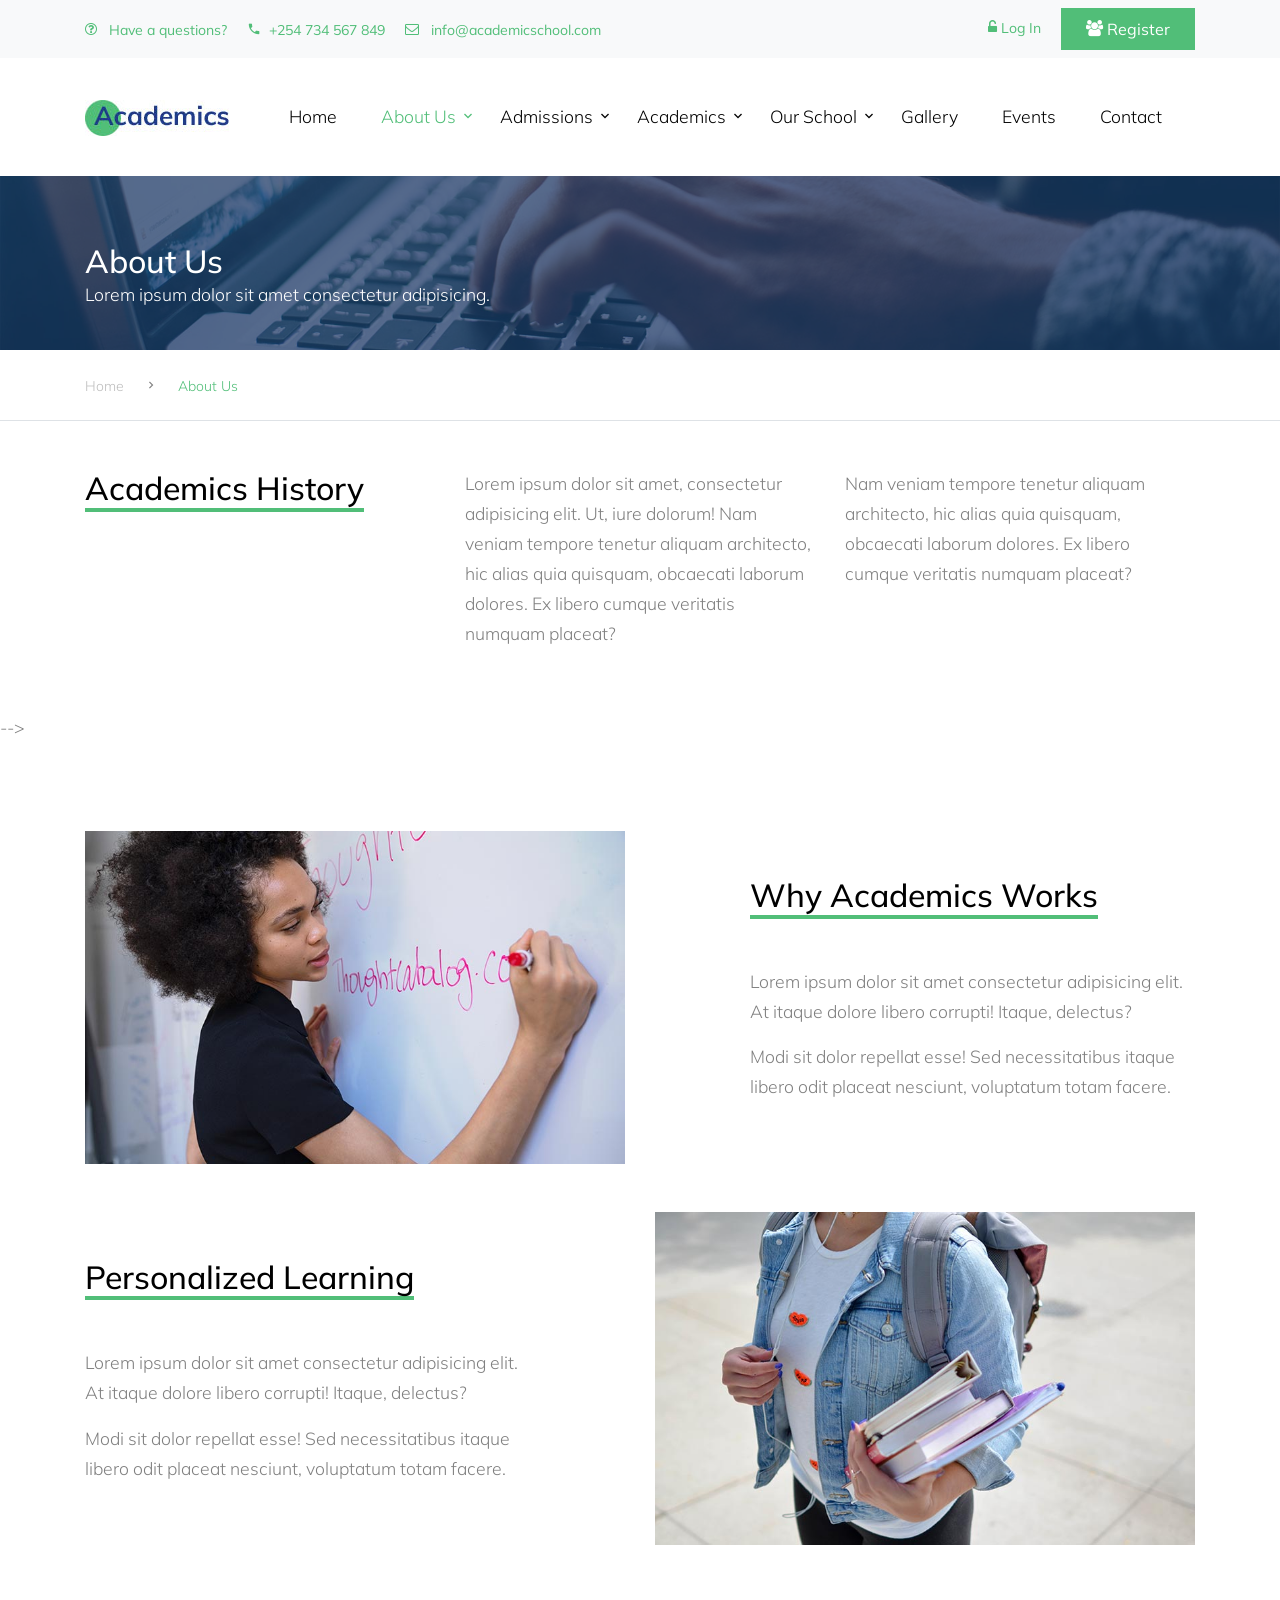
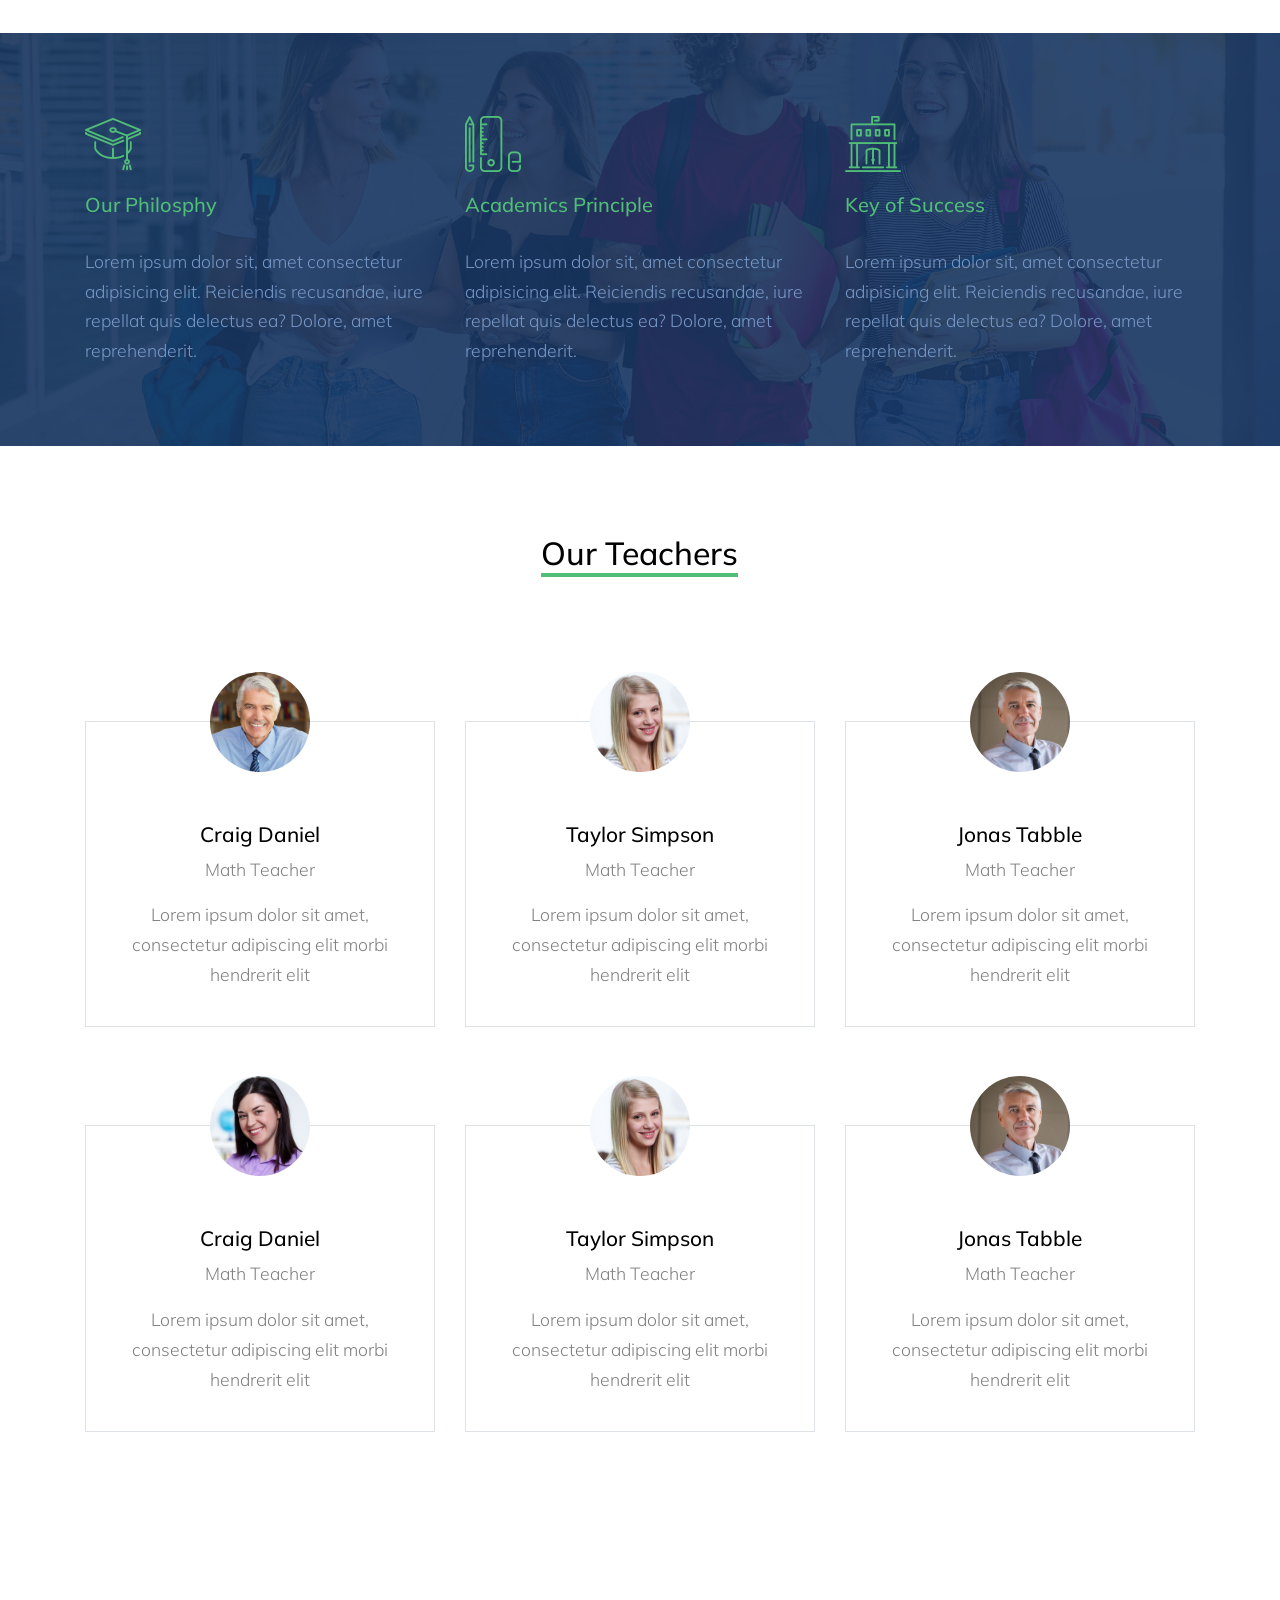
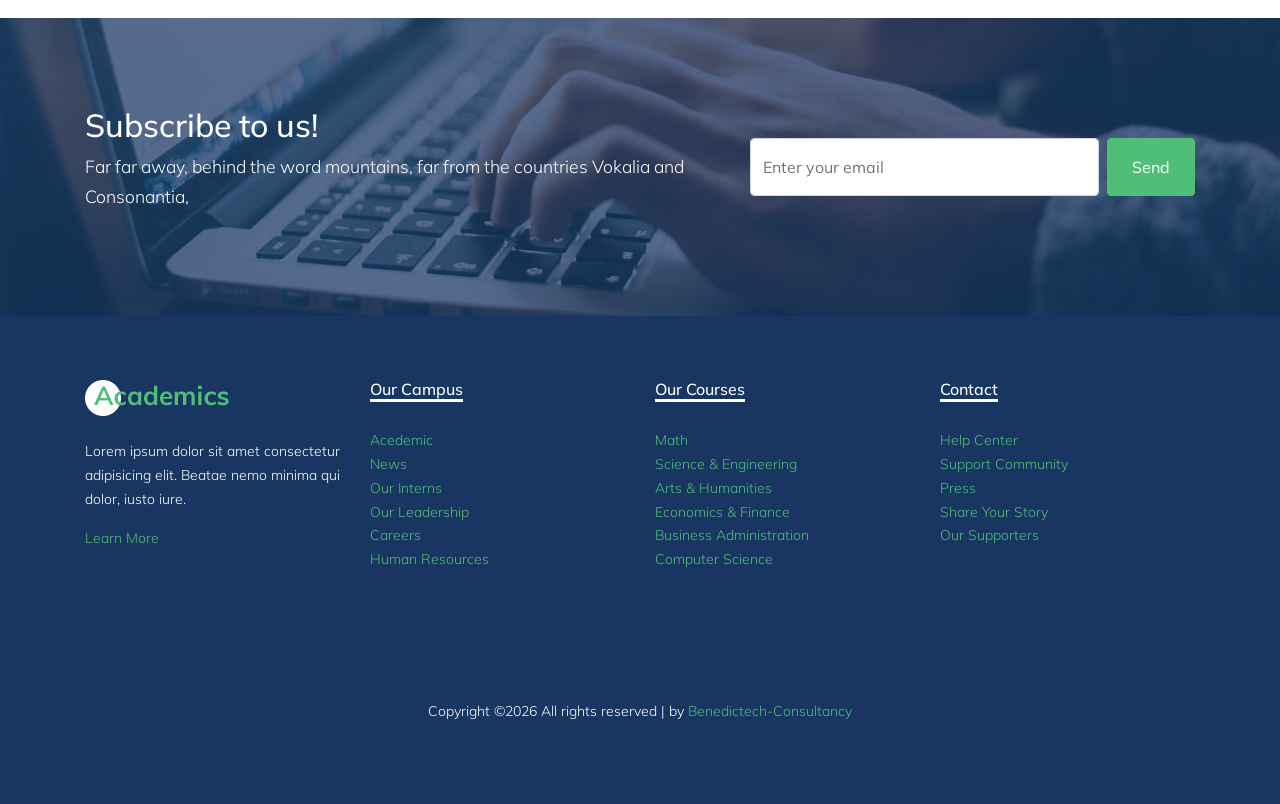
<file: about.html>
<!DOCTYPE html>
<html lang="en">

<head>
  <title>Academics &mdash; Website</title>
  <meta charset="utf-8">
  <meta name="viewport" content="width=device-width, initial-scale=1, shrink-to-fit=no">


  <link href="https://fonts.googleapis.com/css?family=Muli:300,400,700,900" rel="stylesheet">
  <link rel="stylesheet" href="fonts/icomoon/style.css">

  <link rel="stylesheet" href="css/bootstrap.min.css">
  <link rel="stylesheet" href="css/jquery-ui.css">
  <link rel="stylesheet" href="css/owl.carousel.min.css">
  <link rel="stylesheet" href="css/owl.theme.default.min.css">
  <link rel="stylesheet" href="css/owl.theme.default.min.css">

  <link rel="stylesheet" href="css/jquery.fancybox.min.css">

  <link rel="stylesheet" href="css/bootstrap-datepicker.css">

  <link rel="stylesheet" href="fonts/flaticon/font/flaticon.css">

  <link rel="stylesheet" href="css/aos.css">
  <link href="css/jquery.mb.YTPlayer.min.css" media="all" rel="stylesheet" type="text/css">

  <link rel="stylesheet" href="css/style.css">



</head>

<body data-spy="scroll" data-target=".site-navbar-target" data-offset="300">

  <div class="site-wrap">

    <div class="site-mobile-menu site-navbar-target">
      <div class="site-mobile-menu-header">
        <div class="site-mobile-menu-close mt-3">
          <span class="icon-close2 js-menu-toggle"></span>
        </div>
      </div>
      <div class="site-mobile-menu-body"></div>
    </div>


    <div class="py-2 bg-light">
      <div class="container">
        <div class="row align-items-center">
          <div class="col-lg-9 d-none d-lg-block">
            <a href="#" class="small mr-3"><span class="icon-question-circle-o mr-2"></span> Have a questions?</a> 
            <a href="#" class="small mr-3"><span class="icon-phone2 mr-2"></span>+254 734 567 849</a> 
            <a href="#" class="small mr-3"><span class="icon-envelope-o mr-2"></span> info@academicschool.com</a> 
          </div>
          <div class="col-lg-3 text-right">
            <a href="login.html" class="small mr-3"><span class="icon-unlock-alt"></span> Log In</a>
            <a href="register.html" class="small btn btn-primary px-4 py-2 rounded-0"><span class="icon-users"></span> Register</a>
          </div>
        </div>
      </div>
    </div>
    <header class="site-navbar py-4 js-sticky-header site-navbar-target" role="banner">

      <div class="container">
        <div class="d-flex align-items-center">
          <div class="site-logo">
            <a href="index.html" class="d-block">
              <img src="images/logo.jpg" alt="Image" class="img-fluid">
            </a>
          </div>
          <div class="mr-auto">
            <nav class="site-navigation position-relative text-right" role="navigation">
              <ul class="site-menu main-menu js-clone-nav mr-auto d-none d-lg-block">
                <li>
                  <a href="index.html" class="nav-link text-left">Home</a>
                </li>
                <li class="has-children active">
                  <a href="about.html" class="nav-link text-left">About Us</a>
                  <ul class="dropdown">
                    <li><a href="about.html">Who we are</a></li>
                    <li><a href="History.html">Our History</a></li>
                    <li><a href="Management">Management</a></li>
                  </ul>
                </li>
                <li class="has-children ">
                  <a href="admissions.html" class="nav-link text-left">Admissions</a>
                  <ul class="dropdown">
                    <li><a href="about.html">Admissions</a></li>
                    <li><a href="History.html">Fees Structures</a></li>
                    <li><a href="Management">Apply Online</a></li>
                  </ul>
                </li>
                <li class="has-children">
                  <a href="admissions.html" class="nav-link text-left">Academics</a>
                  <ul class="dropdown">
                    <li><a href="">Academic Excellence</a></li>
                    <li><a href="">Curriculum</a></li>
                    <li><a href="">Performance Analysis</a></li>
                  </ul>
                </li>
                <li class="has-children">
                  <a href="admissions.html" class="nav-link text-left">Our School</a>
                  <ul class="dropdown">
                    <li><a href="">Kindergarten</a></li>
                    <li><a href="">Junior</a></li>
                    <li><a href="">Senior</a></li>
                  </ul>
                </li>
                <li>
                  <a href="courses.html" class="nav-link text-left">Gallery</a>
                </li>
                <li>
                  <a href="events.html" class="nav-link text-left">Events</a>
                </li>

                <li>
                    <a href="contact.html" class="nav-link text-left">Contact</a>
                </li>
              </ul>                                                                                                                                                                                         
            </nav>

          </div>
   
        </div>
      </div>

    </header>

    
    <div class="site-section ftco-subscribe-1 site-blocks-cover pb-4" style="background-image: url('images/bg_1.jpg')">
        <div class="container">
          <div class="row align-items-end">
            <div class="col-lg-7">
              <h2 class="mb-0">About Us</h2>
              <p>Lorem ipsum dolor sit amet consectetur adipisicing.</p>
            </div>
          </div>
        </div>
      </div> 
    

    <div class="custom-breadcrumns border-bottom">
      <div class="container">
        <a href="#">Home</a>
        <span class="mx-3 icon-keyboard_arrow_right"></span>
        <span class="current">About Us</span>
      </div>
    </div>

    <div class="container pt-5 mb-5">
            <div class="row">
              <div class="col-lg-4">
                <h2 class="section-title-underline">
                  <span>Academics History</span>
                </h2>
              </div>
              <div class="col-lg-4">
                <p>Lorem ipsum dolor sit amet, consectetur adipisicing elit. Ut, iure dolorum! Nam veniam tempore tenetur aliquam architecto, hic alias quia quisquam, obcaecati laborum dolores. Ex libero cumque veritatis numquam placeat?</p>
              </div>
              <div class="col-lg-4">
                <p>Nam veniam tempore tenetur aliquam
                architecto, hic alias quia quisquam, obcaecati laborum dolores. Ex libero cumque veritatis numquam placeat?</p>
              </div>
            </div>
          </div> -->

    <div class="site-section">
        <div class="container">
            <div class="row mb-5">
                <div class="col-lg-6 mb-lg-0 mb-4">
                    <img src="images/course_4.jpg" alt="Image" class="img-fluid"> 
                </div>
                <div class="col-lg-5 ml-auto align-self-center">
                    <h2 class="section-title-underline mb-5">
                        <span>Why Academics Works</span>
                    </h2>
                    <p>Lorem ipsum dolor sit amet consectetur adipisicing elit. At itaque dolore libero corrupti! Itaque, delectus?</p>
                    <p>Modi sit dolor repellat esse! Sed necessitatibus itaque libero odit placeat nesciunt, voluptatum totam facere.</p>
                </div>
            </div>

            <div class="row">
                    <div class="col-lg-6 order-1 order-lg-2 mb-4 mb-lg-0">
                        <img src="images/course_5.jpg" alt="Image" class="img-fluid"> 
                    </div>
                    <div class="col-lg-5 mr-auto align-self-center order-2 order-lg-1">
                        <h2 class="section-title-underline mb-5">
                            <span>Personalized Learning</span>
                        </h2>
                        <p>Lorem ipsum dolor sit amet consectetur adipisicing elit. At itaque dolore libero corrupti! Itaque, delectus?</p>
                        <p>Modi sit dolor repellat esse! Sed necessitatibus itaque libero odit placeat nesciunt, voluptatum totam facere.</p>
                    </div>
                </div>
        </div>
    </div>

    <div class="section-bg style-1" style="background-image: url('images/hero_1.jpg');">
        <div class="container">
          <div class="row">
            <div class="col-lg-4 col-md-6 mb-5 mb-lg-0">
              <span class="icon flaticon-mortarboard"></span>
              <h3>Our Philosphy</h3>
              <p>Lorem ipsum dolor sit, amet consectetur adipisicing elit. Reiciendis recusandae, iure repellat quis delectus ea? Dolore, amet reprehenderit.</p>
            </div>
            <div class="col-lg-4 col-md-6 mb-5 mb-lg-0">
              <span class="icon flaticon-school-material"></span>
              <h3>Academics Principle</h3>
              <p>Lorem ipsum dolor sit, amet consectetur adipisicing elit. Reiciendis recusandae, iure repellat quis delectus ea?
                Dolore, amet reprehenderit.</p>
            </div>
            <div class="col-lg-4 col-md-6 mb-5 mb-lg-0">
              <span class="icon flaticon-library"></span>
              <h3>Key of Success</h3>
              <p>Lorem ipsum dolor sit, amet consectetur adipisicing elit. Reiciendis recusandae, iure repellat quis delectus ea?
                Dolore, amet reprehenderit.</p>
            </div>
          </div>
        </div>
      </div>
      

    <div class="site-section">
      <div class="container">
        <div class="row mb-5 justify-content-center text-center">
          <div class="col-lg-4 mb-5">
            <h2 class="section-title-underline mb-5">
              <span>Our Teachers</span>
            </h2>
          </div>
        </div>
        <div class="row">
          <div class="col-lg-4 col-md-6 mb-5 mb-lg-5">

            <div class="feature-1 border person text-center">
                <img src="images/person_1.jpg" alt="Image" class="img-fluid">
              <div class="feature-1-content">
                <h2>Craig Daniel</h2>
                <span class="position mb-3 d-block">Math Teacher</span>    
                <p>Lorem ipsum dolor sit amet, consectetur adipiscing elit morbi hendrerit elit</p>
              </div>
            </div>
          </div>
          <div class="col-lg-4 col-md-6 mb-5 mb-lg-5">
            <div class="feature-1 border person text-center">
                <img src="images/person_2.jpg" alt="Image" class="img-fluid">
              <div class="feature-1-content">
                <h2>Taylor Simpson</h2>
                <span class="position mb-3 d-block">Math Teacher</span>    
                <p>Lorem ipsum dolor sit amet, consectetur adipiscing elit morbi hendrerit elit</p>
              </div>
            </div>
          </div>
          <div class="col-lg-4 col-md-6 mb-5 mb-lg-5">
            <div class="feature-1 border person text-center">
                <img src="images/person_3.jpg" alt="Image" class="img-fluid">
              <div class="feature-1-content">
                <h2>Jonas Tabble</h2>
                <span class="position mb-3 d-block">Math Teacher</span>    
                <p>Lorem ipsum dolor sit amet, consectetur adipiscing elit morbi hendrerit elit</p>
              </div>
            </div>
          </div>

          <div class="col-lg-4 col-md-6 mb-5 mb-lg-5">

            <div class="feature-1 border person text-center">
                <img src="images/person_4.jpg" alt="Image" class="img-fluid">
              <div class="feature-1-content">
                <h2>Craig Daniel</h2>
                <span class="position mb-3 d-block">Math Teacher</span>    
                <p>Lorem ipsum dolor sit amet, consectetur adipiscing elit morbi hendrerit elit</p>
              </div>
            </div>
          </div>
          <div class="col-lg-4 col-md-6 mb-5 mb-lg-5">
            <div class="feature-1 border person text-center">
                <img src="images/person_2.jpg" alt="Image" class="img-fluid">
              <div class="feature-1-content">
                <h2>Taylor Simpson</h2>
                <span class="position mb-3 d-block">Math Teacher</span>    
                <p>Lorem ipsum dolor sit amet, consectetur adipiscing elit morbi hendrerit elit</p>
              </div>
            </div>
          </div>
          <div class="col-lg-4 col-md-6 mb-5 mb-lg-5">
            <div class="feature-1 border person text-center">
                <img src="images/person_3.jpg" alt="Image" class="img-fluid">
              <div class="feature-1-content">
                <h2>Jonas Tabble</h2>
                <span class="position mb-3 d-block">Math Teacher</span>    
                <p>Lorem ipsum dolor sit amet, consectetur adipiscing elit morbi hendrerit elit</p>
              </div>
            </div>
          </div>
        </div>
      </div>
    </div>


    
    


    

    
    <div class="site-section ftco-subscribe-1" style="background-image: url('images/bg_1.jpg')">
      <div class="container">
        <div class="row align-items-center">
          <div class="col-lg-7">
            <h2>Subscribe to us!</h2>
            <p>Far far away, behind the word mountains, far from the countries Vokalia and Consonantia,</p>
          </div>
          <div class="col-lg-5">
            <form action="" class="d-flex">
              <input type="text" class="rounded form-control mr-2 py-3" placeholder="Enter your email">
              <button class="btn btn-primary rounded py-3 px-4" type="submit">Send</button>
            </form>
          </div>
        </div>
      </div>
    </div> 


    <div class="footer">
      <div class="container">
        <div class="row">
          <div class="col-lg-3">
            <p class="mb-4"><img src="images/logo.png" alt="Image" class="img-fluid"></p>
            <p>Lorem ipsum dolor sit amet consectetur adipisicing elit. Beatae nemo minima qui dolor, iusto iure.</p>  
            <p><a href="#">Learn More</a></p>
          </div>
          <div class="col-lg-3">
            <h3 class="footer-heading"><span>Our Campus</span></h3>
            <ul class="list-unstyled">
                <li><a href="#">Acedemic</a></li>
                <li><a href="#">News</a></li>
                <li><a href="#">Our Interns</a></li>
                <li><a href="#">Our Leadership</a></li>
                <li><a href="#">Careers</a></li>
                <li><a href="#">Human Resources</a></li>
            </ul>
          </div>
          <div class="col-lg-3">
              <h3 class="footer-heading"><span>Our Courses</span></h3>
              <ul class="list-unstyled">
                  <li><a href="#">Math</a></li>
                  <li><a href="#">Science &amp; Engineering</a></li>
                  <li><a href="#">Arts &amp; Humanities</a></li>
                  <li><a href="#">Economics &amp; Finance</a></li>
                  <li><a href="#">Business Administration</a></li>
                  <li><a href="#">Computer Science</a></li>
              </ul>
          </div>
          <div class="col-lg-3">
              <h3 class="footer-heading"><span>Contact</span></h3>
              <ul class="list-unstyled">
                  <li><a href="#">Help Center</a></li>
                  <li><a href="#">Support Community</a></li>
                  <li><a href="#">Press</a></li>
                  <li><a href="#">Share Your Story</a></li>
                  <li><a href="#">Our Supporters</a></li>
              </ul>
          </div>
        </div>

        <div class="row">
          <div class="col-12">
            <div class="copyright">
                <p>
                    <!-- Link back to Colorlib can't be removed. Template is licensed under CC BY 3.0. -->
                    Copyright &copy;<script>document.write(new Date().getFullYear());</script> All rights reserved | by <a href="https://benedicttalam-resume.pages.dev/" target="_blank" >Benedictech-Consultancy</a>
                    <!-- Link back to Colorlib can't be removed. Template is licensed under CC BY 3.0. -->
                    </p>
            </div>
          </div>
        </div>
      </div>
    </div>
    

  </div>
  <!-- .site-wrap -->

  <!-- loader -->
  <div id="loader" class="show fullscreen"><svg class="circular" width="48px" height="48px"><circle class="path-bg" cx="24" cy="24" r="22" fill="none" stroke-width="4" stroke="#eeeeee"/><circle class="path" cx="24" cy="24" r="22" fill="none" stroke-width="4" stroke-miterlimit="10" stroke="#51be78"/></svg></div>

  <script src="js/jquery-3.3.1.min.js"></script>
  <script src="js/jquery-migrate-3.0.1.min.js"></script>
  <script src="js/jquery-ui.js"></script>
  <script src="js/popper.min.js"></script>
  <script src="js/bootstrap.min.js"></script>
  <script src="js/owl.carousel.min.js"></script>
  <script src="js/jquery.stellar.min.js"></script>
  <script src="js/jquery.countdown.min.js"></script>
  <script src="js/bootstrap-datepicker.min.js"></script>
  <script src="js/jquery.easing.1.3.js"></script>
  <script src="js/aos.js"></script>
  <script src="js/jquery.fancybox.min.js"></script>
  <script src="js/jquery.sticky.js"></script>
  <script src="js/jquery.mb.YTPlayer.min.js"></script>




  <script src="js/main.js"></script>

</body>

</html>
</file>
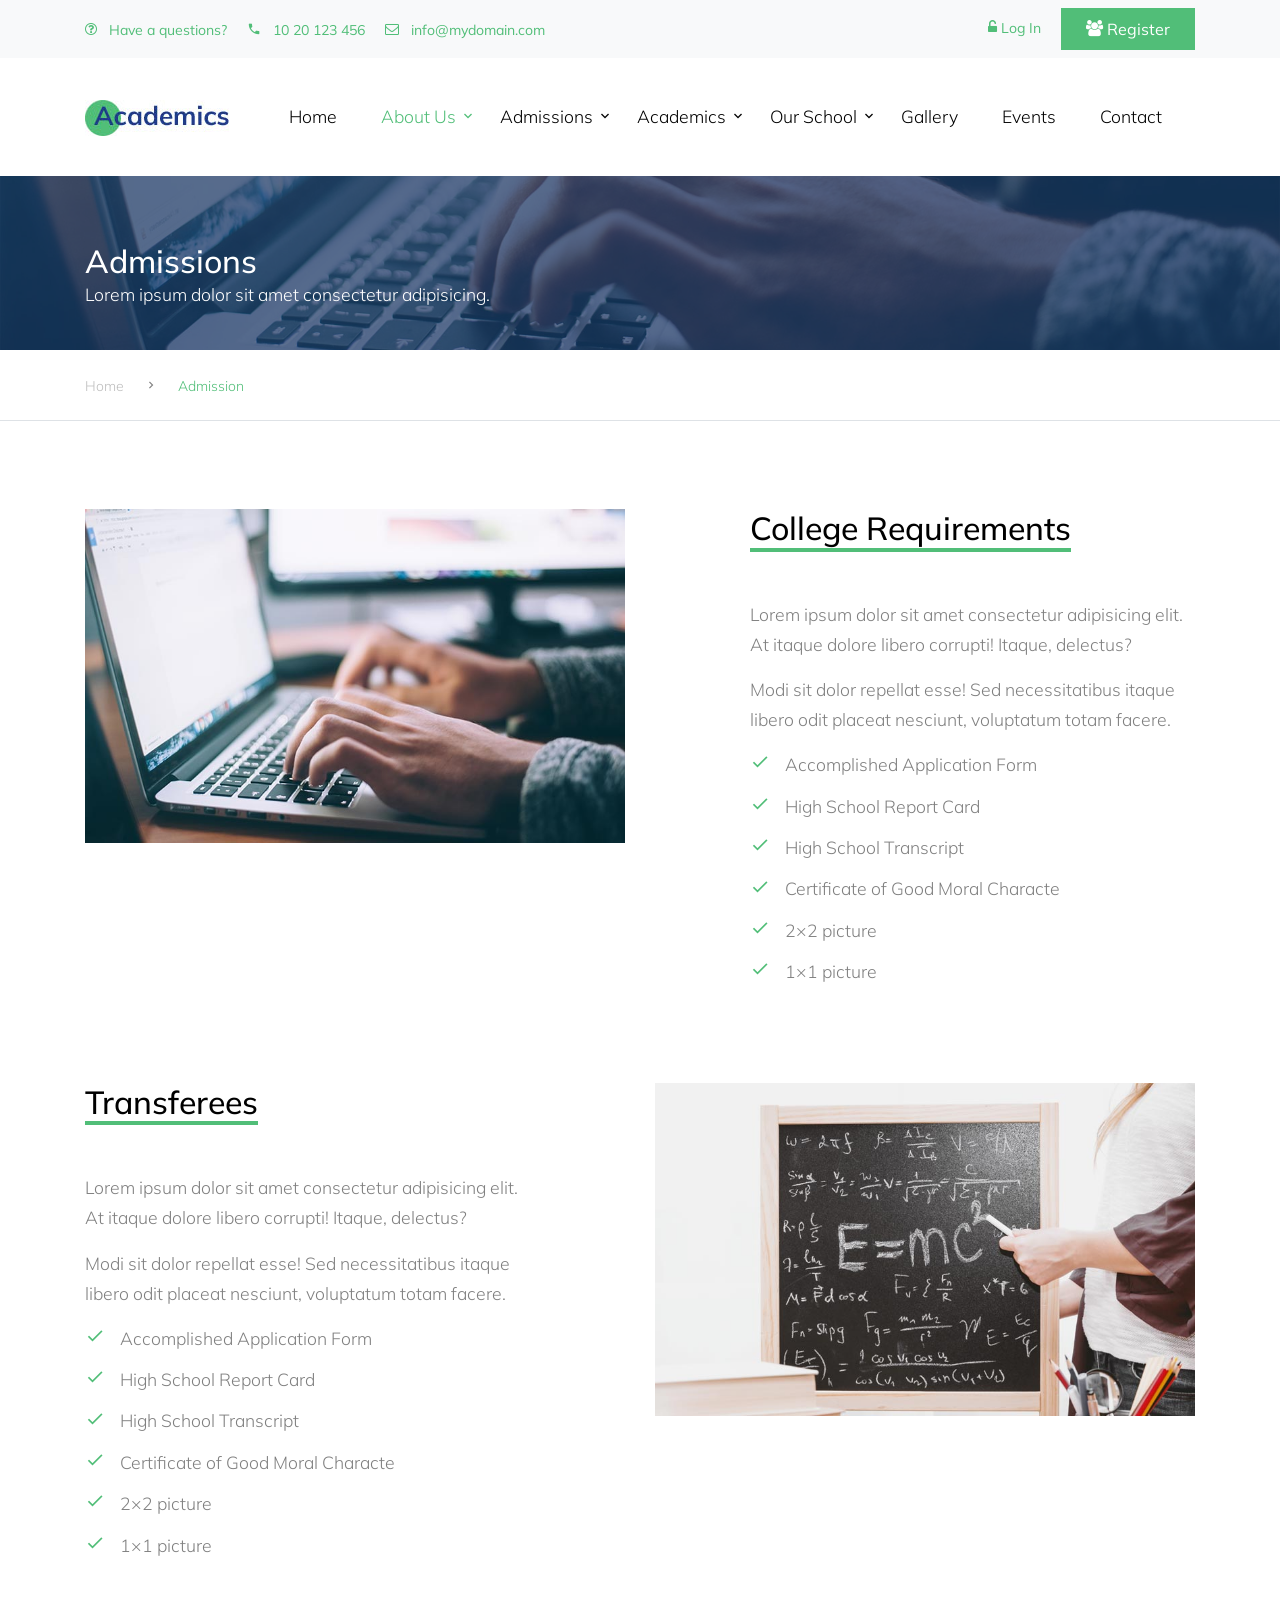
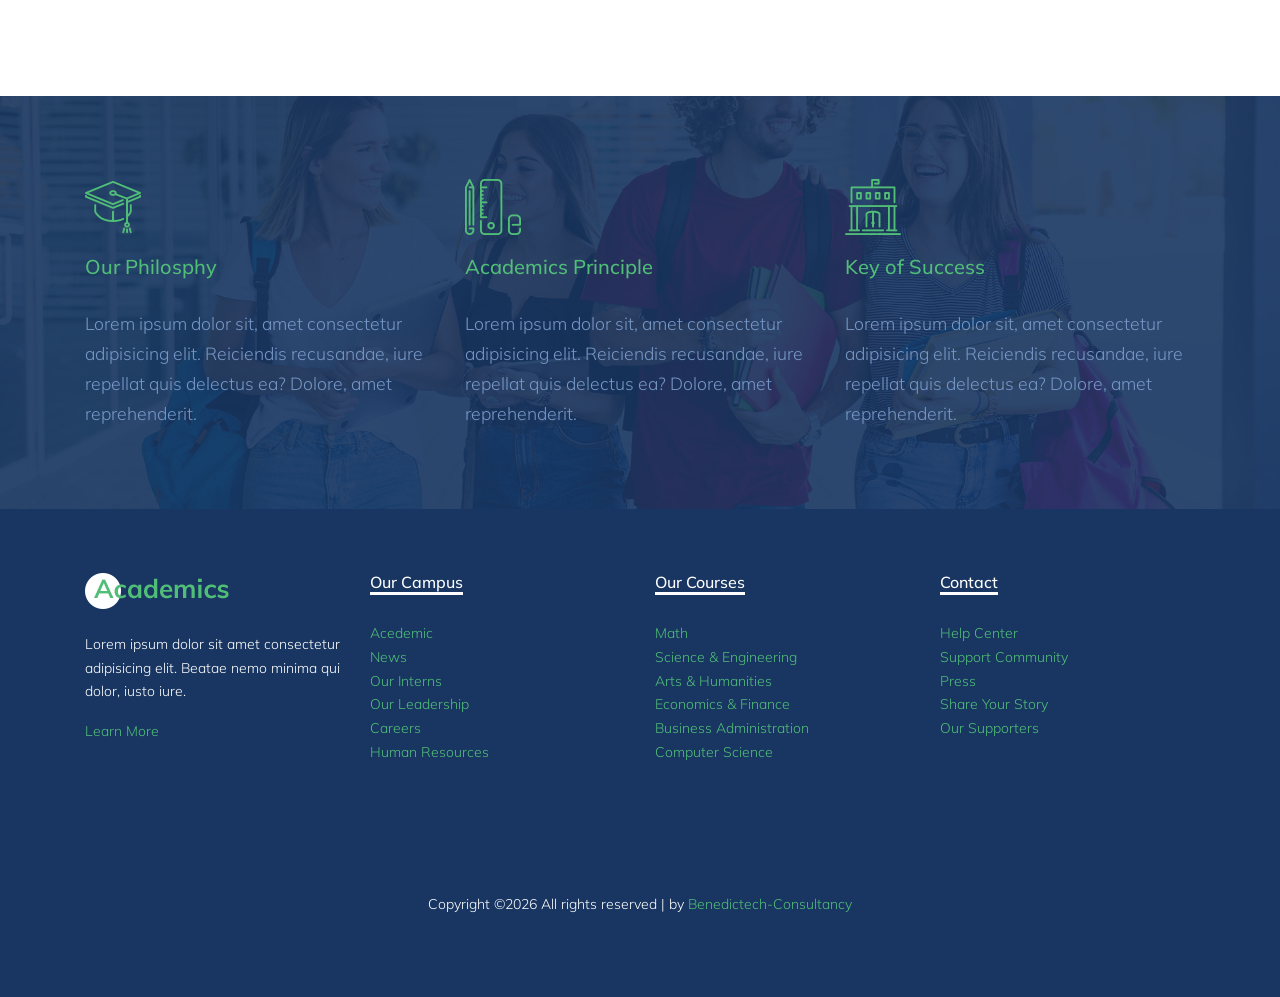
<file: admissions.html>
<!DOCTYPE html>
<html lang="en">

<head>
  <title>Academics &mdash; Website by Colorlib</title>
  <meta charset="utf-8">
  <meta name="viewport" content="width=device-width, initial-scale=1, shrink-to-fit=no">


  <link href="https://fonts.googleapis.com/css?family=Muli:300,400,700,900" rel="stylesheet">
  <link rel="stylesheet" href="fonts/icomoon/style.css">

  <link rel="stylesheet" href="css/bootstrap.min.css">
  <link rel="stylesheet" href="css/jquery-ui.css">
  <link rel="stylesheet" href="css/owl.carousel.min.css">
  <link rel="stylesheet" href="css/owl.theme.default.min.css">
  <link rel="stylesheet" href="css/owl.theme.default.min.css">

  <link rel="stylesheet" href="css/jquery.fancybox.min.css">

  <link rel="stylesheet" href="css/bootstrap-datepicker.css">

  <link rel="stylesheet" href="fonts/flaticon/font/flaticon.css">

  <link rel="stylesheet" href="css/aos.css">
  <link href="css/jquery.mb.YTPlayer.min.css" media="all" rel="stylesheet" type="text/css">

  <link rel="stylesheet" href="css/style.css">



</head>

<body data-spy="scroll" data-target=".site-navbar-target" data-offset="300">

  <div class="site-wrap">

    <div class="site-mobile-menu site-navbar-target">
      <div class="site-mobile-menu-header">
        <div class="site-mobile-menu-close mt-3">
          <span class="icon-close2 js-menu-toggle"></span>
        </div>
      </div>
      <div class="site-mobile-menu-body"></div>
    </div>


    <div class="py-2 bg-light">
      <div class="container">
        <div class="row align-items-center">
          <div class="col-lg-9 d-none d-lg-block">
            <a href="#" class="small mr-3"><span class="icon-question-circle-o mr-2"></span> Have a questions?</a> 
            <a href="#" class="small mr-3"><span class="icon-phone2 mr-2"></span> 10 20 123 456</a> 
            <a href="#" class="small mr-3"><span class="icon-envelope-o mr-2"></span> info@mydomain.com</a> 
          </div>
          <div class="col-lg-3 text-right">
            <a href="login.html" class="small mr-3"><span class="icon-unlock-alt"></span> Log In</a>
            <a href="register.html" class="small btn btn-primary px-4 py-2 rounded-0"><span class="icon-users"></span> Register</a>
          </div>
        </div>
      </div>
    </div>
        <header class="site-navbar py-4 js-sticky-header site-navbar-target" role="banner">

      <div class="container">
        <div class="d-flex align-items-center">
          <div class="site-logo">
            <a href="index.html" class="d-block">
              <img src="images/logo.jpg" alt="Image" class="img-fluid">
            </a>
          </div>
          <div class="mr-auto">
            <nav class="site-navigation position-relative text-right" role="navigation">
              <ul class="site-menu main-menu js-clone-nav mr-auto d-none d-lg-block">
                <li>
                  <a href="index.html" class="nav-link text-left">Home</a>
                </li>
                <li class="has-children active">
                  <a href="about.html" class="nav-link text-left">About Us</a>
                  <ul class="dropdown">
                    <li><a href="about.html">Who we are</a></li>
                    <li><a href="History.html">Our History</a></li>
                    <li><a href="Management">Management</a></li>
                  </ul>
                </li>
                <li class="has-children ">
                  <a href="admissions.html" class="nav-link text-left">Admissions</a>
                  <ul class="dropdown">
                    <li><a href="about.html">Admissions</a></li>
                    <li><a href="History.html">Fees Structures</a></li>
                    <li><a href="Management">Apply Online</a></li>
                  </ul>
                </li>
                <li class="has-children">
                  <a href="admissions.html" class="nav-link text-left">Academics</a>
                  <ul class="dropdown">
                    <li><a href="">Academic Excellence</a></li>
                    <li><a href="">Curriculum</a></li>
                    <li><a href="">Performance Analysis</a></li>
                  </ul>
                </li>
                <li class="has-children">
                  <a href="admissions.html" class="nav-link text-left">Our School</a>
                  <ul class="dropdown">
                    <li><a href="">Kindergarten</a></li>
                    <li><a href="">Junior</a></li>
                    <li><a href="">Senior</a></li>
                  </ul>
                </li>
                <li>
                  <a href="courses.html" class="nav-link text-left">Gallery</a>
                </li>
                <li>
                  <a href="events.html" class="nav-link text-left">Events</a>
                </li>

                <li>
                    <a href="contact.html" class="nav-link text-left">Contact</a>
                </li>
              </ul>                                                                                                                                                                                         
            </nav>

          </div>
   
        </div>
      </div>

    </header>

    
    <div class="site-section ftco-subscribe-1 site-blocks-cover pb-4" style="background-image: url('images/bg_1.jpg')">
        <div class="container">
          <div class="row align-items-end">
            <div class="col-lg-7">
              <h2 class="mb-0">Admissions</h2>
              <p>Lorem ipsum dolor sit amet consectetur adipisicing.</p>
            </div>
          </div>
        </div>
      </div> 
    

    <div class="custom-breadcrumns border-bottom">
      <div class="container">
        <a href="index.html">Home</a>
        <span class="mx-3 icon-keyboard_arrow_right"></span>
        <span class="current">Admission</span>
      </div>
    </div>

    <div class="site-section">
        <div class="container">
            <div class="row mb-5">
                <div class="col-lg-6 mb-lg-0 mb-4">
                    <img src="images/course_6.jpg" alt="Image" class="img-fluid"> 
                </div>
                <div class="col-lg-5 ml-auto align-self-center">
                    <h2 class="section-title-underline mb-5">
                        <span>College Requirements</span>
                    </h2>
                    <p>Lorem ipsum dolor sit amet consectetur adipisicing elit. At itaque dolore libero corrupti! Itaque, delectus?</p>
                    <p>Modi sit dolor repellat esse! Sed necessitatibus itaque libero odit placeat nesciunt, voluptatum totam facere.</p>

                    <ol class="ul-check primary list-unstyled">
                        <li>Accomplished Application Form</li>
                        <li>High School Report Card </li>
                        <li>High School Transcript</li>
                        <li>Certificate of Good Moral Characte</li>
                        <li>2×2 picture</li>
                        <li>1×1 picture</li>
                    </ol>

                </div>
            </div>

            <div class="row">
                    <div class="col-lg-6 order-1 order-lg-2 mb-4 mb-lg-0">
                        <img src="images/course_3.jpg" alt="Image" class="img-fluid"> 
                    </div>
                    <div class="col-lg-5 mr-auto align-self-center order-2 order-lg-1">
                        <h2 class="section-title-underline mb-5">
                            <span>Transferees</span>
                        </h2>
                        <p>Lorem ipsum dolor sit amet consectetur adipisicing elit. At itaque dolore libero corrupti! Itaque, delectus?</p>
                        <p>Modi sit dolor repellat esse! Sed necessitatibus itaque libero odit placeat nesciunt, voluptatum totam facere.</p>
                        <ol class="ul-check primary list-unstyled">
                                <li>Accomplished Application Form</li>
                                <li>High School Report Card </li>
                                <li>High School Transcript</li>
                                <li>Certificate of Good Moral Characte</li>
                                <li>2×2 picture</li>
                                <li>1×1 picture</li>
                            </ol>
                    </div>
                </div>
        </div>
    </div>

    <div class="section-bg style-1" style="background-image: url('images/hero_1.jpg');">
        <div class="container">
          <div class="row">
            <div class="col-lg-4 col-md-6 mb-5 mb-lg-0">
              <span class="icon flaticon-mortarboard"></span>
              <h3>Our Philosphy</h3>
              <p>Lorem ipsum dolor sit, amet consectetur adipisicing elit. Reiciendis recusandae, iure repellat quis delectus ea? Dolore, amet reprehenderit.</p>
            </div>
            <div class="col-lg-4 col-md-6 mb-5 mb-lg-0">
              <span class="icon flaticon-school-material"></span>
              <h3>Academics Principle</h3>
              <p>Lorem ipsum dolor sit, amet consectetur adipisicing elit. Reiciendis recusandae, iure repellat quis delectus ea?
                Dolore, amet reprehenderit.</p>
            </div>
            <div class="col-lg-4 col-md-6 mb-5 mb-lg-0">
              <span class="icon flaticon-library"></span>
              <h3>Key of Success</h3>
              <p>Lorem ipsum dolor sit, amet consectetur adipisicing elit. Reiciendis recusandae, iure repellat quis delectus ea?
                Dolore, amet reprehenderit.</p>
            </div>
          </div>
        </div>
      </div>
      

    <div class="footer">
      <div class="container">
        <div class="row">
          <div class="col-lg-3">
            <p class="mb-4"><img src="images/logo.png" alt="Image" class="img-fluid"></p>
            <p>Lorem ipsum dolor sit amet consectetur adipisicing elit. Beatae nemo minima qui dolor, iusto iure.</p>  
            <p><a href="#">Learn More</a></p>
          </div>
          <div class="col-lg-3">
            <h3 class="footer-heading"><span>Our Campus</span></h3>
            <ul class="list-unstyled">
                <li><a href="#">Acedemic</a></li>
                <li><a href="#">News</a></li>
                <li><a href="#">Our Interns</a></li>
                <li><a href="#">Our Leadership</a></li>
                <li><a href="#">Careers</a></li>
                <li><a href="#">Human Resources</a></li>
            </ul>
          </div>
          <div class="col-lg-3">
              <h3 class="footer-heading"><span>Our Courses</span></h3>
              <ul class="list-unstyled">
                  <li><a href="#">Math</a></li>
                  <li><a href="#">Science &amp; Engineering</a></li>
                  <li><a href="#">Arts &amp; Humanities</a></li>
                  <li><a href="#">Economics &amp; Finance</a></li>
                  <li><a href="#">Business Administration</a></li>
                  <li><a href="#">Computer Science</a></li>
              </ul>
          </div>
          <div class="col-lg-3">
              <h3 class="footer-heading"><span>Contact</span></h3>
              <ul class="list-unstyled">
                  <li><a href="#">Help Center</a></li>
                  <li><a href="#">Support Community</a></li>
                  <li><a href="#">Press</a></li>
                  <li><a href="#">Share Your Story</a></li>
                  <li><a href="#">Our Supporters</a></li>
              </ul>
          </div>
        </div>

        <div class="row">
          <div class="col-12">
            <div class="copyright">
                <p>
                    <!-- Link back to Colorlib can't be removed. Template is licensed under CC BY 3.0. -->
                    Copyright &copy;<script>document.write(new Date().getFullYear());</script> All rights reserved | by <a href="https://benedicttalam-resume.pages.dev/" target="_blank" >Benedictech-Consultancy</a>
                    <!-- Link back to Colorlib can't be removed. Template is licensed under CC BY 3.0. -->
                    </p>
            </div>
          </div>
        </div>
      </div>
    </div>
    

  </div>
  <!-- .site-wrap -->

  <!-- loader -->
  <div id="loader" class="show fullscreen"><svg class="circular" width="48px" height="48px"><circle class="path-bg" cx="24" cy="24" r="22" fill="none" stroke-width="4" stroke="#eeeeee"/><circle class="path" cx="24" cy="24" r="22" fill="none" stroke-width="4" stroke-miterlimit="10" stroke="#51be78"/></svg></div>

  <script src="js/jquery-3.3.1.min.js"></script>
  <script src="js/jquery-migrate-3.0.1.min.js"></script>
  <script src="js/jquery-ui.js"></script>
  <script src="js/popper.min.js"></script>
  <script src="js/bootstrap.min.js"></script>
  <script src="js/owl.carousel.min.js"></script>
  <script src="js/jquery.stellar.min.js"></script>
  <script src="js/jquery.countdown.min.js"></script>
  <script src="js/bootstrap-datepicker.min.js"></script>
  <script src="js/jquery.easing.1.3.js"></script>
  <script src="js/aos.js"></script>
  <script src="js/jquery.fancybox.min.js"></script>
  <script src="js/jquery.sticky.js"></script>
  <script src="js/jquery.mb.YTPlayer.min.js"></script>




  <script src="js/main.js"></script>

</body>

</html>
</file>
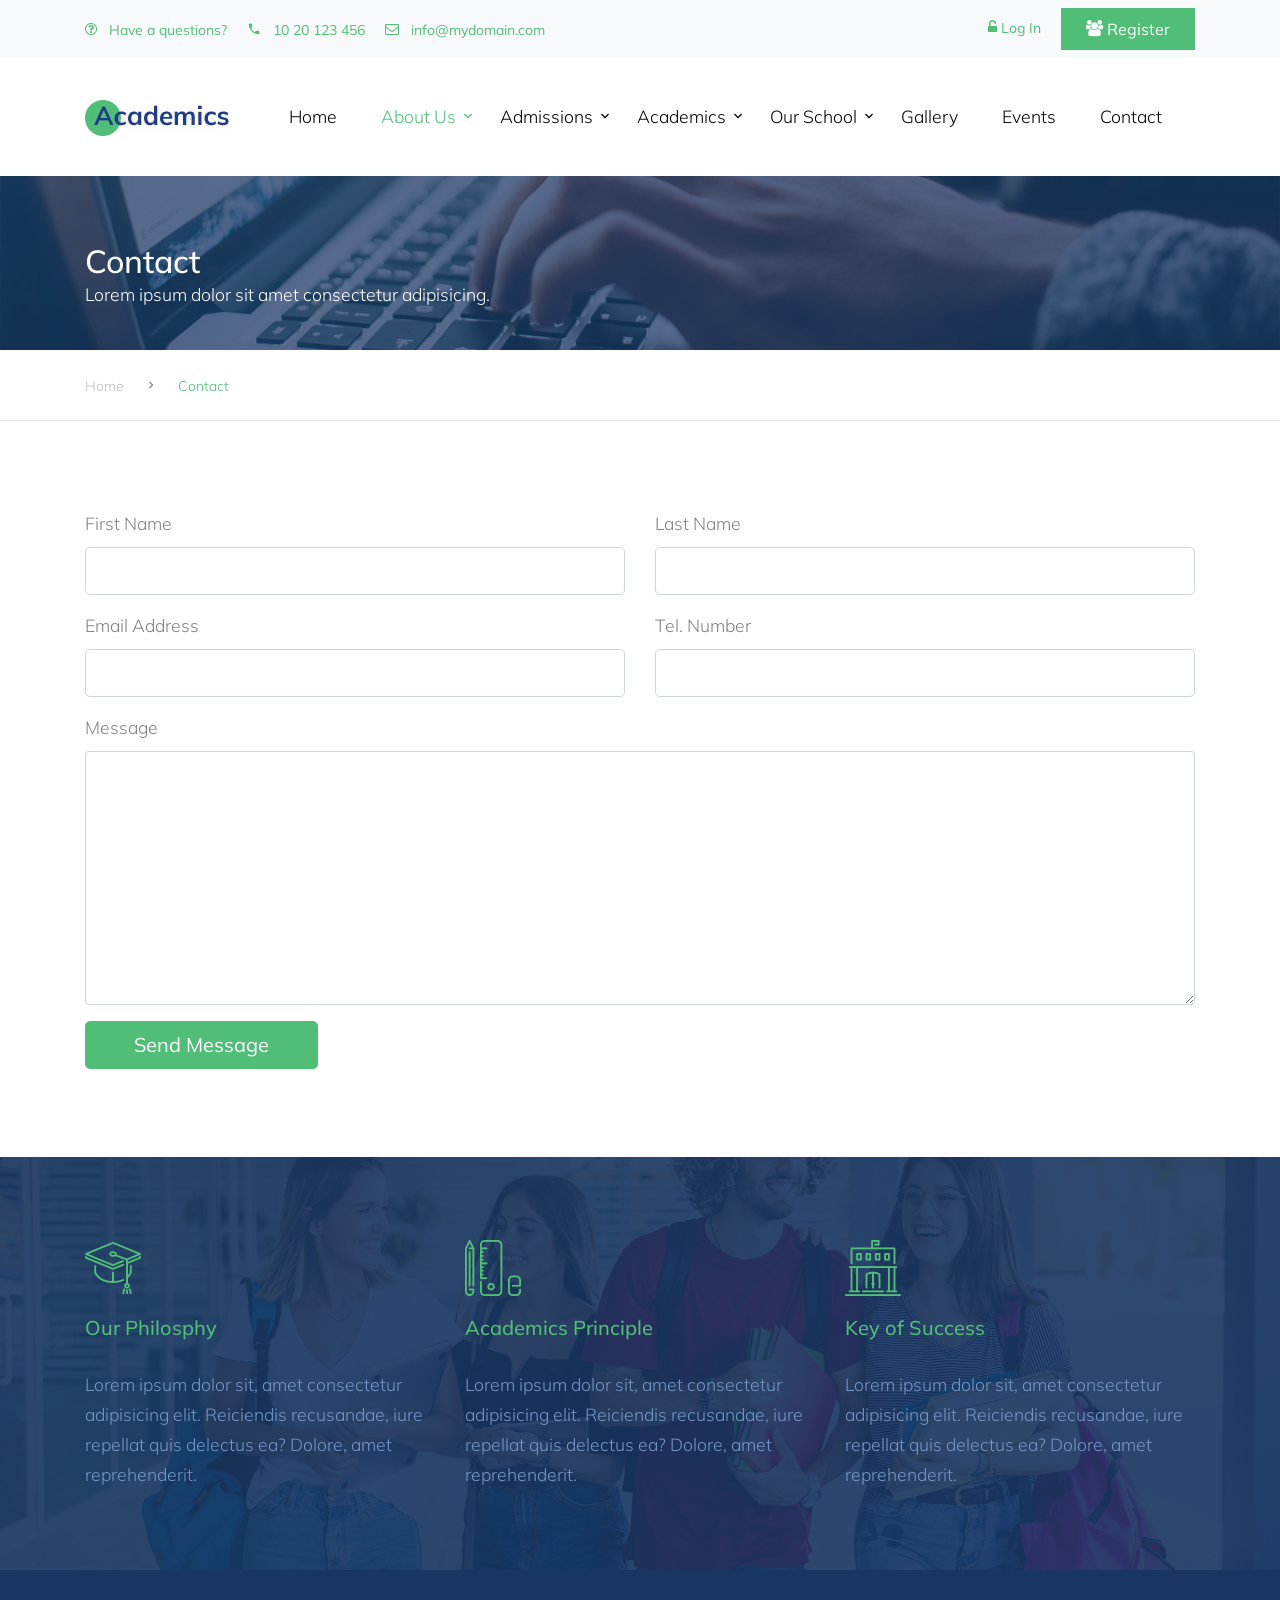
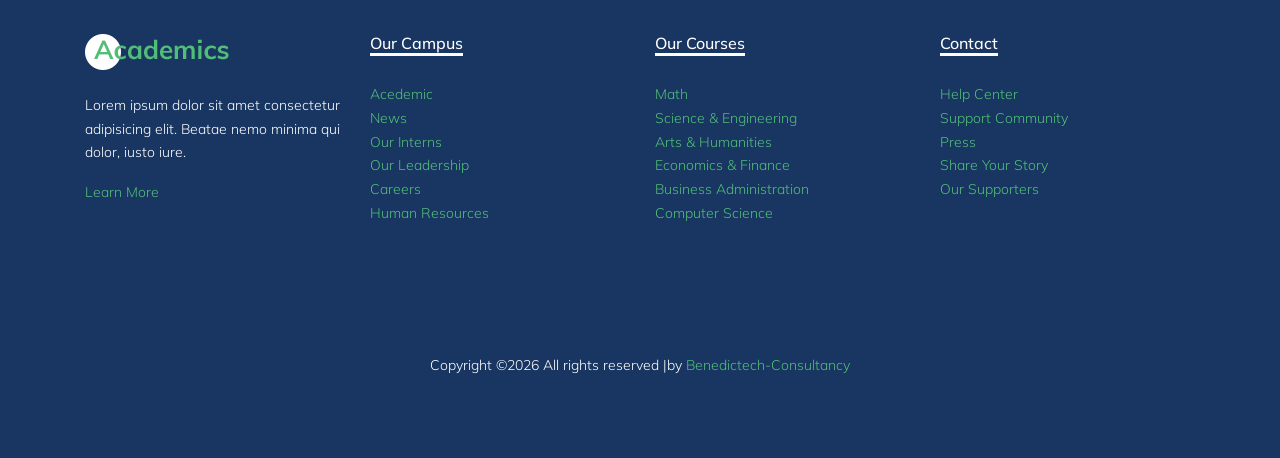
<file: contact.html>
<!DOCTYPE html>
<html lang="en">

<head>
  <title>Academics &mdash; Website by Colorlib</title>
  <meta charset="utf-8">
  <meta name="viewport" content="width=device-width, initial-scale=1, shrink-to-fit=no">


  <link href="https://fonts.googleapis.com/css?family=Muli:300,400,700,900" rel="stylesheet">
  <link rel="stylesheet" href="fonts/icomoon/style.css">

  <link rel="stylesheet" href="css/bootstrap.min.css">
  <link rel="stylesheet" href="css/jquery-ui.css">
  <link rel="stylesheet" href="css/owl.carousel.min.css">
  <link rel="stylesheet" href="css/owl.theme.default.min.css">
  <link rel="stylesheet" href="css/owl.theme.default.min.css">

  <link rel="stylesheet" href="css/jquery.fancybox.min.css">

  <link rel="stylesheet" href="css/bootstrap-datepicker.css">

  <link rel="stylesheet" href="fonts/flaticon/font/flaticon.css">

  <link rel="stylesheet" href="css/aos.css">
  <link href="css/jquery.mb.YTPlayer.min.css" media="all" rel="stylesheet" type="text/css">

  <link rel="stylesheet" href="css/style.css">



</head>

<body data-spy="scroll" data-target=".site-navbar-target" data-offset="300">

  <div class="site-wrap">

    <div class="site-mobile-menu site-navbar-target">
      <div class="site-mobile-menu-header">
        <div class="site-mobile-menu-close mt-3">
          <span class="icon-close2 js-menu-toggle"></span>
        </div>
      </div>
      <div class="site-mobile-menu-body"></div>
    </div>


    <div class="py-2 bg-light">
      <div class="container">
        <div class="row align-items-center">
          <div class="col-lg-9 d-none d-lg-block">
            <a href="#" class="small mr-3"><span class="icon-question-circle-o mr-2"></span> Have a questions?</a> 
            <a href="#" class="small mr-3"><span class="icon-phone2 mr-2"></span> 10 20 123 456</a> 
            <a href="#" class="small mr-3"><span class="icon-envelope-o mr-2"></span> info@mydomain.com</a> 
          </div>
          <div class="col-lg-3 text-right">
            <a href="login.html" class="small mr-3"><span class="icon-unlock-alt"></span> Log In</a>
            <a href="register.html" class="small btn btn-primary px-4 py-2 rounded-0"><span class="icon-users"></span> Register</a>
          </div>
        </div>
      </div>
    </div>
        <header class="site-navbar py-4 js-sticky-header site-navbar-target" role="banner">

      <div class="container">
        <div class="d-flex align-items-center">
          <div class="site-logo">
            <a href="index.html" class="d-block">
              <img src="images/logo.jpg" alt="Image" class="img-fluid">
            </a>
          </div>
          <div class="mr-auto">
            <nav class="site-navigation position-relative text-right" role="navigation">
              <ul class="site-menu main-menu js-clone-nav mr-auto d-none d-lg-block">
                <li>
                  <a href="index.html" class="nav-link text-left">Home</a>
                </li>
                <li class="has-children active">
                  <a href="about.html" class="nav-link text-left">About Us</a>
                  <ul class="dropdown">
                    <li><a href="about.html">Who we are</a></li>
                    <li><a href="History.html">Our History</a></li>
                    <li><a href="Management">Management</a></li>
                  </ul>
                </li>
                <li class="has-children ">
                  <a href="admissions.html" class="nav-link text-left">Admissions</a>
                  <ul class="dropdown">
                    <li><a href="about.html">Admissions</a></li>
                    <li><a href="History.html">Fees Structures</a></li>
                    <li><a href="Management">Apply Online</a></li>
                  </ul>
                </li>
                <li class="has-children">
                  <a href="admissions.html" class="nav-link text-left">Academics</a>
                  <ul class="dropdown">
                    <li><a href="">Academic Excellence</a></li>
                    <li><a href="">Curriculum</a></li>
                    <li><a href="">Performance Analysis</a></li>
                  </ul>
                </li>
                <li class="has-children">
                  <a href="admissions.html" class="nav-link text-left">Our School</a>
                  <ul class="dropdown">
                    <li><a href="">Kindergarten</a></li>
                    <li><a href="">Junior</a></li>
                    <li><a href="">Senior</a></li>
                  </ul>
                </li>
                <li>
                  <a href="courses.html" class="nav-link text-left">Gallery</a>
                </li>
                <li>
                  <a href="events.html" class="nav-link text-left">Events</a>
                </li>

                <li>
                    <a href="contact.html" class="nav-link text-left">Contact</a>
                </li>
              </ul>                                                                                                                                                                                         
            </nav>

          </div>
   
        </div>
      </div>

    </header>

    
    <div class="site-section ftco-subscribe-1 site-blocks-cover pb-4" style="background-image: url('images/bg_1.jpg')">
        <div class="container">
          <div class="row align-items-end">
            <div class="col-lg-7">
              <h2 class="mb-0">Contact</h2>
              <p>Lorem ipsum dolor sit amet consectetur adipisicing.</p>
            </div>
          </div>
        </div>
      </div> 
    

    <div class="custom-breadcrumns border-bottom">
      <div class="container">
        <a href="index.html">Home</a>
        <span class="mx-3 icon-keyboard_arrow_right"></span>
        <span class="current">Contact</span>
      </div>
    </div>

    <div class="site-section">
        <div class="container">
            <div class="row">
                <div class="col-md-6 form-group">
                    <label for="fname">First Name</label>
                    <input type="text" id="fname" class="form-control form-control-lg">
                </div>
                <div class="col-md-6 form-group">
                    <label for="lname">Last Name</label>
                    <input type="text" id="lname" class="form-control form-control-lg">
                </div>
            </div>
            <div class="row">
                <div class="col-md-6 form-group">
                    <label for="eaddress">Email Address</label>
                    <input type="text" id="eaddress" class="form-control form-control-lg">
                </div>
                <div class="col-md-6 form-group">
                    <label for="tel">Tel. Number</label>
                    <input type="text" id="tel" class="form-control form-control-lg">
                </div>
            </div>
            <div class="row">
                <div class="col-md-12 form-group">
                    <label for="message">Message</label>
                    <textarea name="" id="message" cols="30" rows="10" class="form-control"></textarea>
                </div>
            </div>

            <div class="row">
                <div class="col-12">
                    <input type="submit" value="Send Message" class="btn btn-primary btn-lg px-5">
                </div>
            </div>
        </div>
    </div>

    <div class="section-bg style-1" style="background-image: url('images/hero_1.jpg');">
        <div class="container">
          <div class="row">
            <div class="col-lg-4 col-md-6 mb-5 mb-lg-0">
              <span class="icon flaticon-mortarboard"></span>
              <h3>Our Philosphy</h3>
              <p>Lorem ipsum dolor sit, amet consectetur adipisicing elit. Reiciendis recusandae, iure repellat quis delectus ea? Dolore, amet reprehenderit.</p>
            </div>
            <div class="col-lg-4 col-md-6 mb-5 mb-lg-0">
              <span class="icon flaticon-school-material"></span>
              <h3>Academics Principle</h3>
              <p>Lorem ipsum dolor sit, amet consectetur adipisicing elit. Reiciendis recusandae, iure repellat quis delectus ea?
                Dolore, amet reprehenderit.</p>
            </div>
            <div class="col-lg-4 col-md-6 mb-5 mb-lg-0">
              <span class="icon flaticon-library"></span>
              <h3>Key of Success</h3>
              <p>Lorem ipsum dolor sit, amet consectetur adipisicing elit. Reiciendis recusandae, iure repellat quis delectus ea?
                Dolore, amet reprehenderit.</p>
            </div>
          </div>
        </div>
      </div>
      

    <div class="footer">
      <div class="container">
        <div class="row">
          <div class="col-lg-3">
            <p class="mb-4"><img src="images/logo.png" alt="Image" class="img-fluid"></p>
            <p>Lorem ipsum dolor sit amet consectetur adipisicing elit. Beatae nemo minima qui dolor, iusto iure.</p>  
            <p><a href="#">Learn More</a></p>
          </div>
          <div class="col-lg-3">
            <h3 class="footer-heading"><span>Our Campus</span></h3>
            <ul class="list-unstyled">
                <li><a href="#">Acedemic</a></li>
                <li><a href="#">News</a></li>
                <li><a href="#">Our Interns</a></li>
                <li><a href="#">Our Leadership</a></li>
                <li><a href="#">Careers</a></li>
                <li><a href="#">Human Resources</a></li>
            </ul>
          </div>
          <div class="col-lg-3">
              <h3 class="footer-heading"><span>Our Courses</span></h3>
              <ul class="list-unstyled">
                  <li><a href="#">Math</a></li>
                  <li><a href="#">Science &amp; Engineering</a></li>
                  <li><a href="#">Arts &amp; Humanities</a></li>
                  <li><a href="#">Economics &amp; Finance</a></li>
                  <li><a href="#">Business Administration</a></li>
                  <li><a href="#">Computer Science</a></li>
              </ul>
          </div>
          <div class="col-lg-3">
              <h3 class="footer-heading"><span>Contact</span></h3>
              <ul class="list-unstyled">
                  <li><a href="#">Help Center</a></li>
                  <li><a href="#">Support Community</a></li>
                  <li><a href="#">Press</a></li>
                  <li><a href="#">Share Your Story</a></li>
                  <li><a href="#">Our Supporters</a></li>
              </ul>
          </div>
        </div>

        <div class="row">
          <div class="col-12">
            <div class="copyright">
                <p>
                    <!-- Link back to Colorlib can't be removed. Template is licensed under CC BY 3.0. -->
                    Copyright &copy;<script>document.write(new Date().getFullYear());</script> All rights reserved |by <a href="https://benedicttalam-resume.pages.dev/" target="_blank" >Benedictech-Consultancy</a>
                    <!-- Link back to Colorlib can't be removed. Template is licensed under CC BY 3.0. -->
                    </p>
            </div>
          </div>
        </div>
      </div>
    </div>
    

  </div>
  <!-- .site-wrap -->

  <!-- loader -->
  <div id="loader" class="show fullscreen"><svg class="circular" width="48px" height="48px"><circle class="path-bg" cx="24" cy="24" r="22" fill="none" stroke-width="4" stroke="#eeeeee"/><circle class="path" cx="24" cy="24" r="22" fill="none" stroke-width="4" stroke-miterlimit="10" stroke="#51be78"/></svg></div>

  <script src="js/jquery-3.3.1.min.js"></script>
  <script src="js/jquery-migrate-3.0.1.min.js"></script>
  <script src="js/jquery-ui.js"></script>
  <script src="js/popper.min.js"></script>
  <script src="js/bootstrap.min.js"></script>
  <script src="js/owl.carousel.min.js"></script>
  <script src="js/jquery.stellar.min.js"></script>
  <script src="js/jquery.countdown.min.js"></script>
  <script src="js/bootstrap-datepicker.min.js"></script>
  <script src="js/jquery.easing.1.3.js"></script>
  <script src="js/aos.js"></script>
  <script src="js/jquery.fancybox.min.js"></script>
  <script src="js/jquery.sticky.js"></script>
  <script src="js/jquery.mb.YTPlayer.min.js"></script>




  <script src="js/main.js"></script>

</body>

</html>
</file>
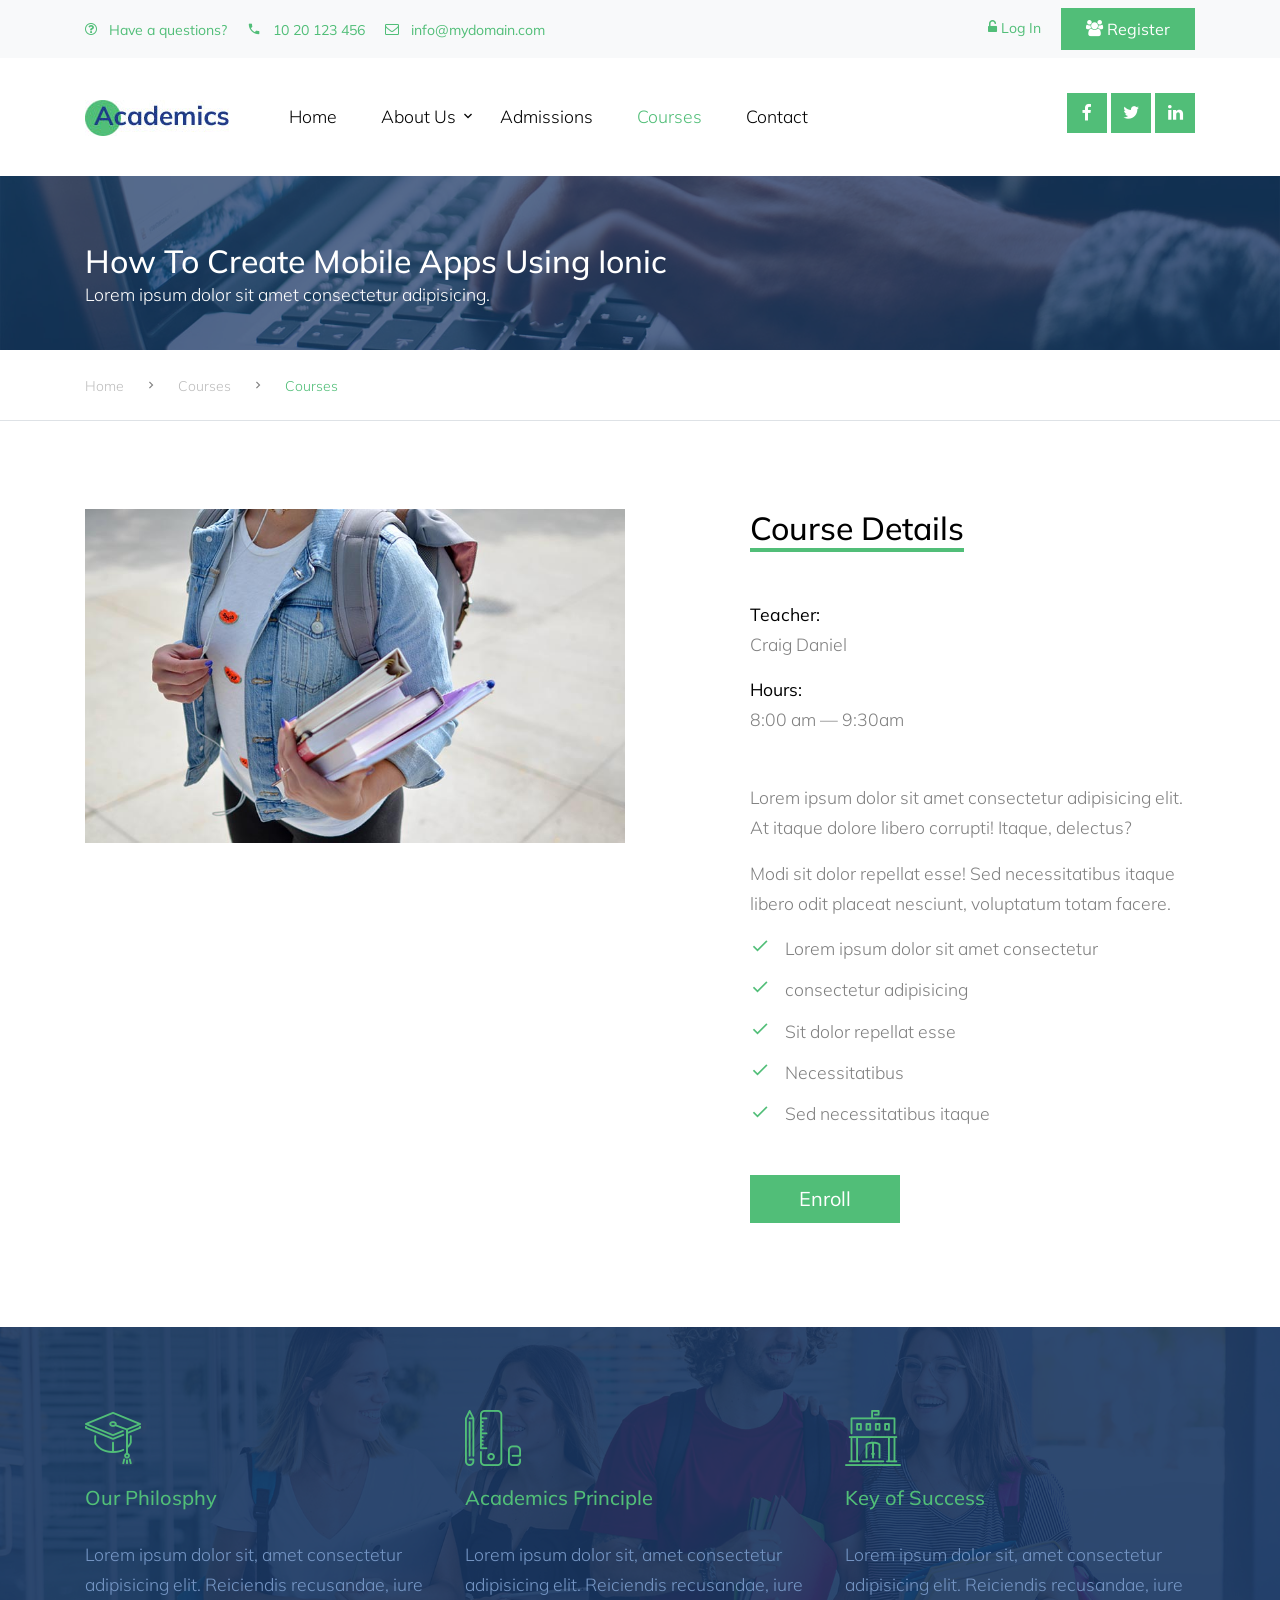
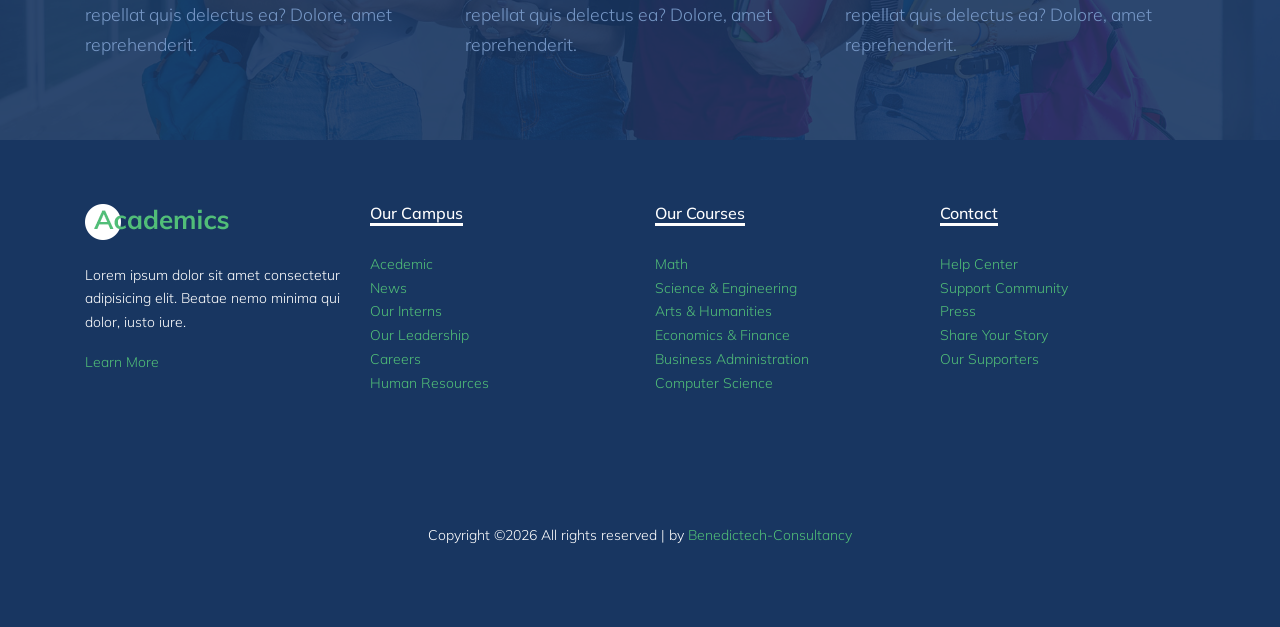
<file: course-single.html>
<!DOCTYPE html>
<html lang="en">

<head>
  <title>Academics &mdash; Website by Colorlib</title>
  <meta charset="utf-8">
  <meta name="viewport" content="width=device-width, initial-scale=1, shrink-to-fit=no">


  <link href="https://fonts.googleapis.com/css?family=Muli:300,400,700,900" rel="stylesheet">
  <link rel="stylesheet" href="fonts/icomoon/style.css">

  <link rel="stylesheet" href="css/bootstrap.min.css">
  <link rel="stylesheet" href="css/jquery-ui.css">
  <link rel="stylesheet" href="css/owl.carousel.min.css">
  <link rel="stylesheet" href="css/owl.theme.default.min.css">
  <link rel="stylesheet" href="css/owl.theme.default.min.css">

  <link rel="stylesheet" href="css/jquery.fancybox.min.css">

  <link rel="stylesheet" href="css/bootstrap-datepicker.css">

  <link rel="stylesheet" href="fonts/flaticon/font/flaticon.css">

  <link rel="stylesheet" href="css/aos.css">
  <link href="css/jquery.mb.YTPlayer.min.css" media="all" rel="stylesheet" type="text/css">

  <link rel="stylesheet" href="css/style.css">



</head>

<body data-spy="scroll" data-target=".site-navbar-target" data-offset="300">

  <div class="site-wrap">

    <div class="site-mobile-menu site-navbar-target">
      <div class="site-mobile-menu-header">
        <div class="site-mobile-menu-close mt-3">
          <span class="icon-close2 js-menu-toggle"></span>
        </div>
      </div>
      <div class="site-mobile-menu-body"></div>
    </div>


    <div class="py-2 bg-light">
      <div class="container">
        <div class="row align-items-center">
          <div class="col-lg-9 d-none d-lg-block">
            <a href="#" class="small mr-3"><span class="icon-question-circle-o mr-2"></span> Have a questions?</a> 
            <a href="#" class="small mr-3"><span class="icon-phone2 mr-2"></span> 10 20 123 456</a> 
            <a href="#" class="small mr-3"><span class="icon-envelope-o mr-2"></span> info@mydomain.com</a> 
          </div>
          <div class="col-lg-3 text-right">
            <a href="login.html" class="small mr-3"><span class="icon-unlock-alt"></span> Log In</a>
            <a href="register.html" class="small btn btn-primary px-4 py-2 rounded-0"><span class="icon-users"></span> Register</a>
          </div>
        </div>
      </div>
    </div>
    <header class="site-navbar py-4 js-sticky-header site-navbar-target" role="banner">

      <div class="container">
        <div class="d-flex align-items-center">
          <div class="site-logo">
            <a href="index.html" class="d-block">
              <img src="images/logo.jpg" alt="Image" class="img-fluid">
            </a>
          </div>
          <div class="mr-auto">
            <nav class="site-navigation position-relative text-right" role="navigation">
              <ul class="site-menu main-menu js-clone-nav mr-auto d-none d-lg-block">
                <li>
                  <a href="index.html" class="nav-link text-left">Home</a>
                </li>
                <li class="has-children">
                  <a href="about.html" class="nav-link text-left">About Us</a>
                  <ul class="dropdown">
                    <li><a href="teachers.html">Our Teachers</a></li>
                    <li><a href="about.html">Our School</a></li>
                  </ul>
                </li>
                <li>
                  <a href="admissions.html" class="nav-link text-left">Admissions</a>
                </li>
                <li class="active">
                  <a href="courses.html" class="nav-link text-left">Courses</a>
                </li>
                <li>
                    <a href="contact.html" class="nav-link text-left">Contact</a>
                  </li>
              </ul>                                                                                                                                                                                                                                                                                          </ul>
            </nav>

          </div>
          <div class="ml-auto">
            <div class="social-wrap">
              <a href="#"><span class="icon-facebook"></span></a>
              <a href="#"><span class="icon-twitter"></span></a>
              <a href="#"><span class="icon-linkedin"></span></a>

              <a href="#" class="d-inline-block d-lg-none site-menu-toggle js-menu-toggle text-black"><span
                class="icon-menu h3"></span></a>
            </div>
          </div>
         
        </div>
      </div>

    </header>

    
    <div class="site-section ftco-subscribe-1 site-blocks-cover pb-4" style="background-image: url('images/bg_1.jpg')">
        <div class="container">
          <div class="row align-items-end">
            <div class="col-lg-7">
              <h2 class="mb-0">How To Create Mobile Apps Using Ionic</h2>
              <p>Lorem ipsum dolor sit amet consectetur adipisicing.</p>
            </div>
          </div>
        </div>
      </div> 
    

    <div class="custom-breadcrumns border-bottom">
      <div class="container">
        <a href="index.html">Home</a>
        <span class="mx-3 icon-keyboard_arrow_right"></span>
        <a href="courses.html">Courses</a>
        <span class="mx-3 icon-keyboard_arrow_right"></span>
        <span class="current">Courses</span>
      </div>
    </div>

    <div class="site-section">
        <div class="container">
            <div class="row">
                <div class="col-md-6 mb-4">
                    <p>
                        <img src="images/course_5.jpg" alt="Image" class="img-fluid">
                    </p>
                </div>
                <div class="col-lg-5 ml-auto align-self-center">
                        <h2 class="section-title-underline mb-5">
                            <span>Course Details</span>
                        </h2>
                        
                        <p><strong class="text-black d-block">Teacher:</strong> Craig Daniel</p>
                        <p class="mb-5"><strong class="text-black d-block">Hours:</strong> 8:00 am &mdash; 9:30am</p>
                        <p>Lorem ipsum dolor sit amet consectetur adipisicing elit. At itaque dolore libero corrupti! Itaque, delectus?</p>
                        <p>Modi sit dolor repellat esse! Sed necessitatibus itaque libero odit placeat nesciunt, voluptatum totam facere.</p>
    
                        <ul class="ul-check primary list-unstyled mb-5">
                            <li>Lorem ipsum dolor sit amet consectetur</li>
                            <li>consectetur adipisicing  </li>
                            <li>Sit dolor repellat esse</li>
                            <li>Necessitatibus</li>
                            <li>Sed necessitatibus itaque </li>
                        </ul>

                        <p>
                            <a href="#" class="btn btn-primary rounded-0 btn-lg px-5">Enroll</a>
                        </p>
    
                    </div>
            </div>
        </div>
    </div>

    <div class="section-bg style-1" style="background-image: url('images/hero_1.jpg');">
        <div class="container">
          <div class="row">
            <div class="col-lg-4 col-md-6 mb-5 mb-lg-0">
              <span class="icon flaticon-mortarboard"></span>
              <h3>Our Philosphy</h3>
              <p>Lorem ipsum dolor sit, amet consectetur adipisicing elit. Reiciendis recusandae, iure repellat quis delectus ea? Dolore, amet reprehenderit.</p>
            </div>
            <div class="col-lg-4 col-md-6 mb-5 mb-lg-0">
              <span class="icon flaticon-school-material"></span>
              <h3>Academics Principle</h3>
              <p>Lorem ipsum dolor sit, amet consectetur adipisicing elit. Reiciendis recusandae, iure repellat quis delectus ea?
                Dolore, amet reprehenderit.</p>
            </div>
            <div class="col-lg-4 col-md-6 mb-5 mb-lg-0">
              <span class="icon flaticon-library"></span>
              <h3>Key of Success</h3>
              <p>Lorem ipsum dolor sit, amet consectetur adipisicing elit. Reiciendis recusandae, iure repellat quis delectus ea?
                Dolore, amet reprehenderit.</p>
            </div>
          </div>
        </div>
      </div>
      

    <div class="footer">
      <div class="container">
        <div class="row">
          <div class="col-lg-3">
            <p class="mb-4"><img src="images/logo.png" alt="Image" class="img-fluid"></p>
            <p>Lorem ipsum dolor sit amet consectetur adipisicing elit. Beatae nemo minima qui dolor, iusto iure.</p>  
            <p><a href="#">Learn More</a></p>
          </div>
          <div class="col-lg-3">
            <h3 class="footer-heading"><span>Our Campus</span></h3>
            <ul class="list-unstyled">
                <li><a href="#">Acedemic</a></li>
                <li><a href="#">News</a></li>
                <li><a href="#">Our Interns</a></li>
                <li><a href="#">Our Leadership</a></li>
                <li><a href="#">Careers</a></li>
                <li><a href="#">Human Resources</a></li>
            </ul>
          </div>
          <div class="col-lg-3">
              <h3 class="footer-heading"><span>Our Courses</span></h3>
              <ul class="list-unstyled">
                  <li><a href="#">Math</a></li>
                  <li><a href="#">Science &amp; Engineering</a></li>
                  <li><a href="#">Arts &amp; Humanities</a></li>
                  <li><a href="#">Economics &amp; Finance</a></li>
                  <li><a href="#">Business Administration</a></li>
                  <li><a href="#">Computer Science</a></li>
              </ul>
          </div>
          <div class="col-lg-3">
              <h3 class="footer-heading"><span>Contact</span></h3>
              <ul class="list-unstyled">
                  <li><a href="#">Help Center</a></li>
                  <li><a href="#">Support Community</a></li>
                  <li><a href="#">Press</a></li>
                  <li><a href="#">Share Your Story</a></li>
                  <li><a href="#">Our Supporters</a></li>
              </ul>
          </div>
        </div>

        <div class="row">
          <div class="col-12">
            <div class="copyright">
                <p>
                    <!-- Link back to Colorlib can't be removed. Template is licensed under CC BY 3.0. -->
                    Copyright &copy;<script>document.write(new Date().getFullYear());</script> All rights reserved | by <a href="https://benedicttalam-resume.pages.dev/" target="_blank" >Benedictech-Consultancy</a>
                    <!-- Link back to Colorlib can't be removed. Template is licensed under CC BY 3.0. -->
                    </p>
            </div>
          </div>
        </div>
      </div>
    </div>

  </div>
  <!-- .site-wrap -->

  <!-- loader -->
  <div id="loader" class="show fullscreen"><svg class="circular" width="48px" height="48px"><circle class="path-bg" cx="24" cy="24" r="22" fill="none" stroke-width="4" stroke="#eeeeee"/><circle class="path" cx="24" cy="24" r="22" fill="none" stroke-width="4" stroke-miterlimit="10" stroke="#51be78"/></svg></div>

  <script src="js/jquery-3.3.1.min.js"></script>
  <script src="js/jquery-migrate-3.0.1.min.js"></script>
  <script src="js/jquery-ui.js"></script>
  <script src="js/popper.min.js"></script>
  <script src="js/bootstrap.min.js"></script>
  <script src="js/owl.carousel.min.js"></script>
  <script src="js/jquery.stellar.min.js"></script>
  <script src="js/jquery.countdown.min.js"></script>
  <script src="js/bootstrap-datepicker.min.js"></script>
  <script src="js/jquery.easing.1.3.js"></script>
  <script src="js/aos.js"></script>
  <script src="js/jquery.fancybox.min.js"></script>
  <script src="js/jquery.sticky.js"></script>
  <script src="js/jquery.mb.YTPlayer.min.js"></script>




  <script src="js/main.js"></script>

</body>

</html>
</file>
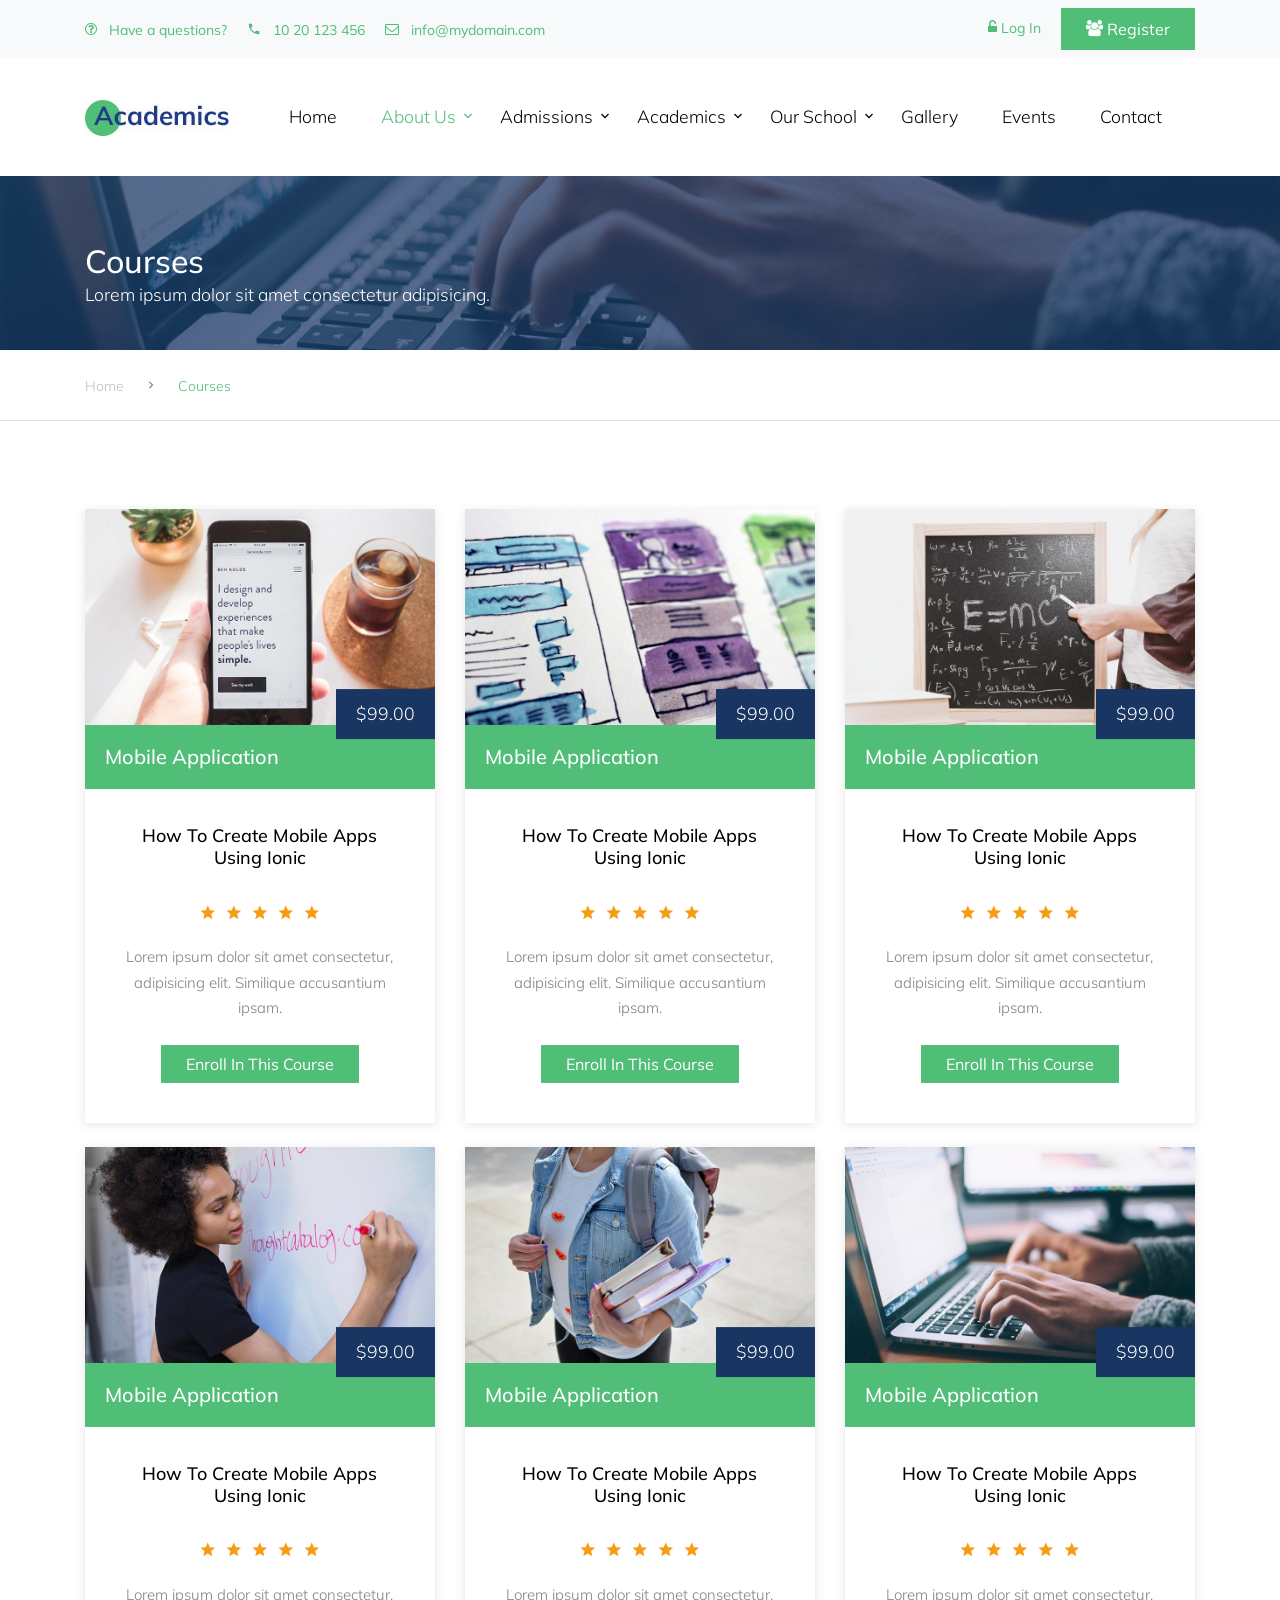
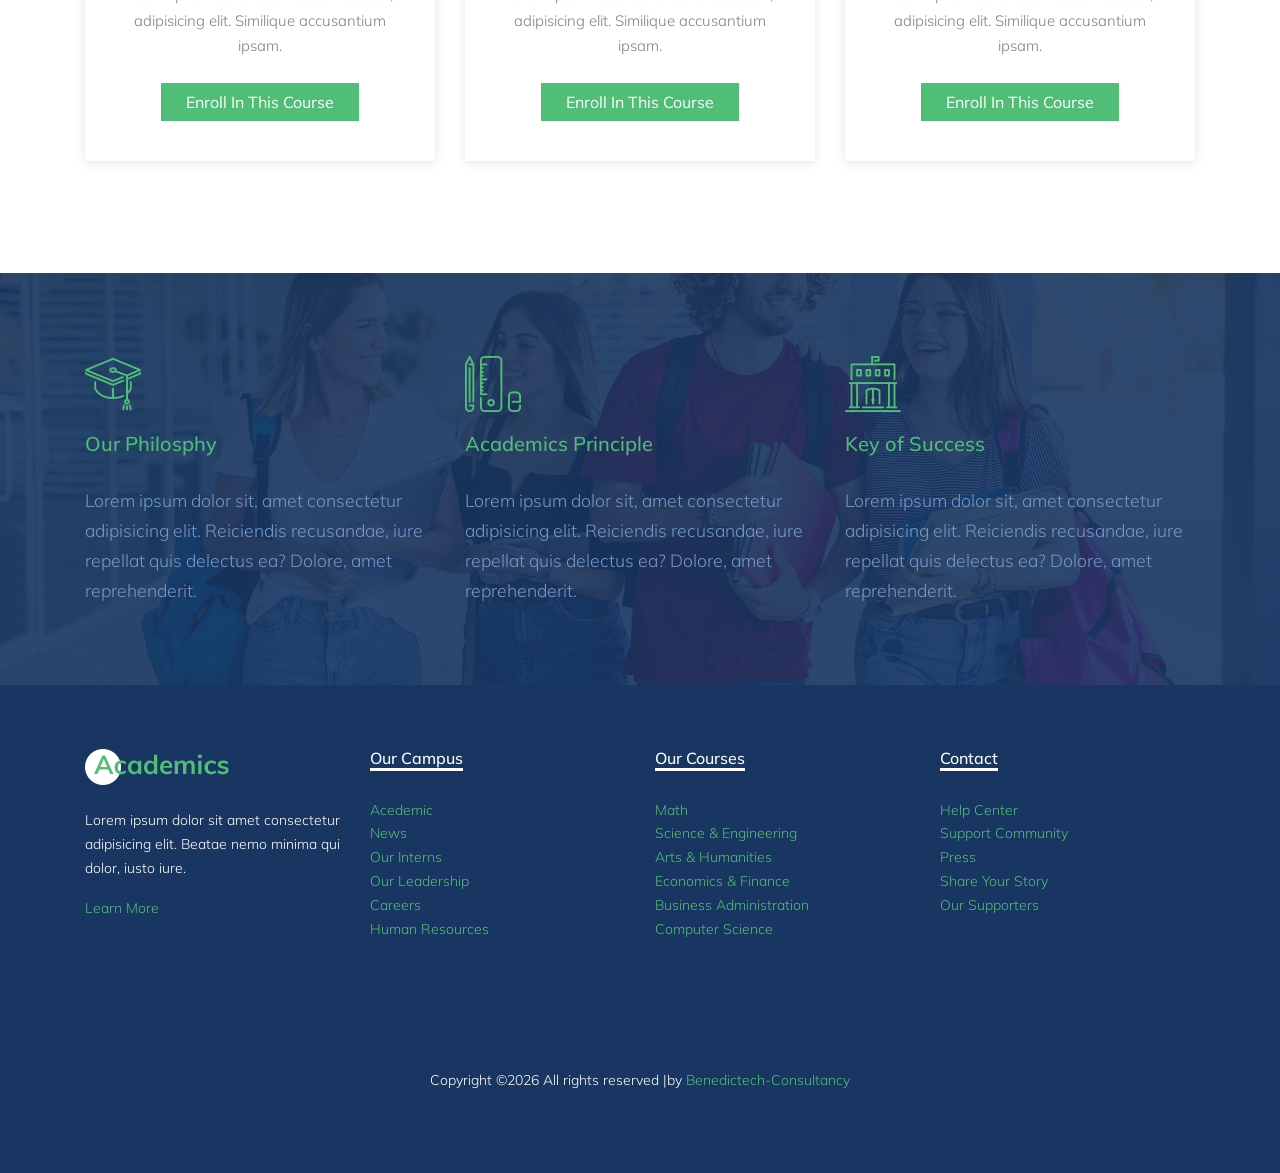
<file: courses.html>
<!DOCTYPE html>
<html lang="en">

<head>
  <title>Academics &mdash; Website by Colorlib</title>
  <meta charset="utf-8">
  <meta name="viewport" content="width=device-width, initial-scale=1, shrink-to-fit=no">


  <link href="https://fonts.googleapis.com/css?family=Muli:300,400,700,900" rel="stylesheet">
  <link rel="stylesheet" href="fonts/icomoon/style.css">

  <link rel="stylesheet" href="css/bootstrap.min.css">
  <link rel="stylesheet" href="css/jquery-ui.css">
  <link rel="stylesheet" href="css/owl.carousel.min.css">
  <link rel="stylesheet" href="css/owl.theme.default.min.css">
  <link rel="stylesheet" href="css/owl.theme.default.min.css">

  <link rel="stylesheet" href="css/jquery.fancybox.min.css">

  <link rel="stylesheet" href="css/bootstrap-datepicker.css">

  <link rel="stylesheet" href="fonts/flaticon/font/flaticon.css">

  <link rel="stylesheet" href="css/aos.css">
  <link href="css/jquery.mb.YTPlayer.min.css" media="all" rel="stylesheet" type="text/css">

  <link rel="stylesheet" href="css/style.css">



</head>

<body data-spy="scroll" data-target=".site-navbar-target" data-offset="300">

  <div class="site-wrap">

    <div class="site-mobile-menu site-navbar-target">
      <div class="site-mobile-menu-header">
        <div class="site-mobile-menu-close mt-3">
          <span class="icon-close2 js-menu-toggle"></span>
        </div>
      </div>
      <div class="site-mobile-menu-body"></div>
    </div>


    <div class="py-2 bg-light">
      <div class="container">
        <div class="row align-items-center">
          <div class="col-lg-9 d-none d-lg-block">
            <a href="#" class="small mr-3"><span class="icon-question-circle-o mr-2"></span> Have a questions?</a> 
            <a href="#" class="small mr-3"><span class="icon-phone2 mr-2"></span> 10 20 123 456</a> 
            <a href="#" class="small mr-3"><span class="icon-envelope-o mr-2"></span> info@mydomain.com</a> 
          </div>
          <div class="col-lg-3 text-right">
            <a href="login.html" class="small mr-3"><span class="icon-unlock-alt"></span> Log In</a>
            <a href="register.html" class="small btn btn-primary px-4 py-2 rounded-0"><span class="icon-users"></span> Register</a>
          </div>
        </div>
      </div>
    </div>
        <header class="site-navbar py-4 js-sticky-header site-navbar-target" role="banner">

      <div class="container">
        <div class="d-flex align-items-center">
          <div class="site-logo">
            <a href="index.html" class="d-block">
              <img src="images/logo.jpg" alt="Image" class="img-fluid">
            </a>
          </div>
          <div class="mr-auto">
            <nav class="site-navigation position-relative text-right" role="navigation">
              <ul class="site-menu main-menu js-clone-nav mr-auto d-none d-lg-block">
                <li>
                  <a href="index.html" class="nav-link text-left">Home</a>
                </li>
                <li class="has-children active">
                  <a href="about.html" class="nav-link text-left">About Us</a>
                  <ul class="dropdown">
                    <li><a href="about.html">Who we are</a></li>
                    <li><a href="History.html">Our History</a></li>
                    <li><a href="Management">Management</a></li>
                  </ul>
                </li>
                <li class="has-children ">
                  <a href="admissions.html" class="nav-link text-left">Admissions</a>
                  <ul class="dropdown">
                    <li><a href="about.html">Admissions</a></li>
                    <li><a href="History.html">Fees Structures</a></li>
                    <li><a href="Management">Apply Online</a></li>
                  </ul>
                </li>
                <li class="has-children">
                  <a href="admissions.html" class="nav-link text-left">Academics</a>
                  <ul class="dropdown">
                    <li><a href="">Academic Excellence</a></li>
                    <li><a href="">Curriculum</a></li>
                    <li><a href="">Performance Analysis</a></li>
                  </ul>
                </li>
                <li class="has-children">
                  <a href="admissions.html" class="nav-link text-left">Our School</a>
                  <ul class="dropdown">
                    <li><a href="">Kindergarten</a></li>
                    <li><a href="">Junior</a></li>
                    <li><a href="">Senior</a></li>
                  </ul>
                </li>
                <li>
                  <a href="courses.html" class="nav-link text-left">Gallery</a>
                </li>
                <li>
                  <a href="events.html" class="nav-link text-left">Events</a>
                </li>

                <li>
                    <a href="contact.html" class="nav-link text-left">Contact</a>
                </li>
              </ul>                                                                                                                                                                                         
            </nav>

          </div>
   
        </div>
      </div>

    </header>

    
    <div class="site-section ftco-subscribe-1 site-blocks-cover pb-4" style="background-image: url('images/bg_1.jpg')">
        <div class="container">
          <div class="row align-items-end">
            <div class="col-lg-7">
              <h2 class="mb-0">Courses</h2>
              <p>Lorem ipsum dolor sit amet consectetur adipisicing.</p>
            </div>
          </div>
        </div>
      </div> 
    

    <div class="custom-breadcrumns border-bottom">
      <div class="container">
        <a href="index.html">Home</a>
        <span class="mx-3 icon-keyboard_arrow_right"></span>
        <span class="current">Courses</span>
      </div>
    </div>

    <div class="site-section">
        <div class="container">
            <div class="row">
                <div class="col-lg-4 col-md-6 mb-4">
                    <div class="course-1-item">
                        <figure class="thumnail">
                        <a href="course-single.html"><img src="images/course_1.jpg" alt="Image" class="img-fluid"></a>
                        <div class="price">$99.00</div>
                        <div class="category"><h3>Mobile Application</h3></div>  
                        </figure>
                        <div class="course-1-content pb-4">
                        <h2>How To Create Mobile Apps Using Ionic</h2>
                        <div class="rating text-center mb-3">
                            <span class="icon-star2 text-warning"></span>
                            <span class="icon-star2 text-warning"></span>
                            <span class="icon-star2 text-warning"></span>
                            <span class="icon-star2 text-warning"></span>
                            <span class="icon-star2 text-warning"></span>
                        </div>
                        <p class="desc mb-4">Lorem ipsum dolor sit amet consectetur, adipisicing elit. Similique accusantium ipsam.</p>
                        <p><a href="course-single.html" class="btn btn-primary rounded-0 px-4">Enroll In This Course</a></p>
                        </div>
                    </div>
                </div>

                <div class="col-lg-4 col-md-6 mb-4">
                    <div class="course-1-item">
                        <figure class="thumnail">
                                <a href="course-single.html"><img src="images/course_2.jpg" alt="Image" class="img-fluid"></a>
                        <div class="price">$99.00</div>
                        <div class="category"><h3>Mobile Application</h3></div>  
                        </figure>
                        <div class="course-1-content pb-4">
                        <h2>How To Create Mobile Apps Using Ionic</h2>
                        <div class="rating text-center mb-3">
                            <span class="icon-star2 text-warning"></span>
                            <span class="icon-star2 text-warning"></span>
                            <span class="icon-star2 text-warning"></span>
                            <span class="icon-star2 text-warning"></span>
                            <span class="icon-star2 text-warning"></span>
                        </div>
                        <p class="desc mb-4">Lorem ipsum dolor sit amet consectetur, adipisicing elit. Similique accusantium ipsam.</p>
                        <p><a href="course-single.html" class="btn btn-primary rounded-0 px-4">Enroll In This Course</a></p>
                        </div>
                    </div>
                </div>

                <div class="col-lg-4 col-md-6 mb-4">
                    <div class="course-1-item">
                        <figure class="thumnail">
                                <a href="course-single.html"><img src="images/course_3.jpg" alt="Image" class="img-fluid"></a>
                        <div class="price">$99.00</div>
                        <div class="category"><h3>Mobile Application</h3></div>  
                        </figure>
                        <div class="course-1-content pb-4">
                        <h2>How To Create Mobile Apps Using Ionic</h2>
                        <div class="rating text-center mb-3">
                            <span class="icon-star2 text-warning"></span>
                            <span class="icon-star2 text-warning"></span>
                            <span class="icon-star2 text-warning"></span>
                            <span class="icon-star2 text-warning"></span>
                            <span class="icon-star2 text-warning"></span>
                        </div>
                        <p class="desc mb-4">Lorem ipsum dolor sit amet consectetur, adipisicing elit. Similique accusantium ipsam.</p>
                        <p><a href="course-single.html" class="btn btn-primary rounded-0 px-4">Enroll In This Course</a></p>
                        </div>
                    </div>
                </div>


                <div class="col-lg-4 col-md-6 mb-4">
                    <div class="course-1-item">
                        <figure class="thumnail">
                                <a href="course-single.html"><img src="images/course_4.jpg" alt="Image" class="img-fluid"></a>
                        <div class="price">$99.00</div>
                        <div class="category"><h3>Mobile Application</h3></div>  
                        </figure>
                        <div class="course-1-content pb-4">
                        <h2>How To Create Mobile Apps Using Ionic</h2>
                        <div class="rating text-center mb-3">
                            <span class="icon-star2 text-warning"></span>
                            <span class="icon-star2 text-warning"></span>
                            <span class="icon-star2 text-warning"></span>
                            <span class="icon-star2 text-warning"></span>
                            <span class="icon-star2 text-warning"></span>
                        </div>
                        <p class="desc mb-4">Lorem ipsum dolor sit amet consectetur, adipisicing elit. Similique accusantium ipsam.</p>
                        <p><a href="course-single.html" class="btn btn-primary rounded-0 px-4">Enroll In This Course</a></p>
                        </div>
                    </div>
                </div>

                <div class="col-lg-4 col-md-6 mb-4">
                    <div class="course-1-item">
                        <figure class="thumnail">
                                <a href="course-single.html"><img src="images/course_5.jpg" alt="Image" class="img-fluid"></a>
                        <div class="price">$99.00</div>
                        <div class="category"><h3>Mobile Application</h3></div>  
                        </figure>
                        <div class="course-1-content pb-4">
                        <h2>How To Create Mobile Apps Using Ionic</h2>
                        <div class="rating text-center mb-3">
                            <span class="icon-star2 text-warning"></span>
                            <span class="icon-star2 text-warning"></span>
                            <span class="icon-star2 text-warning"></span>
                            <span class="icon-star2 text-warning"></span>
                            <span class="icon-star2 text-warning"></span>
                        </div>
                        <p class="desc mb-4">Lorem ipsum dolor sit amet consectetur, adipisicing elit. Similique accusantium ipsam.</p>
                        <p><a href="course-single.html" class="btn btn-primary rounded-0 px-4">Enroll In This Course</a></p>
                        </div>
                    </div>
                </div>

                <div class="col-lg-4 col-md-6 mb-4">
                    <div class="course-1-item">
                        <figure class="thumnail">
                                <a href="course-single.html"><img src="images/course_6.jpg" alt="Image" class="img-fluid"></a>
                        <div class="price">$99.00</div>
                        <div class="category"><h3>Mobile Application</h3></div>  
                        </figure>
                        <div class="course-1-content pb-4">
                        <h2>How To Create Mobile Apps Using Ionic</h2>
                        <div class="rating text-center mb-3">
                            <span class="icon-star2 text-warning"></span>
                            <span class="icon-star2 text-warning"></span>
                            <span class="icon-star2 text-warning"></span>
                            <span class="icon-star2 text-warning"></span>
                            <span class="icon-star2 text-warning"></span>
                        </div>
                        <p class="desc mb-4">Lorem ipsum dolor sit amet consectetur, adipisicing elit. Similique accusantium ipsam.</p>
                        <p><a href="course-single.html" class="btn btn-primary rounded-0 px-4">Enroll In This Course</a></p>
                        </div>
                    </div>
                </div>

            </div>
        </div>
    </div>

    <div class="section-bg style-1" style="background-image: url('images/hero_1.jpg');">
        <div class="container">
          <div class="row">
            <div class="col-lg-4 col-md-6 mb-5 mb-lg-0">
              <span class="icon flaticon-mortarboard"></span>
              <h3>Our Philosphy</h3>
              <p>Lorem ipsum dolor sit, amet consectetur adipisicing elit. Reiciendis recusandae, iure repellat quis delectus ea? Dolore, amet reprehenderit.</p>
            </div>
            <div class="col-lg-4 col-md-6 mb-5 mb-lg-0">
              <span class="icon flaticon-school-material"></span>
              <h3>Academics Principle</h3>
              <p>Lorem ipsum dolor sit, amet consectetur adipisicing elit. Reiciendis recusandae, iure repellat quis delectus ea?
                Dolore, amet reprehenderit.</p>
            </div>
            <div class="col-lg-4 col-md-6 mb-5 mb-lg-0">
              <span class="icon flaticon-library"></span>
              <h3>Key of Success</h3>
              <p>Lorem ipsum dolor sit, amet consectetur adipisicing elit. Reiciendis recusandae, iure repellat quis delectus ea?
                Dolore, amet reprehenderit.</p>
            </div>
          </div>
        </div>
      </div>
      

    <div class="footer">
      <div class="container">
        <div class="row">
          <div class="col-lg-3">
            <p class="mb-4"><img src="images/logo.png" alt="Image" class="img-fluid"></p>
            <p>Lorem ipsum dolor sit amet consectetur adipisicing elit. Beatae nemo minima qui dolor, iusto iure.</p>  
            <p><a href="#">Learn More</a></p>
          </div>
          <div class="col-lg-3">
            <h3 class="footer-heading"><span>Our Campus</span></h3>
            <ul class="list-unstyled">
                <li><a href="#">Acedemic</a></li>
                <li><a href="#">News</a></li>
                <li><a href="#">Our Interns</a></li>
                <li><a href="#">Our Leadership</a></li>
                <li><a href="#">Careers</a></li>
                <li><a href="#">Human Resources</a></li>
            </ul>
          </div>
          <div class="col-lg-3">
              <h3 class="footer-heading"><span>Our Courses</span></h3>
              <ul class="list-unstyled">
                  <li><a href="#">Math</a></li>
                  <li><a href="#">Science &amp; Engineering</a></li>
                  <li><a href="#">Arts &amp; Humanities</a></li>
                  <li><a href="#">Economics &amp; Finance</a></li>
                  <li><a href="#">Business Administration</a></li>
                  <li><a href="#">Computer Science</a></li>
              </ul>
          </div>
          <div class="col-lg-3">
              <h3 class="footer-heading"><span>Contact</span></h3>
              <ul class="list-unstyled">
                  <li><a href="#">Help Center</a></li>
                  <li><a href="#">Support Community</a></li>
                  <li><a href="#">Press</a></li>
                  <li><a href="#">Share Your Story</a></li>
                  <li><a href="#">Our Supporters</a></li>
              </ul>
          </div>
        </div>

        <div class="row">
          <div class="col-12">
            <div class="copyright">
                <p>
                    <!-- Link back to Colorlib can't be removed. Template is licensed under CC BY 3.0. -->
                    Copyright &copy;<script>document.write(new Date().getFullYear());</script> All rights reserved |by <a href="https://benedicttalam-resume.pages.dev/" target="_blank" >Benedictech-Consultancy</a>
                    <!-- Link back to Colorlib can't be removed. Template is licensed under CC BY 3.0. -->
                    </p>
            </div>
          </div>
        </div>
      </div>
    </div>
  </div>
  <!-- .site-wrap -->

  <!-- loader -->
  <div id="loader" class="show fullscreen"><svg class="circular" width="48px" height="48px"><circle class="path-bg" cx="24" cy="24" r="22" fill="none" stroke-width="4" stroke="#eeeeee"/><circle class="path" cx="24" cy="24" r="22" fill="none" stroke-width="4" stroke-miterlimit="10" stroke="#51be78"/></svg></div>

  <script src="js/jquery-3.3.1.min.js"></script>
  <script src="js/jquery-migrate-3.0.1.min.js"></script>
  <script src="js/jquery-ui.js"></script>
  <script src="js/popper.min.js"></script>
  <script src="js/bootstrap.min.js"></script>
  <script src="js/owl.carousel.min.js"></script>
  <script src="js/jquery.stellar.min.js"></script>
  <script src="js/jquery.countdown.min.js"></script>
  <script src="js/bootstrap-datepicker.min.js"></script>
  <script src="js/jquery.easing.1.3.js"></script>
  <script src="js/aos.js"></script>
  <script src="js/jquery.fancybox.min.js"></script>
  <script src="js/jquery.sticky.js"></script>
  <script src="js/jquery.mb.YTPlayer.min.js"></script>




  <script src="js/main.js"></script>

</body>

</html>
</file>
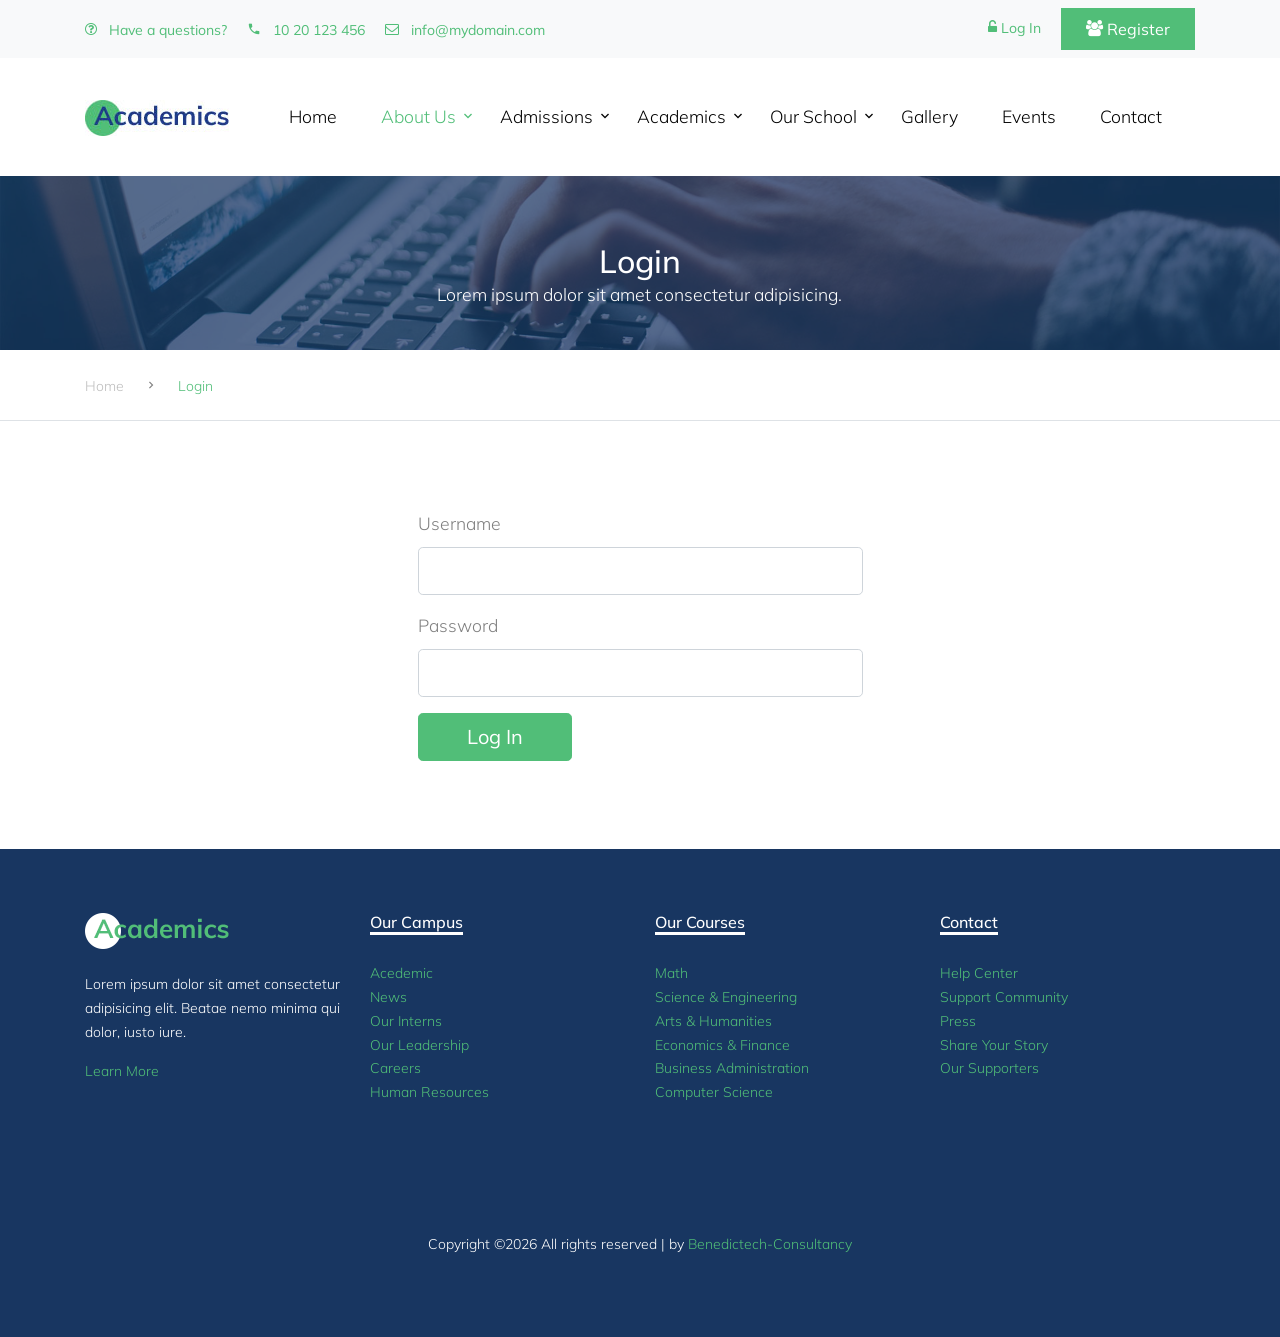
<file: login.html>
<!DOCTYPE html>
<html lang="en">

<head>
  <title>Academics &mdash; Website by Colorlib</title>
  <meta charset="utf-8">
  <meta name="viewport" content="width=device-width, initial-scale=1, shrink-to-fit=no">


  <link href="https://fonts.googleapis.com/css?family=Muli:300,400,700,900" rel="stylesheet">
  <link rel="stylesheet" href="fonts/icomoon/style.css">

  <link rel="stylesheet" href="css/bootstrap.min.css">
  <link rel="stylesheet" href="css/jquery-ui.css">
  <link rel="stylesheet" href="css/owl.carousel.min.css">
  <link rel="stylesheet" href="css/owl.theme.default.min.css">
  <link rel="stylesheet" href="css/owl.theme.default.min.css">

  <link rel="stylesheet" href="css/jquery.fancybox.min.css">

  <link rel="stylesheet" href="css/bootstrap-datepicker.css">

  <link rel="stylesheet" href="fonts/flaticon/font/flaticon.css">

  <link rel="stylesheet" href="css/aos.css">
  <link href="css/jquery.mb.YTPlayer.min.css" media="all" rel="stylesheet" type="text/css">

  <link rel="stylesheet" href="css/style.css">



</head>

<body data-spy="scroll" data-target=".site-navbar-target" data-offset="300">

  <div class="site-wrap">

    <div class="site-mobile-menu site-navbar-target">
      <div class="site-mobile-menu-header">
        <div class="site-mobile-menu-close mt-3">
          <span class="icon-close2 js-menu-toggle"></span>
        </div>
      </div>
      <div class="site-mobile-menu-body"></div>
    </div>


    <div class="py-2 bg-light">
      <div class="container">
        <div class="row align-items-center">
          <div class="col-lg-9 d-none d-lg-block">
            <a href="#" class="small mr-3"><span class="icon-question-circle-o mr-2"></span> Have a questions?</a> 
            <a href="#" class="small mr-3"><span class="icon-phone2 mr-2"></span> 10 20 123 456</a> 
            <a href="#" class="small mr-3"><span class="icon-envelope-o mr-2"></span> info@mydomain.com</a> 
          </div>
          <div class="col-lg-3 text-right">
            <a href="login.html" class="small mr-3"><span class="icon-unlock-alt"></span> Log In</a>
            <a href="register.html" class="small btn btn-primary px-4 py-2 rounded-0"><span class="icon-users"></span> Register</a>
          </div>
        </div>
      </div>
    </div>
        <header class="site-navbar py-4 js-sticky-header site-navbar-target" role="banner">

      <div class="container">
        <div class="d-flex align-items-center">
          <div class="site-logo">
            <a href="index.html" class="d-block">
              <img src="images/logo.jpg" alt="Image" class="img-fluid">
            </a>
          </div>
          <div class="mr-auto">
            <nav class="site-navigation position-relative text-right" role="navigation">
              <ul class="site-menu main-menu js-clone-nav mr-auto d-none d-lg-block">
                <li>
                  <a href="index.html" class="nav-link text-left">Home</a>
                </li>
                <li class="has-children active">
                  <a href="about.html" class="nav-link text-left">About Us</a>
                  <ul class="dropdown">
                    <li><a href="about.html">Who we are</a></li>
                    <li><a href="History.html">Our History</a></li>
                    <li><a href="Management">Management</a></li>
                  </ul>
                </li>
                <li class="has-children ">
                  <a href="admissions.html" class="nav-link text-left">Admissions</a>
                  <ul class="dropdown">
                    <li><a href="about.html">Admissions</a></li>
                    <li><a href="History.html">Fees Structures</a></li>
                    <li><a href="Management">Apply Online</a></li>
                  </ul>
                </li>
                <li class="has-children">
                  <a href="admissions.html" class="nav-link text-left">Academics</a>
                  <ul class="dropdown">
                    <li><a href="">Academic Excellence</a></li>
                    <li><a href="">Curriculum</a></li>
                    <li><a href="">Performance Analysis</a></li>
                  </ul>
                </li>
                <li class="has-children">
                  <a href="admissions.html" class="nav-link text-left">Our School</a>
                  <ul class="dropdown">
                    <li><a href="">Kindergarten</a></li>
                    <li><a href="">Junior</a></li>
                    <li><a href="">Senior</a></li>
                  </ul>
                </li>
                <li>
                  <a href="courses.html" class="nav-link text-left">Gallery</a>
                </li>
                <li>
                  <a href="events.html" class="nav-link text-left">Events</a>
                </li>

                <li>
                    <a href="contact.html" class="nav-link text-left">Contact</a>
                </li>
              </ul>                                                                                                                                                                                         
            </nav>

          </div>
   
        </div>
      </div>

    </header>
    
    <div class="site-section ftco-subscribe-1 site-blocks-cover pb-4" style="background-image: url('images/bg_1.jpg')">
        <div class="container">
          <div class="row align-items-end justify-content-center text-center">
            <div class="col-lg-7">
              <h2 class="mb-0">Login</h2>
              <p>Lorem ipsum dolor sit amet consectetur adipisicing.</p>
            </div>
          </div>
        </div>
      </div> 
    

    <div class="custom-breadcrumns border-bottom">
      <div class="container">
        <a href="index.html">Home</a>
        <span class="mx-3 icon-keyboard_arrow_right"></span>
        <span class="current">Login</span>
      </div>
    </div>

    <div class="site-section">
        <div class="container">


            <div class="row justify-content-center">
                <div class="col-md-5">
                    <div class="row">
                        <div class="col-md-12 form-group">
                            <label for="username">Username</label>
                            <input type="text" id="username" class="form-control form-control-lg">
                        </div>
                        <div class="col-md-12 form-group">
                            <label for="pword">Password</label>
                            <input type="text" id="pword" class="form-control form-control-lg">
                        </div>
                    </div>
                    <div class="row">
                        <div class="col-12">
                            <input type="submit" value="Log In" class="btn btn-primary btn-lg px-5">
                        </div>
                    </div>
                </div>
            </div>
            

          
        </div>
    </div>

    

    <div class="footer">
      <div class="container">
        <div class="row">
          <div class="col-lg-3">
            <p class="mb-4"><img src="images/logo.png" alt="Image" class="img-fluid"></p>
            <p>Lorem ipsum dolor sit amet consectetur adipisicing elit. Beatae nemo minima qui dolor, iusto iure.</p>  
            <p><a href="#">Learn More</a></p>
          </div>
          <div class="col-lg-3">
            <h3 class="footer-heading"><span>Our Campus</span></h3>
            <ul class="list-unstyled">
                <li><a href="#">Acedemic</a></li>
                <li><a href="#">News</a></li>
                <li><a href="#">Our Interns</a></li>
                <li><a href="#">Our Leadership</a></li>
                <li><a href="#">Careers</a></li>
                <li><a href="#">Human Resources</a></li>
            </ul>
          </div>
          <div class="col-lg-3">
              <h3 class="footer-heading"><span>Our Courses</span></h3>
              <ul class="list-unstyled">
                  <li><a href="#">Math</a></li>
                  <li><a href="#">Science &amp; Engineering</a></li>
                  <li><a href="#">Arts &amp; Humanities</a></li>
                  <li><a href="#">Economics &amp; Finance</a></li>
                  <li><a href="#">Business Administration</a></li>
                  <li><a href="#">Computer Science</a></li>
              </ul>
          </div>
          <div class="col-lg-3">
              <h3 class="footer-heading"><span>Contact</span></h3>
              <ul class="list-unstyled">
                  <li><a href="#">Help Center</a></li>
                  <li><a href="#">Support Community</a></li>
                  <li><a href="#">Press</a></li>
                  <li><a href="#">Share Your Story</a></li>
                  <li><a href="#">Our Supporters</a></li>
              </ul>
          </div>
        </div>

        <div class="row">
          <div class="col-12">
            <div class="copyright">
                <p>
                    <!-- Link back to Colorlib can't be removed. Template is licensed under CC BY 3.0. -->
                    Copyright &copy;<script>document.write(new Date().getFullYear());</script> All rights reserved | by <a href="https://benedicttalam-resume.pages.dev/" target="_blank" >Benedictech-Consultancy</a>
                    <!-- Link back to Colorlib can't be removed. Template is licensed under CC BY 3.0. -->
                    </p>
            </div>
          </div>
        </div>
      </div>
    </div>

  </div>
  <!-- .site-wrap -->

  <!-- loader -->
  <div id="loader" class="show fullscreen"><svg class="circular" width="48px" height="48px"><circle class="path-bg" cx="24" cy="24" r="22" fill="none" stroke-width="4" stroke="#eeeeee"/><circle class="path" cx="24" cy="24" r="22" fill="none" stroke-width="4" stroke-miterlimit="10" stroke="#51be78"/></svg></div>

  <script src="js/jquery-3.3.1.min.js"></script>
  <script src="js/jquery-migrate-3.0.1.min.js"></script>
  <script src="js/jquery-ui.js"></script>
  <script src="js/popper.min.js"></script>
  <script src="js/bootstrap.min.js"></script>
  <script src="js/owl.carousel.min.js"></script>
  <script src="js/jquery.stellar.min.js"></script>
  <script src="js/jquery.countdown.min.js"></script>
  <script src="js/bootstrap-datepicker.min.js"></script>
  <script src="js/jquery.easing.1.3.js"></script>
  <script src="js/aos.js"></script>
  <script src="js/jquery.fancybox.min.js"></script>
  <script src="js/jquery.sticky.js"></script>
  <script src="js/jquery.mb.YTPlayer.min.js"></script>




  <script src="js/main.js"></script>

</body>

</html>
</file>
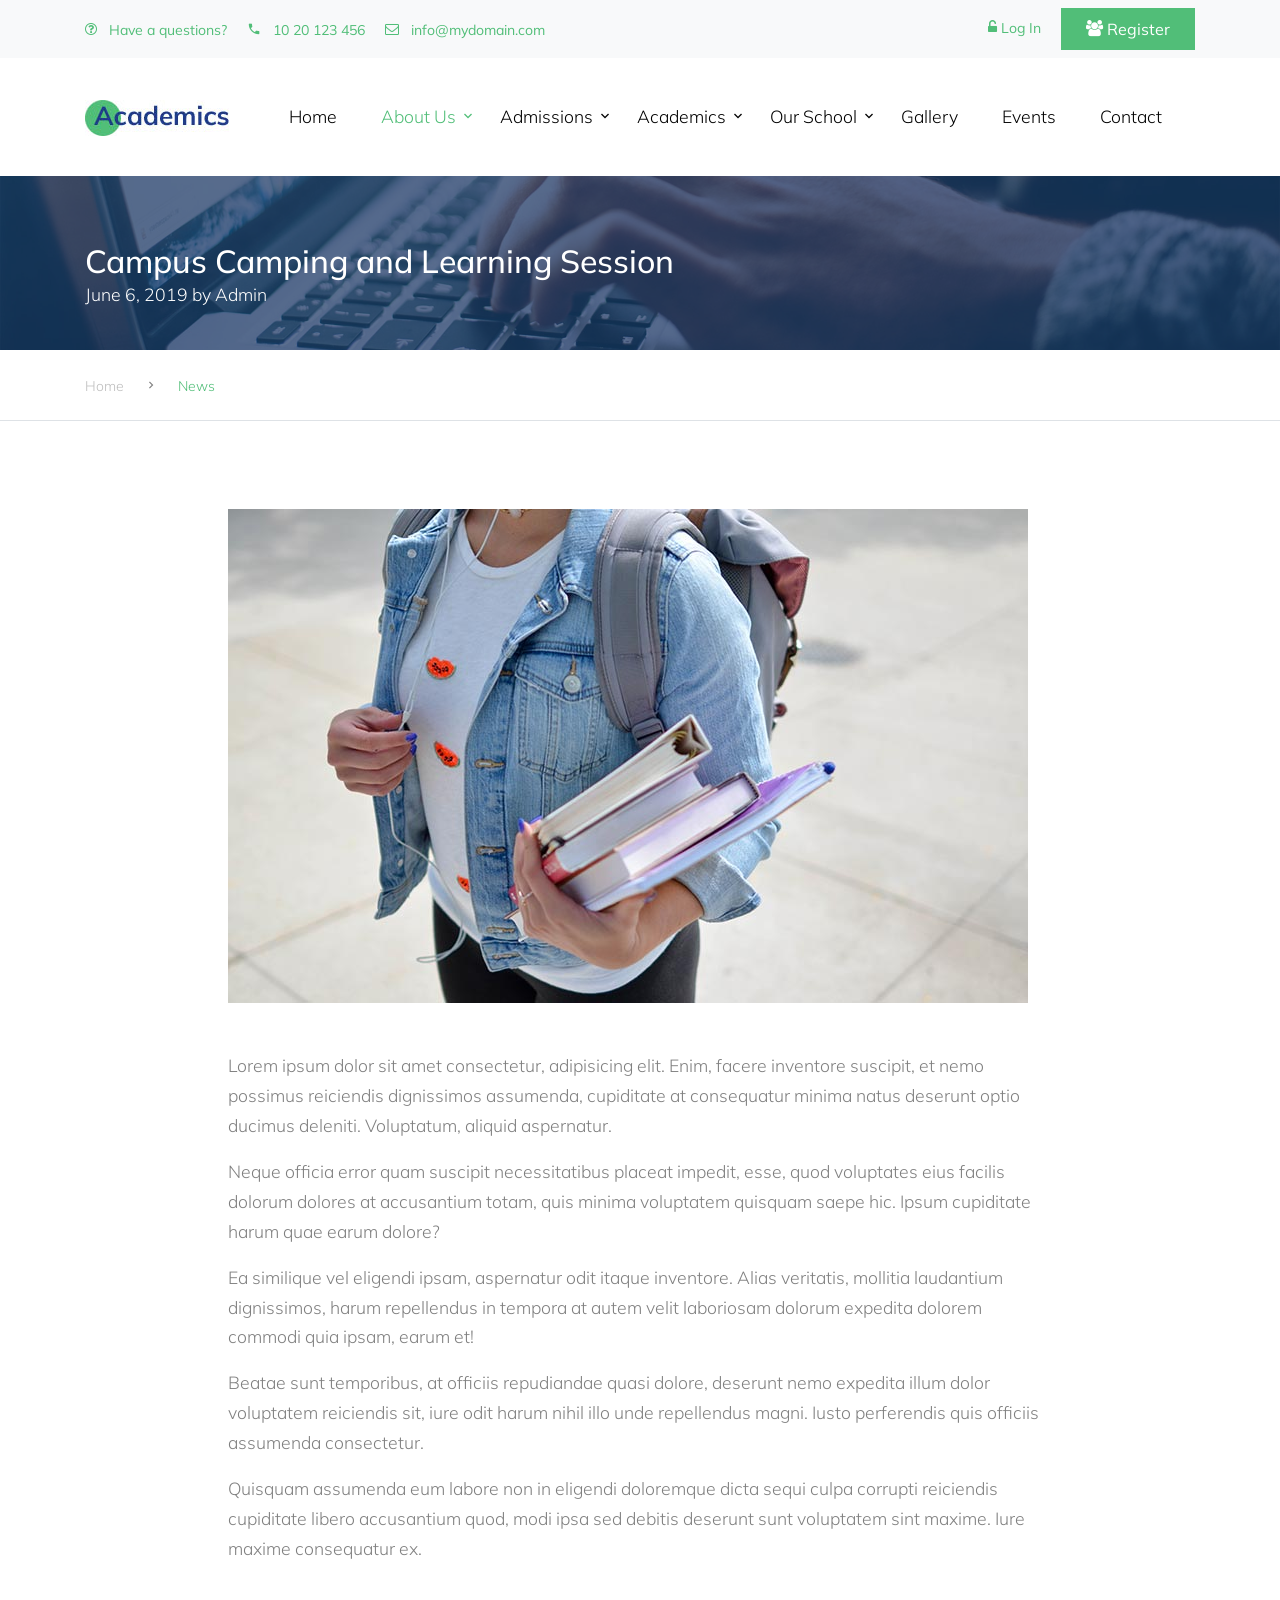
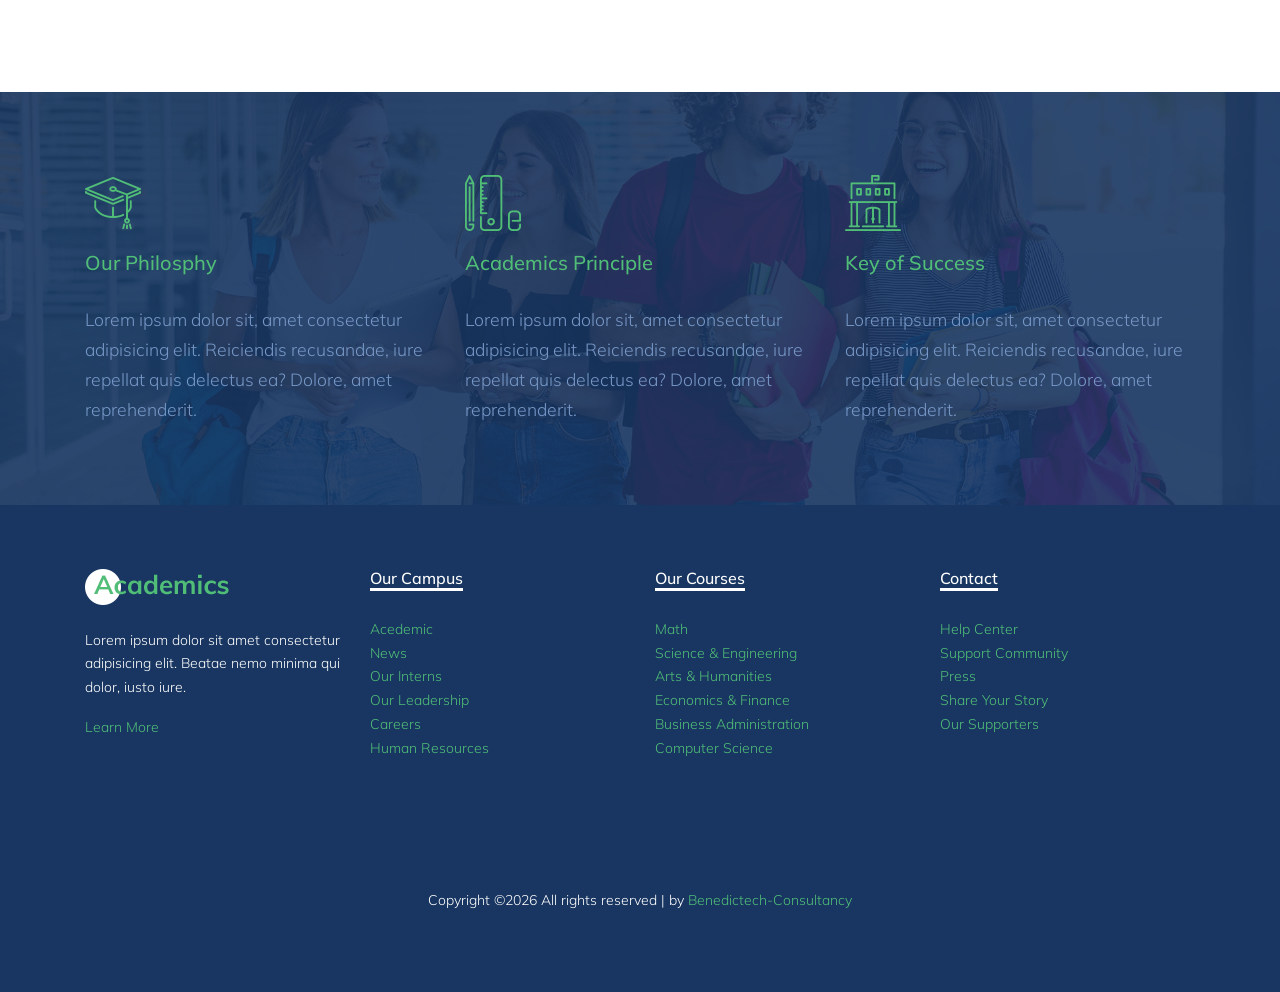
<file: news-single.html>
<!DOCTYPE html>
<html lang="en">

<head>
  <title>Academics &mdash; Website by Colorlib</title>
  <meta charset="utf-8">
  <meta name="viewport" content="width=device-width, initial-scale=1, shrink-to-fit=no">


  <link href="https://fonts.googleapis.com/css?family=Muli:300,400,700,900" rel="stylesheet">
  <link rel="stylesheet" href="fonts/icomoon/style.css">

  <link rel="stylesheet" href="css/bootstrap.min.css">
  <link rel="stylesheet" href="css/jquery-ui.css">
  <link rel="stylesheet" href="css/owl.carousel.min.css">
  <link rel="stylesheet" href="css/owl.theme.default.min.css">
  <link rel="stylesheet" href="css/owl.theme.default.min.css">

  <link rel="stylesheet" href="css/jquery.fancybox.min.css">

  <link rel="stylesheet" href="css/bootstrap-datepicker.css">

  <link rel="stylesheet" href="fonts/flaticon/font/flaticon.css">

  <link rel="stylesheet" href="css/aos.css">
  <link href="css/jquery.mb.YTPlayer.min.css" media="all" rel="stylesheet" type="text/css">

  <link rel="stylesheet" href="css/style.css">



</head>

<body data-spy="scroll" data-target=".site-navbar-target" data-offset="300">

  <div class="site-wrap">

    <div class="site-mobile-menu site-navbar-target">
      <div class="site-mobile-menu-header">
        <div class="site-mobile-menu-close mt-3">
          <span class="icon-close2 js-menu-toggle"></span>
        </div>
      </div>
      <div class="site-mobile-menu-body"></div>
    </div>


    <div class="py-2 bg-light">
      <div class="container">
        <div class="row align-items-center">
          <div class="col-lg-9 d-none d-lg-block">
            <a href="#" class="small mr-3"><span class="icon-question-circle-o mr-2"></span> Have a questions?</a> 
            <a href="#" class="small mr-3"><span class="icon-phone2 mr-2"></span> 10 20 123 456</a> 
            <a href="#" class="small mr-3"><span class="icon-envelope-o mr-2"></span> info@mydomain.com</a> 
          </div>
          <div class="col-lg-3 text-right">
            <a href="login.html" class="small mr-3"><span class="icon-unlock-alt"></span> Log In</a>
            <a href="register.html" class="small btn btn-primary px-4 py-2 rounded-0"><span class="icon-users"></span> Register</a>
          </div>
        </div>
      </div>
    </div>
        <header class="site-navbar py-4 js-sticky-header site-navbar-target" role="banner">

      <div class="container">
        <div class="d-flex align-items-center">
          <div class="site-logo">
            <a href="index.html" class="d-block">
              <img src="images/logo.jpg" alt="Image" class="img-fluid">
            </a>
          </div>
          <div class="mr-auto">
            <nav class="site-navigation position-relative text-right" role="navigation">
              <ul class="site-menu main-menu js-clone-nav mr-auto d-none d-lg-block">
                <li>
                  <a href="index.html" class="nav-link text-left">Home</a>
                </li>
                <li class="has-children active">
                  <a href="about.html" class="nav-link text-left">About Us</a>
                  <ul class="dropdown">
                    <li><a href="about.html">Who we are</a></li>
                    <li><a href="History.html">Our History</a></li>
                    <li><a href="Management">Management</a></li>
                  </ul>
                </li>
                <li class="has-children ">
                  <a href="admissions.html" class="nav-link text-left">Admissions</a>
                  <ul class="dropdown">
                    <li><a href="about.html">Admissions</a></li>
                    <li><a href="History.html">Fees Structures</a></li>
                    <li><a href="Management">Apply Online</a></li>
                  </ul>
                </li>
                <li class="has-children">
                  <a href="admissions.html" class="nav-link text-left">Academics</a>
                  <ul class="dropdown">
                    <li><a href="">Academic Excellence</a></li>
                    <li><a href="">Curriculum</a></li>
                    <li><a href="">Performance Analysis</a></li>
                  </ul>
                </li>
                <li class="has-children">
                  <a href="admissions.html" class="nav-link text-left">Our School</a>
                  <ul class="dropdown">
                    <li><a href="">Kindergarten</a></li>
                    <li><a href="">Junior</a></li>
                    <li><a href="">Senior</a></li>
                  </ul>
                </li>
                <li>
                  <a href="courses.html" class="nav-link text-left">Gallery</a>
                </li>
                <li>
                  <a href="events.html" class="nav-link text-left">Events</a>
                </li>

                <li>
                    <a href="contact.html" class="nav-link text-left">Contact</a>
                </li>
              </ul>                                                                                                                                                                                         
            </nav>

          </div>
   
        </div>
      </div>

    </header>

    
    <div class="site-section ftco-subscribe-1 site-blocks-cover pb-4" style="background-image: url('images/bg_1.jpg')">
        <div class="container">
          <div class="row align-items-end">
            <div class="col-lg-7">
              <h2 class="mb-0">Campus Camping and Learning Session</h2>
              <p>June 6, 2019 by Admin</p>
            </div>
          </div>
        </div>
      </div> 
    

    <div class="custom-breadcrumns border-bottom">
      <div class="container">
        <a href="index.html">Home</a>
        <span class="mx-3 icon-keyboard_arrow_right"></span>
        <span class="current">News</span>
      </div>
    </div>

    <div class="site-section">
        <div class="container">
            <div class="row justify-content-center">
                <div class="col-md-9 mb-4">
                    <p class="mb-5">
                        <img src="images/course_5.jpg" alt="Image" class="img-fluid">
                    </p>
                    <p>Lorem ipsum dolor sit amet consectetur, adipisicing elit. Enim, facere inventore suscipit, et nemo possimus reiciendis dignissimos assumenda, cupiditate at consequatur minima natus deserunt optio ducimus deleniti. Voluptatum, aliquid aspernatur.</p>
                    <p>Neque officia error quam suscipit necessitatibus placeat impedit, esse, quod voluptates eius facilis dolorum dolores at accusantium totam, quis minima voluptatem quisquam saepe hic. Ipsum cupiditate harum quae earum dolore?</p>
                    <p>Ea similique vel eligendi ipsam, aspernatur odit itaque inventore. Alias veritatis, mollitia laudantium dignissimos, harum repellendus in tempora at autem velit laboriosam dolorum expedita dolorem commodi quia ipsam, earum et!</p>
                    <p>Beatae sunt temporibus, at officiis repudiandae quasi dolore, deserunt nemo expedita illum dolor voluptatem reiciendis sit, iure odit harum nihil illo unde repellendus magni. Iusto perferendis quis officiis assumenda consectetur.</p>
                    <p>Quisquam assumenda eum labore non in eligendi doloremque dicta sequi culpa corrupti reiciendis cupiditate libero accusantium quod, modi ipsa sed debitis deserunt sunt voluptatem sint maxime. Iure maxime consequatur ex.</p>
                </div>
                
            </div>
        </div>
    </div>

    <div class="section-bg style-1" style="background-image: url('images/hero_1.jpg');">
        <div class="container">
          <div class="row">
            <div class="col-lg-4 col-md-6 mb-5 mb-lg-0">
              <span class="icon flaticon-mortarboard"></span>
              <h3>Our Philosphy</h3>
              <p>Lorem ipsum dolor sit, amet consectetur adipisicing elit. Reiciendis recusandae, iure repellat quis delectus ea? Dolore, amet reprehenderit.</p>
            </div>
            <div class="col-lg-4 col-md-6 mb-5 mb-lg-0">
              <span class="icon flaticon-school-material"></span>
              <h3>Academics Principle</h3>
              <p>Lorem ipsum dolor sit, amet consectetur adipisicing elit. Reiciendis recusandae, iure repellat quis delectus ea?
                Dolore, amet reprehenderit.</p>
            </div>
            <div class="col-lg-4 col-md-6 mb-5 mb-lg-0">
              <span class="icon flaticon-library"></span>
              <h3>Key of Success</h3>
              <p>Lorem ipsum dolor sit, amet consectetur adipisicing elit. Reiciendis recusandae, iure repellat quis delectus ea?
                Dolore, amet reprehenderit.</p>
            </div>
          </div>
        </div>
      </div>
      

    <div class="footer">
      <div class="container">
        <div class="row">
          <div class="col-lg-3">
            <p class="mb-4"><img src="images/logo.png" alt="Image" class="img-fluid"></p>
            <p>Lorem ipsum dolor sit amet consectetur adipisicing elit. Beatae nemo minima qui dolor, iusto iure.</p>  
            <p><a href="#">Learn More</a></p>
          </div>
          <div class="col-lg-3">
            <h3 class="footer-heading"><span>Our Campus</span></h3>
            <ul class="list-unstyled">
                <li><a href="#">Acedemic</a></li>
                <li><a href="#">News</a></li>
                <li><a href="#">Our Interns</a></li>
                <li><a href="#">Our Leadership</a></li>
                <li><a href="#">Careers</a></li>
                <li><a href="#">Human Resources</a></li>
            </ul>
          </div>
          <div class="col-lg-3">
              <h3 class="footer-heading"><span>Our Courses</span></h3>
              <ul class="list-unstyled">
                  <li><a href="#">Math</a></li>
                  <li><a href="#">Science &amp; Engineering</a></li>
                  <li><a href="#">Arts &amp; Humanities</a></li>
                  <li><a href="#">Economics &amp; Finance</a></li>
                  <li><a href="#">Business Administration</a></li>
                  <li><a href="#">Computer Science</a></li>
              </ul>
          </div>
          <div class="col-lg-3">
              <h3 class="footer-heading"><span>Contact</span></h3>
              <ul class="list-unstyled">
                  <li><a href="#">Help Center</a></li>
                  <li><a href="#">Support Community</a></li>
                  <li><a href="#">Press</a></li>
                  <li><a href="#">Share Your Story</a></li>
                  <li><a href="#">Our Supporters</a></li>
              </ul>
          </div>
        </div>

        <div class="row">
          <div class="col-12">
            <div class="copyright">
                <p>
                    <!-- Link back to Colorlib can't be removed. Template is licensed under CC BY 3.0. -->
                    Copyright &copy;<script>document.write(new Date().getFullYear());</script> All rights reserved | by <a href="https://benedicttalam-resume.pages.dev/" target="_blank" >Benedictech-Consultancy</a>
                    <!-- Link back to Colorlib can't be removed. Template is licensed under CC BY 3.0. -->
                    </p>
            </div>
          </div>
        </div>
      </div>
    </div>

  </div>
  <!-- .site-wrap -->

  <!-- loader -->
  <div id="loader" class="show fullscreen"><svg class="circular" width="48px" height="48px"><circle class="path-bg" cx="24" cy="24" r="22" fill="none" stroke-width="4" stroke="#eeeeee"/><circle class="path" cx="24" cy="24" r="22" fill="none" stroke-width="4" stroke-miterlimit="10" stroke="#51be78"/></svg></div>

  <script src="js/jquery-3.3.1.min.js"></script>
  <script src="js/jquery-migrate-3.0.1.min.js"></script>
  <script src="js/jquery-ui.js"></script>
  <script src="js/popper.min.js"></script>
  <script src="js/bootstrap.min.js"></script>
  <script src="js/owl.carousel.min.js"></script>
  <script src="js/jquery.stellar.min.js"></script>
  <script src="js/jquery.countdown.min.js"></script>
  <script src="js/bootstrap-datepicker.min.js"></script>
  <script src="js/jquery.easing.1.3.js"></script>
  <script src="js/aos.js"></script>
  <script src="js/jquery.fancybox.min.js"></script>
  <script src="js/jquery.sticky.js"></script>
  <script src="js/jquery.mb.YTPlayer.min.js"></script>




  <script src="js/main.js"></script>

</body>

</html>
</file>
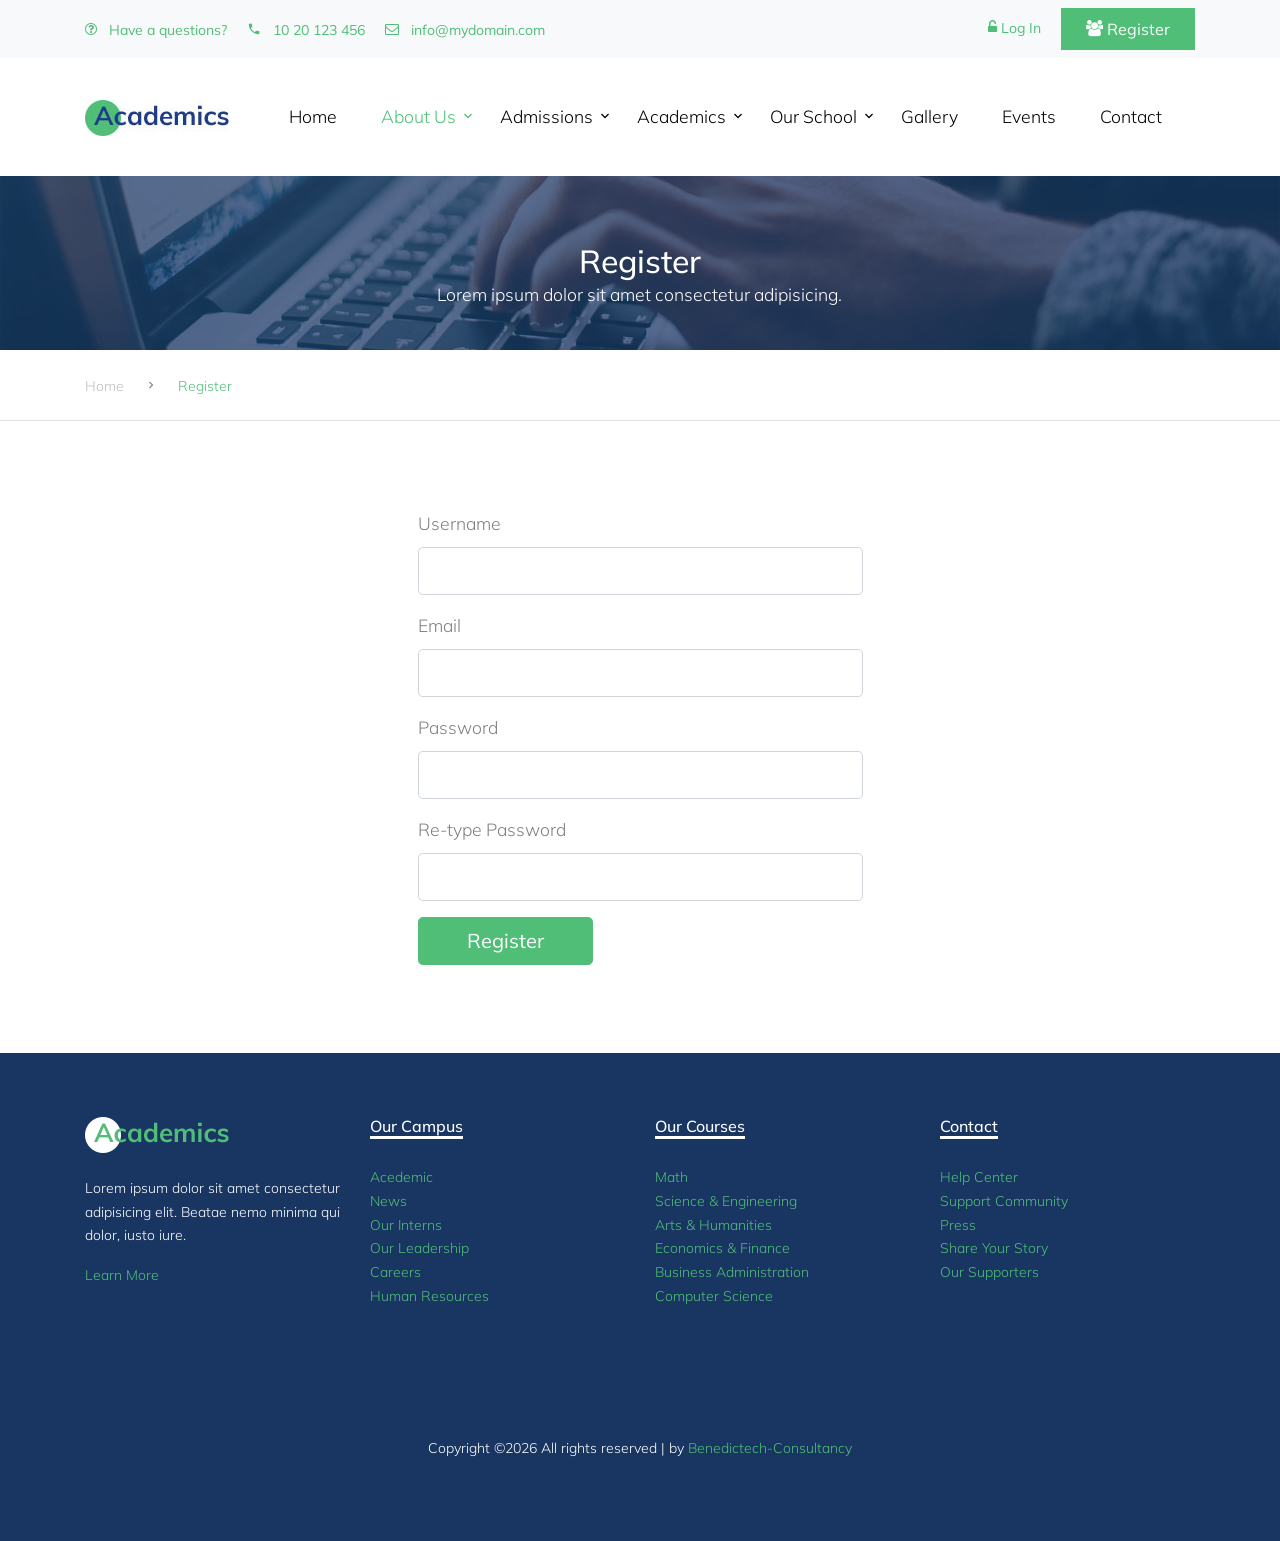
<file: register.html>
<!DOCTYPE html>
<html lang="en">

<head>
  <title>Academics &mdash; Website by Colorlib</title>
  <meta charset="utf-8">
  <meta name="viewport" content="width=device-width, initial-scale=1, shrink-to-fit=no">


  <link href="https://fonts.googleapis.com/css?family=Muli:300,400,700,900" rel="stylesheet">
  <link rel="stylesheet" href="fonts/icomoon/style.css">

  <link rel="stylesheet" href="css/bootstrap.min.css">
  <link rel="stylesheet" href="css/jquery-ui.css">
  <link rel="stylesheet" href="css/owl.carousel.min.css">
  <link rel="stylesheet" href="css/owl.theme.default.min.css">
  <link rel="stylesheet" href="css/owl.theme.default.min.css">

  <link rel="stylesheet" href="css/jquery.fancybox.min.css">

  <link rel="stylesheet" href="css/bootstrap-datepicker.css">

  <link rel="stylesheet" href="fonts/flaticon/font/flaticon.css">

  <link rel="stylesheet" href="css/aos.css">
  <link href="css/jquery.mb.YTPlayer.min.css" media="all" rel="stylesheet" type="text/css">

  <link rel="stylesheet" href="css/style.css">



</head>

<body data-spy="scroll" data-target=".site-navbar-target" data-offset="300">

  <div class="site-wrap">

    <div class="site-mobile-menu site-navbar-target">
      <div class="site-mobile-menu-header">
        <div class="site-mobile-menu-close mt-3">
          <span class="icon-close2 js-menu-toggle"></span>
        </div>
      </div>
      <div class="site-mobile-menu-body"></div>
    </div>


    <div class="py-2 bg-light">
      <div class="container">
        <div class="row align-items-center">
          <div class="col-lg-9 d-none d-lg-block">
            <a href="#" class="small mr-3"><span class="icon-question-circle-o mr-2"></span> Have a questions?</a> 
            <a href="#" class="small mr-3"><span class="icon-phone2 mr-2"></span> 10 20 123 456</a> 
            <a href="#" class="small mr-3"><span class="icon-envelope-o mr-2"></span> info@mydomain.com</a> 
          </div>
          <div class="col-lg-3 text-right">
            <a href="login.html" class="small mr-3"><span class="icon-unlock-alt"></span> Log In</a>
            <a href="register.html" class="small btn btn-primary px-4 py-2 rounded-0"><span class="icon-users"></span> Register</a>
          </div>
        </div>
      </div>
    </div>
        <header class="site-navbar py-4 js-sticky-header site-navbar-target" role="banner">

      <div class="container">
        <div class="d-flex align-items-center">
          <div class="site-logo">
            <a href="index.html" class="d-block">
              <img src="images/logo.jpg" alt="Image" class="img-fluid">
            </a>
          </div>
          <div class="mr-auto">
            <nav class="site-navigation position-relative text-right" role="navigation">
              <ul class="site-menu main-menu js-clone-nav mr-auto d-none d-lg-block">
                <li>
                  <a href="index.html" class="nav-link text-left">Home</a>
                </li>
                <li class="has-children active">
                  <a href="about.html" class="nav-link text-left">About Us</a>
                  <ul class="dropdown">
                    <li><a href="about.html">Who we are</a></li>
                    <li><a href="History.html">Our History</a></li>
                    <li><a href="Management">Management</a></li>
                  </ul>
                </li>
                <li class="has-children ">
                  <a href="admissions.html" class="nav-link text-left">Admissions</a>
                  <ul class="dropdown">
                    <li><a href="about.html">Admissions</a></li>
                    <li><a href="History.html">Fees Structures</a></li>
                    <li><a href="Management">Apply Online</a></li>
                  </ul>
                </li>
                <li class="has-children">
                  <a href="admissions.html" class="nav-link text-left">Academics</a>
                  <ul class="dropdown">
                    <li><a href="">Academic Excellence</a></li>
                    <li><a href="">Curriculum</a></li>
                    <li><a href="">Performance Analysis</a></li>
                  </ul>
                </li>
                <li class="has-children">
                  <a href="admissions.html" class="nav-link text-left">Our School</a>
                  <ul class="dropdown">
                    <li><a href="">Kindergarten</a></li>
                    <li><a href="">Junior</a></li>
                    <li><a href="">Senior</a></li>
                  </ul>
                </li>
                <li>
                  <a href="courses.html" class="nav-link text-left">Gallery</a>
                </li>
                <li>
                  <a href="events.html" class="nav-link text-left">Events</a>
                </li>

                <li>
                    <a href="contact.html" class="nav-link text-left">Contact</a>
                </li>
              </ul>                                                                                                                                                                                         
            </nav>

          </div>
   
        </div>
      </div>

    </header>

    
    <div class="site-section ftco-subscribe-1 site-blocks-cover pb-4" style="background-image: url('images/bg_1.jpg')">
        <div class="container">
          <div class="row align-items-end justify-content-center text-center">
            <div class="col-lg-7">
              <h2 class="mb-0">Register</h2>
              <p>Lorem ipsum dolor sit amet consectetur adipisicing.</p>
            </div>
          </div>
        </div>
      </div> 
    

    <div class="custom-breadcrumns border-bottom">
      <div class="container">
        <a href="index.html">Home</a>
        <span class="mx-3 icon-keyboard_arrow_right"></span>
        <span class="current">Register</span>
      </div>
    </div>

    <div class="site-section">
        <div class="container">


            <div class="row justify-content-center">
                <div class="col-md-5">
                    <div class="row">
                        <div class="col-md-12 form-group">
                            <label for="username">Username</label>
                            <input type="text" id="username" class="form-control form-control-lg">
                        </div>
                        <div class="col-md-12 form-group">
                            <label for="email">Email</label>
                            <input type="email" id="email" class="form-control form-control-lg">
                        </div>
                        <div class="col-md-12 form-group">
                            <label for="pword">Password</label>
                            <input type="password" id="pword" class="form-control form-control-lg">
                        </div>
                        <div class="col-md-12 form-group">
                            <label for="pword2">Re-type Password</label>
                            <input type="password" id="pword2" class="form-control form-control-lg">
                        </div>
                    </div>
                    <div class="row">
                        <div class="col-12">
                            <input type="submit" value="Register" class="btn btn-primary btn-lg px-5">
                        </div>
                    </div>
                </div>
            </div>
            

          
        </div>
    </div>

    

    <div class="footer">
      <div class="container">
        <div class="row">
          <div class="col-lg-3">
            <p class="mb-4"><img src="images/logo.png" alt="Image" class="img-fluid"></p>
            <p>Lorem ipsum dolor sit amet consectetur adipisicing elit. Beatae nemo minima qui dolor, iusto iure.</p>  
            <p><a href="#">Learn More</a></p>
          </div>
          <div class="col-lg-3">
            <h3 class="footer-heading"><span>Our Campus</span></h3>
            <ul class="list-unstyled">
                <li><a href="#">Acedemic</a></li>
                <li><a href="#">News</a></li>
                <li><a href="#">Our Interns</a></li>
                <li><a href="#">Our Leadership</a></li>
                <li><a href="#">Careers</a></li>
                <li><a href="#">Human Resources</a></li>
            </ul>
          </div>
          <div class="col-lg-3">
              <h3 class="footer-heading"><span>Our Courses</span></h3>
              <ul class="list-unstyled">
                  <li><a href="#">Math</a></li>
                  <li><a href="#">Science &amp; Engineering</a></li>
                  <li><a href="#">Arts &amp; Humanities</a></li>
                  <li><a href="#">Economics &amp; Finance</a></li>
                  <li><a href="#">Business Administration</a></li>
                  <li><a href="#">Computer Science</a></li>
              </ul>
          </div>
          <div class="col-lg-3">
              <h3 class="footer-heading"><span>Contact</span></h3>
              <ul class="list-unstyled">
                  <li><a href="#">Help Center</a></li>
                  <li><a href="#">Support Community</a></li>
                  <li><a href="#">Press</a></li>
                  <li><a href="#">Share Your Story</a></li>
                  <li><a href="#">Our Supporters</a></li>
              </ul>
          </div>
        </div>

        <div class="row">
          <div class="col-12">
            <div class="copyright">
                <p>
                    <!-- Link back to Colorlib can't be removed. Template is licensed under CC BY 3.0. -->
                    Copyright &copy;<script>document.write(new Date().getFullYear());</script> All rights reserved | by <a href="https://benedicttalam-resume.pages.dev/" target="_blank" >Benedictech-Consultancy</a>
                    <!-- Link back to Colorlib can't be removed. Template is licensed under CC BY 3.0. -->
                    </p>
            </div>
          </div>
        </div>
      </div>
    </div>

  </div>
  <!-- .site-wrap -->

  <!-- loader -->
  <div id="loader" class="show fullscreen"><svg class="circular" width="48px" height="48px"><circle class="path-bg" cx="24" cy="24" r="22" fill="none" stroke-width="4" stroke="#eeeeee"/><circle class="path" cx="24" cy="24" r="22" fill="none" stroke-width="4" stroke-miterlimit="10" stroke="#51be78"/></svg></div>

  <script src="js/jquery-3.3.1.min.js"></script>
  <script src="js/jquery-migrate-3.0.1.min.js"></script>
  <script src="js/jquery-ui.js"></script>
  <script src="js/popper.min.js"></script>
  <script src="js/bootstrap.min.js"></script>
  <script src="js/owl.carousel.min.js"></script>
  <script src="js/jquery.stellar.min.js"></script>
  <script src="js/jquery.countdown.min.js"></script>
  <script src="js/bootstrap-datepicker.min.js"></script>
  <script src="js/jquery.easing.1.3.js"></script>
  <script src="js/aos.js"></script>
  <script src="js/jquery.fancybox.min.js"></script>
  <script src="js/jquery.sticky.js"></script>
  <script src="js/jquery.mb.YTPlayer.min.js"></script>




  <script src="js/main.js"></script>

</body>

</html>
</file>
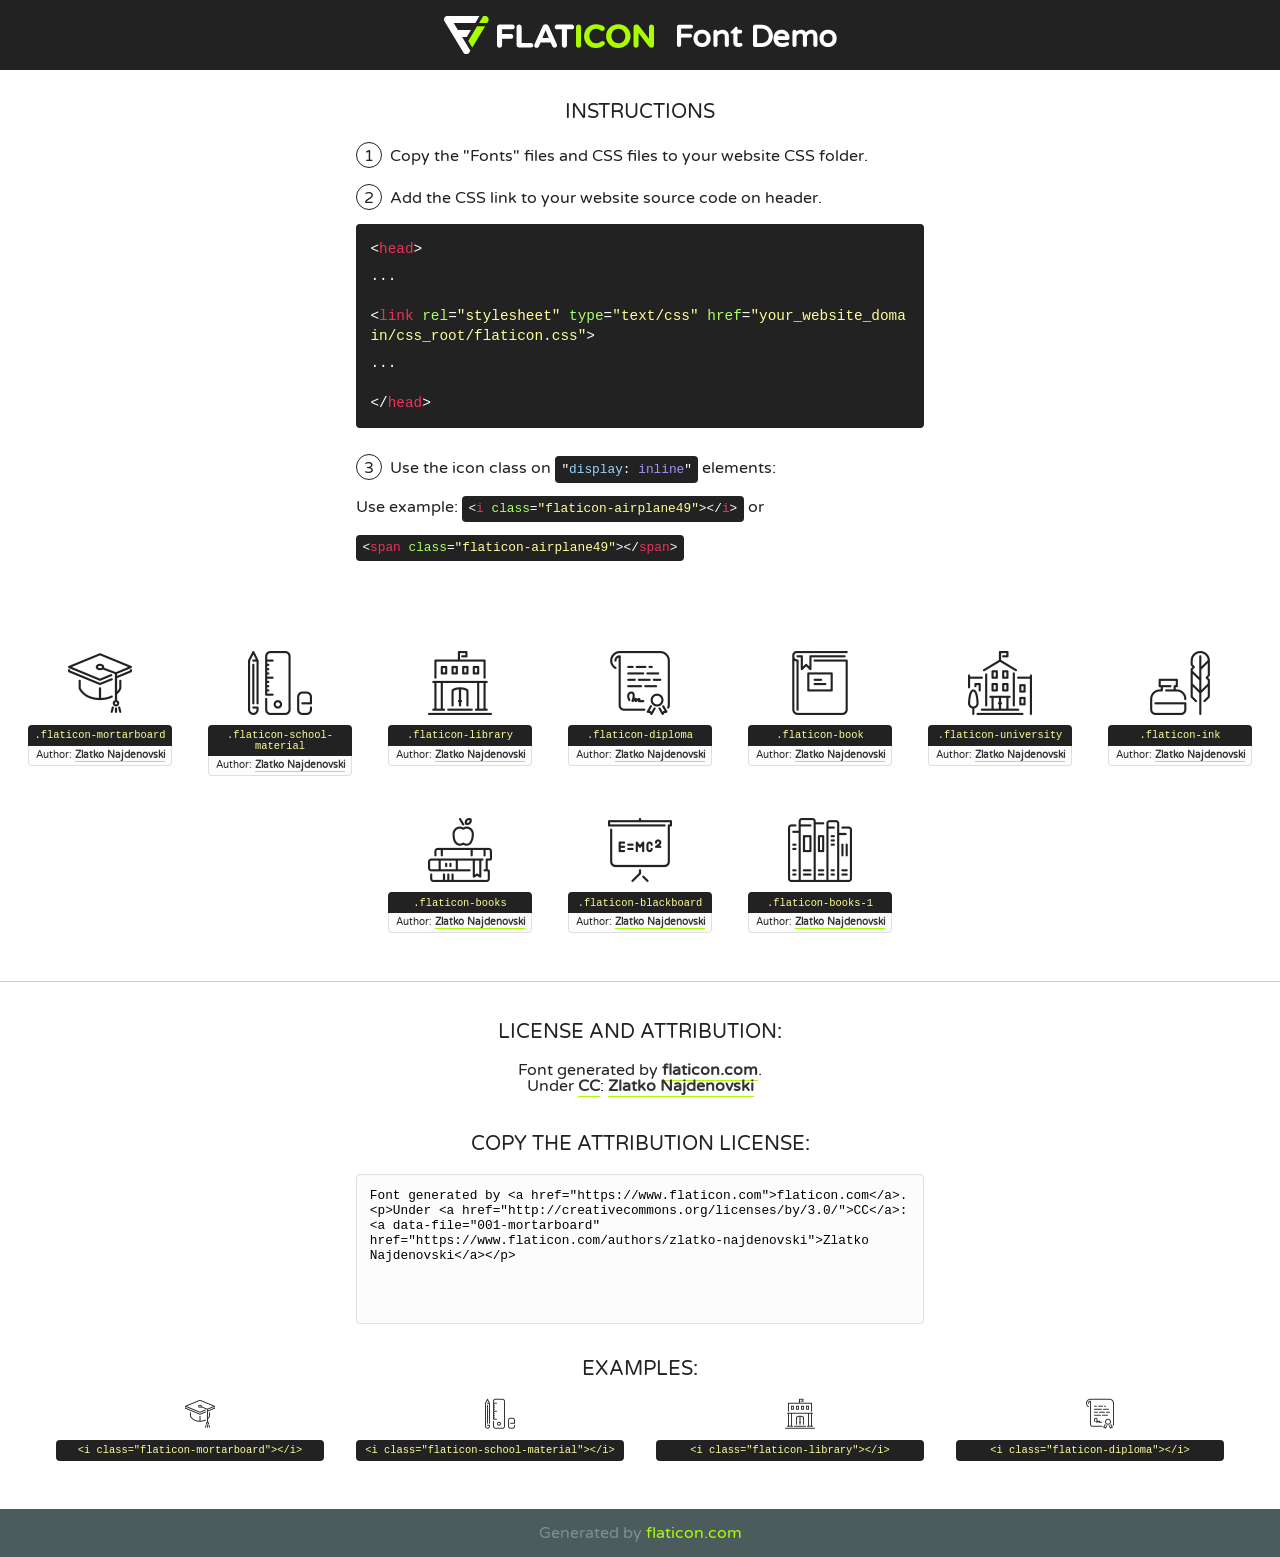
<file: fonts/flaticon/font/flaticon.html>
<!DOCTYPE html>
<!--
  Flaticon icon font: Flaticon
  Creation date: 07/06/2019 04:13
-->
<html>
<!DOCTYPE html>
<html>

<head>
    <title>Flaticon WebFont</title>
    <link href="http://fonts.googleapis.com/css?family=Varela+Round" rel="stylesheet" type="text/css" />
    <link rel="stylesheet" type="text/css" href="flaticon.css">
    <meta charset="UTF-8">
    <style>
    html, body, div, span, applet, object, iframe,
    h1, h2, h3, h4, h5, h6, p, blockquote, pre,
    a, abbr, acronym, address, big, cite, code,
    del, dfn, em, img, ins, kbd, q, s, samp,
    small, strike, strong, sub, sup, tt, var,
    b, u, i, center,
    dl, dt, dd, ol, ul, li,
    fieldset, form, label, legend,
    table, caption, tbody, tfoot, thead, tr, th, td,
    article, aside, canvas, details, embed, 
    figure, figcaption, footer, header, hgroup, 
    menu, nav, output, ruby, section, summary,
    time, mark, audio, video {
        margin: 0;
        padding: 0;
        border: 0;
        font-size: 100%;
        font: inherit;
        vertical-align: baseline;
    }
    /* HTML5 display-role reset for older browsers */
    article, aside, details, figcaption, figure, 
    footer, header, hgroup, menu, nav, section {
        display: block;
    }
    body {
        line-height: 1;
    }
    ol, ul {
        list-style: none;
    }
    blockquote, q {
        quotes: none;
    }
    blockquote:before, blockquote:after,
    q:before, q:after {
        content: '';
        content: none;
    }
    table {
        border-collapse: collapse;
        border-spacing: 0;
    }
    body {
        font-family: 'Varela Round', Helvetica, Arial, sans-serif;
        font-size: 16px;
        color: #222;
    }
    a {
        color: #333;
        border-bottom: 1px solid #a9fd00;
        font-weight: bold;
        text-decoration: none;
    }
    * {
        -moz-box-sizing: border-box;
        -webkit-box-sizing: border-box;
        box-sizing: border-box;
        margin: 0;
        padding: 0;
    }
    [class^="flaticon-"]:before, [class*=" flaticon-"]:before, [class^="flaticon-"]:after, [class*=" flaticon-"]:after {
        font-family: Flaticon;
        font-size: 30px;
        font-style: normal;
        margin-left: 20px;
        color: #333;
    }
    .wrapper {
        max-width: 600px;
        margin: auto;
        padding: 0 1em;
    }
    .title {
        font-size: 1.25em;
        text-align: center;
        margin-bottom: 1em;
        text-transform: uppercase;
    }
    header {
        text-align: center;
        background-color: #222;
        color: #fff;
        padding: 1em;
    }
    header .logo {
        width: 210px;
        height: 38px;
        display: inline-block;
        vertical-align: middle;
        margin-right: 1em;
        border: none;
    }
    header strong {
        font-size: 1.95em;
        font-weight: bold;
        vertical-align: middle;
        margin-top: 5px;
        display: inline-block;
    }
    .demo {
        margin: 2em auto;
        line-height: 1.25em;
    }
    .demo ul li {
        margin-bottom: 1em;
    }
    .demo ul li .num {
        color: #222;
        border-radius: 20px;
        display: inline-block;
        width: 26px;
        padding: 3px;
        height: 26px;
        text-align: center;
        margin-right: 0.5em;
        border: 1px solid #222;
    }
    .demo ul li code {
        background-color: #222;
        border-radius: 4px;
        padding: 0.25em 0.5em;
        display: inline-block;
        color: #fff;
        font-family: Consolas,Monaco,Lucida Console,Liberation Mono,DejaVu Sans Mono,Bitstream Vera Sans Mono,Courier New, monospace;
        font-weight: lighter;
        margin-top: 1em;
        font-size: 0.8em;
        word-break: break-all;
    }
    .demo ul li code.big {
        padding: 1em;
        font-size: 0.9em;
    }
    .demo ul li code .red {
        color: #EF3159;
    }
    .demo ul li code .green {
        color: #ACFF65;
    }
    .demo ul li code .yellow {
        color: #FFFF99;
    }
    .demo ul li code .blue {
        color: #99D3FF;
    }
    .demo ul li code .purple {
        color: #A295FF;
    }
    .demo ul li code .dots {
        margin-top: 0.5em;
        display: block;
    }
    #glyphs {
        border-bottom: 1px solid #ccc;
        padding: 2em 0;
        text-align: center;
    }
    .glyph {
        display: inline-block;
        width: 9em;
        margin: 1em;
        text-align: center;
        vertical-align: top;
        background: #FFF;
    }
    .glyph .glyph-icon {
        padding: 10px;
        display: block;
        font-family:"Flaticon";
        font-size: 64px;
        line-height: 1;
    }
    .glyph .glyph-icon:before {
        font-size: 64px;
        color: #222;
        margin-left: 0;
    }
    .class-name {
        font-size: 0.65em;
        background-color: #222;
        color: #fff;
        border-radius: 4px 4px 0 0;
        padding: 0.5em;
        color: #FFFF99;
        font-family: Consolas,Monaco,Lucida Console,Liberation Mono,DejaVu Sans Mono,Bitstream Vera Sans Mono,Courier New, monospace;
    }
    .author-name {
        font-size: 0.6em;
        background-color: #fcfcfd;
        border: 1px solid #DEDEE4;
        border-top: 0;
        border-radius: 0 0 4px 4px;
        padding: 0.5em;
    }
    .class-name:last-child {
        font-size: 10px;
        color:#888;
    }
    .class-name:last-child a {
        font-size: 10px;
        color:#555;
    }
    .class-name:last-child a:hover {
        color:#a9fd00;
    }
    .glyph > input {
        display: block;
        width: 100px;
        margin: 5px auto;
        text-align: center;
        font-size: 12px;
        cursor: text;
    }
    .glyph > input.icon-input {
        font-family:"Flaticon";
        font-size: 16px;
        margin-bottom: 10px;
    }
    .attribution .title {
        margin-top: 2em;
    }
    .attribution textarea {
        background-color: #fcfcfd;
        padding: 1em;
        border: none;
        box-shadow: none;
        border: 1px solid #DEDEE4;
        border-radius: 4px;
        resize: none;
        width: 100%;
        height: 150px;
        font-size: 0.8em;
        font-family: Consolas,Monaco,Lucida Console,Liberation Mono,DejaVu Sans Mono,Bitstream Vera Sans Mono,Courier New, monospace;
        -webkit-appearance: none;
    }
    .iconsuse {
        margin: 2em auto;
        text-align: center;
        max-width: 1200px;
    }
    .iconsuse:after {
        content: '';
        display: table;
        clear: both;
    }
    .iconsuse .image {
        float: left;
        width: 25%;
        padding: 0 1em;
    }
    .iconsuse .image p {
        margin-bottom: 1em;
    }
    .iconsuse .image span {
        display: block;
        font-size: 0.65em;
        background-color: #222;
        color: #fff;
        border-radius: 4px;
        padding: 0.5em;
        color: #FFFF99;
        margin-top: 1em;
        font-family: Consolas,Monaco,Lucida Console,Liberation Mono,DejaVu Sans Mono,Bitstream Vera Sans Mono,Courier New, monospace;
    }
    #footer {
        text-align: center;
        background-color: #4C5B5C;
        color: #7c9192;
        padding: 1em;
    }
    #footer a {
        border: none;
        color: #a9fd00;
        font-weight: normal;
    }
    @media (max-width: 960px) {
        .iconsuse .image {
            width: 50%;
        }
    }
    @media (max-width: 560px) {
        .iconsuse .image {
            width: 100%;
        }
    }
    </style>
</head>

<body class="characters-off">

    <header>
        <a href="https://www.flaticon.com" target="_blank" class="logo">
            <svg version="1.1" xmlns="http://www.w3.org/2000/svg" xmlns:xlink="http://www.w3.org/1999/xlink" xmlns:a="http://ns.adobe.com/AdobeSVGViewerExtensions/3.0/" viewBox="0 0 560.875 102.036" enable-background="new 0 0 560.875 102.036" xml:space="preserve">
                <defs>
                </defs>
                <g>
                    <g class="letters">
                        <path fill="#ffffff" d="M141.596,29.675c0-3.777,2.985-6.767,6.764-6.767h34.438c3.426,0,6.15,2.728,6.15,6.15
                        c0,3.43-2.724,6.149-6.15,6.149h-27.674v13.091h23.719c3.429,0,6.151,2.724,6.151,6.15c0,3.43-2.723,6.149-6.151,6.149h-23.719
                        v17.574c0,3.773-2.986,6.761-6.764,6.761c-3.779,0-6.764-2.989-6.764-6.761V29.675z"></path>
                        <path fill="#ffffff" d="M193.844,29.149c0-3.781,2.985-6.767,6.764-6.767c3.776,0,6.763,2.985,6.763,6.767v42.957h25.039
                        c3.426,0,6.149,2.726,6.149,6.153c0,3.425-2.723,6.15-6.149,6.15h-31.802c-3.779,0-6.764-2.986-6.764-6.768V29.149z"></path>
                        <path fill="#ffffff" d="M241.891,75.71l21.438-48.407c1.492-3.341,4.215-5.357,7.906-5.357h0.792
                        c3.686,0,6.323,2.017,7.815,5.357l21.439,48.407c0.436,0.967,0.701,1.845,0.701,2.723c0,3.602-2.809,6.501-6.414,6.501
                        c-3.161,0-5.269-1.845-6.499-4.655l-4.132-9.661h-27.059l-4.301,10.102c-1.144,2.631-3.426,4.214-6.237,4.214
                        c-3.517,0-6.24-2.81-6.24-6.325C241.1,77.64,241.451,76.677,241.891,75.71z M279.932,58.666l-8.521-20.297l-8.526,20.297H279.932
                        z"></path>
                        <path fill="#ffffff" d="M314.864,35.387H301.86c-3.429,0-6.239-2.813-6.239-6.238c0-3.429,2.811-6.24,6.239-6.24h39.533
                        c3.426,0,6.237,2.811,6.237,6.24c0,3.425-2.811,6.238-6.237,6.238h-13.001v42.785c0,3.773-2.99,6.761-6.764,6.761
                        c-3.779,0-6.764-2.989-6.764-6.761V35.387z"></path>
                        <path fill="#A9FD00" d="M352.615,29.149c0-3.781,2.985-6.767,6.767-6.767c3.774,0,6.761,2.985,6.761,6.767v49.024
                        c0,3.773-2.987,6.761-6.761,6.761c-3.781,0-6.767-2.989-6.767-6.761V29.149z"></path>
                        <path fill="#A9FD00" d="M374.132,53.836v-0.179c0-17.481,13.178-31.801,32.065-31.801c9.22,0,15.459,2.458,20.557,6.238
                        c1.402,1.054,2.637,2.985,2.637,5.357c0,3.692-2.985,6.59-6.681,6.59c-1.845,0-3.071-0.702-4.044-1.319
                        c-3.776-2.813-7.729-4.393-12.562-4.393c-10.364,0-17.831,8.611-17.831,19.154v0.173c0,10.542,7.291,19.329,17.831,19.329
                        c5.715,0,9.492-1.756,13.359-4.834c1.049-0.874,2.458-1.491,4.039-1.491c3.429,0,6.325,2.813,6.325,6.236
                        c0,2.106-1.056,3.78-2.282,4.834c-5.539,4.834-12.036,7.733-21.878,7.733C387.572,85.464,374.132,71.493,374.132,53.836z"></path>
                        <path fill="#A9FD00" d="M433.009,53.836v-0.179c0-17.481,13.79-31.801,32.766-31.801c18.981,0,32.592,14.143,32.592,31.628v0.173
                        c0,17.483-13.785,31.807-32.769,31.807C446.625,85.464,433.009,71.32,433.009,53.836z M484.224,53.836v-0.179
                        c0-10.539-7.725-19.326-18.626-19.326c-10.893,0-18.449,8.611-18.449,19.154v0.173c0,10.542,7.73,19.329,18.626,19.329
                        C476.676,72.986,484.224,64.378,484.224,53.836z"></path>
                        <path fill="#A9FD00" d="M506.233,29.321c0-3.774,2.99-6.763,6.767-6.763h1.401c3.252,0,5.183,1.583,7.029,3.953l26.093,34.265
                        V29.059c0-3.692,2.99-6.677,6.681-6.677c3.683,0,6.671,2.985,6.671,6.677v48.934c0,3.78-2.987,6.765-6.764,6.765h-0.436
                        c-3.257,0-5.188-1.581-7.034-3.953l-27.056-35.492v32.944c0,3.687-2.985,6.676-6.678,6.676c-3.683,0-6.673-2.989-6.673-6.676
                        V29.321z"></path>
                    </g>
                    <g class="insignia">
                        <path fill="#ffffff" d="M48.372,56.137h12.517l11.156-18.537H37.186L25.688,18.539h57.825L94.668,0H9.271
                        C5.925,0,2.842,1.801,1.198,4.716c-1.644,2.907-1.593,6.482,0.134,9.343l50.38,83.501c1.678,2.781,4.689,4.476,7.938,4.476
                        c3.246,0,6.257-1.695,7.935-4.476l2.898-4.804L48.372,56.137z"></path>
                        <g class="i">
                            <path fill="#A9FD00" d="M93.575,18.539h0.031v0.004l21.652,0.004l2.705-4.488c1.727-2.861,1.778-6.436,0.133-9.343
                            C116.454,1.801,113.371,0,110.026,0h-5.294L93.575,18.539z"></path>
                            <polygon fill="#A9FD00" points="88.291,27.356 64.725,66.486 75.519,84.404 109.942,27.356"></polygon>
                        </g>
                    </g>
                </g>
            </svg>
        </a>
        <strong>Font Demo</strong>
    </header>


    <section class="demo wrapper">

        <p class="title">Instructions</p>

        <ul>
            <li>
                <span class="num">1</span>Copy the "Fonts" files and CSS files to your website CSS folder.
            </li>
            <li>
                <span class="num">2</span>Add the CSS link to your website source code on header.
                <code class="big">
                    &lt;<span class="red">head</span>&gt;
                    <br/><span class="dots">...</span>
                    <br/>&lt;<span class="red">link</span> <span class="green">rel</span>=<span class="yellow">"stylesheet"</span> <span class="green">type</span>=<span class="yellow">"text/css"</span> <span class="green">href</span>=<span class="yellow">"your_website_domain/css_root/flaticon.css"</span>&gt;
                    <br/><span class="dots">...</span>
                    <br/>&lt;/<span class="red">head</span>&gt;
                </code>
            </li>

            <li>
                <p>
                    <span class="num">3</span>Use the icon class on <code>"<span class="blue">display</span>:<span class="purple"> inline</span>"</code> elements:
                    <br />
                    Use example: <code>&lt;<span class="red">i</span> <span class="green">class</span>=<span class="yellow">&quot;flaticon-airplane49&quot;</span>&gt;&lt;/<span class="red">i</span>&gt;</code> or <code>&lt;<span class="red">span</span> <span class="green">class</span>=<span class="yellow">&quot;flaticon-airplane49&quot;</span>&gt;&lt;/<span class="red">span</span>&gt;</code>
            </li>
        </ul>

    </section>




   <section id="glyphs">          
    
      
        <div class="glyph"><div class="glyph-icon flaticon-mortarboard"></div>
            <div class="class-name">.flaticon-mortarboard</div>
            <div class="author-name">Author: <a data-file="001-mortarboard" href="https://www.flaticon.com/authors/zlatko-najdenovski">Zlatko Najdenovski</a> </div> 
        </div>        
        
        <div class="glyph"><div class="glyph-icon flaticon-school-material"></div>
            <div class="class-name">.flaticon-school-material</div>
            <div class="author-name">Author: <a data-file="002-school-material" href="https://www.flaticon.com/authors/zlatko-najdenovski">Zlatko Najdenovski</a> </div> 
        </div>        
        
        <div class="glyph"><div class="glyph-icon flaticon-library"></div>
            <div class="class-name">.flaticon-library</div>
            <div class="author-name">Author: <a data-file="003-library" href="https://www.flaticon.com/authors/zlatko-najdenovski">Zlatko Najdenovski</a> </div> 
        </div>        
        
        <div class="glyph"><div class="glyph-icon flaticon-diploma"></div>
            <div class="class-name">.flaticon-diploma</div>
            <div class="author-name">Author: <a data-file="004-diploma" href="https://www.flaticon.com/authors/zlatko-najdenovski">Zlatko Najdenovski</a> </div> 
        </div>        
        
        <div class="glyph"><div class="glyph-icon flaticon-book"></div>
            <div class="class-name">.flaticon-book</div>
            <div class="author-name">Author: <a data-file="005-book" href="https://www.flaticon.com/authors/zlatko-najdenovski">Zlatko Najdenovski</a> </div> 
        </div>        
        
        <div class="glyph"><div class="glyph-icon flaticon-university"></div>
            <div class="class-name">.flaticon-university</div>
            <div class="author-name">Author: <a data-file="006-university" href="https://www.flaticon.com/authors/zlatko-najdenovski">Zlatko Najdenovski</a> </div> 
        </div>        
        
        <div class="glyph"><div class="glyph-icon flaticon-ink"></div>
            <div class="class-name">.flaticon-ink</div>
            <div class="author-name">Author: <a data-file="007-ink" href="https://www.flaticon.com/authors/zlatko-najdenovski">Zlatko Najdenovski</a> </div> 
        </div>        
        
        <div class="glyph"><div class="glyph-icon flaticon-books"></div>
            <div class="class-name">.flaticon-books</div>
            <div class="author-name">Author: <a data-file="008-books" href="https://www.flaticon.com/authors/zlatko-najdenovski">Zlatko Najdenovski</a> </div> 
        </div>        
        
        <div class="glyph"><div class="glyph-icon flaticon-blackboard"></div>
            <div class="class-name">.flaticon-blackboard</div>
            <div class="author-name">Author: <a data-file="009-blackboard" href="https://www.flaticon.com/authors/zlatko-najdenovski">Zlatko Najdenovski</a> </div> 
        </div>        
        
        <div class="glyph"><div class="glyph-icon flaticon-books-1"></div>
            <div class="class-name">.flaticon-books-1</div>
            <div class="author-name">Author: <a data-file="010-books-1" href="https://www.flaticon.com/authors/zlatko-najdenovski">Zlatko Najdenovski</a> </div> 
        </div>        
        

    </section>



    <section class="attribution wrapper"   style="text-align:center;">

      <div class="title">License and attribution:</div><div class="attrDiv">Font generated by <a href="https://www.flaticon.com">flaticon.com</a>. <div><p>Under <a href="http://creativecommons.org/licenses/by/3.0/">CC</a>: <a data-file="001-mortarboard" href="https://www.flaticon.com/authors/zlatko-najdenovski">Zlatko Najdenovski</a></p>  </div>
      </div>
      <div class="title">Copy the Attribution License:</div>

    <textarea onclick="this.focus();this.select();">Font generated by &lt;a href=&quot;https://www.flaticon.com&quot;&gt;flaticon.com&lt;/a&gt;. <p>Under <a href="http://creativecommons.org/licenses/by/3.0/">CC</a>: <a data-file="001-mortarboard" href="https://www.flaticon.com/authors/zlatko-najdenovski">Zlatko Najdenovski</a></p>  
     </textarea>

    </section>

    <section class="iconsuse">

          <div class="title">Examples:</div>            
             
            <div class="image">
                <p>
                    <i class="glyph-icon flaticon-mortarboard"></i> 
                    <span>&lt;i class=&quot;flaticon-mortarboard&quot;&gt;&lt;/i&gt;</span>
                </p>
            </div>
            
            <div class="image">
                <p>
                    <i class="glyph-icon flaticon-school-material"></i> 
                    <span>&lt;i class=&quot;flaticon-school-material&quot;&gt;&lt;/i&gt;</span>
                </p>
            </div>
            
            <div class="image">
                <p>
                    <i class="glyph-icon flaticon-library"></i> 
                    <span>&lt;i class=&quot;flaticon-library&quot;&gt;&lt;/i&gt;</span>
                </p>
            </div>
            
            <div class="image">
                <p>
                    <i class="glyph-icon flaticon-diploma"></i> 
                    <span>&lt;i class=&quot;flaticon-diploma&quot;&gt;&lt;/i&gt;</span>
                </p>
            </div>
                       
        </div>
                            
    </section>

<div id="footer">
    <div>Generated by <a href="https://www.flaticon.com">flaticon.com</a>
    </div>
</div>



</body>
</html>
</file>
<file: fonts/icomoon/style.css>
@font-face {
  font-family: 'icomoon';
  src:  url('fonts/icomoon.eot?10si43');
  src:  url('fonts/icomoon.eot?10si43#iefix') format('embedded-opentype'),
    url('fonts/icomoon.ttf?10si43') format('truetype'),
    url('fonts/icomoon.woff?10si43') format('woff'),
    url('fonts/icomoon.svg?10si43#icomoon') format('svg');
  font-weight: normal;
  font-style: normal;
}

[class^="icon-"], [class*=" icon-"] {
  /* use !important to prevent issues with browser extensions that change fonts */
  font-family: 'icomoon' !important;
  speak: none;
  font-style: normal;
  font-weight: normal;
  font-variant: normal;
  text-transform: none;
  line-height: 1;

  /* Better Font Rendering =========== */
  -webkit-font-smoothing: antialiased;
  -moz-osx-font-smoothing: grayscale;
}

.icon-asterisk:before {
  content: "\f069";
}
.icon-plus:before {
  content: "\f067";
}
.icon-question:before {
  content: "\f128";
}
.icon-minus:before {
  content: "\f068";
}
.icon-glass:before {
  content: "\f000";
}
.icon-music:before {
  content: "\f001";
}
.icon-search:before {
  content: "\f002";
}
.icon-envelope-o:before {
  content: "\f003";
}
.icon-heart:before {
  content: "\f004";
}
.icon-star:before {
  content: "\f005";
}
.icon-star-o:before {
  content: "\f006";
}
.icon-user:before {
  content: "\f007";
}
.icon-film:before {
  content: "\f008";
}
.icon-th-large:before {
  content: "\f009";
}
.icon-th:before {
  content: "\f00a";
}
.icon-th-list:before {
  content: "\f00b";
}
.icon-check:before {
  content: "\f00c";
}
.icon-close:before {
  content: "\f00d";
}
.icon-remove:before {
  content: "\f00d";
}
.icon-times:before {
  content: "\f00d";
}
.icon-search-plus:before {
  content: "\f00e";
}
.icon-search-minus:before {
  content: "\f010";
}
.icon-power-off:before {
  content: "\f011";
}
.icon-signal:before {
  content: "\f012";
}
.icon-cog:before {
  content: "\f013";
}
.icon-gear:before {
  content: "\f013";
}
.icon-trash-o:before {
  content: "\f014";
}
.icon-home:before {
  content: "\f015";
}
.icon-file-o:before {
  content: "\f016";
}
.icon-clock-o:before {
  content: "\f017";
}
.icon-road:before {
  content: "\f018";
}
.icon-download:before {
  content: "\f019";
}
.icon-arrow-circle-o-down:before {
  content: "\f01a";
}
.icon-arrow-circle-o-up:before {
  content: "\f01b";
}
.icon-inbox:before {
  content: "\f01c";
}
.icon-play-circle-o:before {
  content: "\f01d";
}
.icon-repeat:before {
  content: "\f01e";
}
.icon-rotate-right:before {
  content: "\f01e";
}
.icon-refresh:before {
  content: "\f021";
}
.icon-list-alt:before {
  content: "\f022";
}
.icon-lock:before {
  content: "\f023";
}
.icon-flag:before {
  content: "\f024";
}
.icon-headphones:before {
  content: "\f025";
}
.icon-volume-off:before {
  content: "\f026";
}
.icon-volume-down:before {
  content: "\f027";
}
.icon-volume-up:before {
  content: "\f028";
}
.icon-qrcode:before {
  content: "\f029";
}
.icon-barcode:before {
  content: "\f02a";
}
.icon-tag:before {
  content: "\f02b";
}
.icon-tags:before {
  content: "\f02c";
}
.icon-book:before {
  content: "\f02d";
}
.icon-bookmark:before {
  content: "\f02e";
}
.icon-print:before {
  content: "\f02f";
}
.icon-camera:before {
  content: "\f030";
}
.icon-font:before {
  content: "\f031";
}
.icon-bold:before {
  content: "\f032";
}
.icon-italic:before {
  content: "\f033";
}
.icon-text-height:before {
  content: "\f034";
}
.icon-text-width:before {
  content: "\f035";
}
.icon-align-left:before {
  content: "\f036";
}
.icon-align-center:before {
  content: "\f037";
}
.icon-align-right:before {
  content: "\f038";
}
.icon-align-justify:before {
  content: "\f039";
}
.icon-list:before {
  content: "\f03a";
}
.icon-dedent:before {
  content: "\f03b";
}
.icon-outdent:before {
  content: "\f03b";
}
.icon-indent:before {
  content: "\f03c";
}
.icon-video-camera:before {
  content: "\f03d";
}
.icon-image:before {
  content: "\f03e";
}
.icon-photo:before {
  content: "\f03e";
}
.icon-picture-o:before {
  content: "\f03e";
}
.icon-pencil:before {
  content: "\f040";
}
.icon-map-marker:before {
  content: "\f041";
}
.icon-adjust:before {
  content: "\f042";
}
.icon-tint:before {
  content: "\f043";
}
.icon-edit:before {
  content: "\f044";
}
.icon-pencil-square-o:before {
  content: "\f044";
}
.icon-share-square-o:before {
  content: "\f045";
}
.icon-check-square-o:before {
  content: "\f046";
}
.icon-arrows:before {
  content: "\f047";
}
.icon-step-backward:before {
  content: "\f048";
}
.icon-fast-backward:before {
  content: "\f049";
}
.icon-backward:before {
  content: "\f04a";
}
.icon-play:before {
  content: "\f04b";
}
.icon-pause:before {
  content: "\f04c";
}
.icon-stop:before {
  content: "\f04d";
}
.icon-forward:before {
  content: "\f04e";
}
.icon-fast-forward:before {
  content: "\f050";
}
.icon-step-forward:before {
  content: "\f051";
}
.icon-eject:before {
  content: "\f052";
}
.icon-chevron-left:before {
  content: "\f053";
}
.icon-chevron-right:before {
  content: "\f054";
}
.icon-plus-circle:before {
  content: "\f055";
}
.icon-minus-circle:before {
  content: "\f056";
}
.icon-times-circle:before {
  content: "\f057";
}
.icon-check-circle:before {
  content: "\f058";
}
.icon-question-circle:before {
  content: "\f059";
}
.icon-info-circle:before {
  content: "\f05a";
}
.icon-crosshairs:before {
  content: "\f05b";
}
.icon-times-circle-o:before {
  content: "\f05c";
}
.icon-check-circle-o:before {
  content: "\f05d";
}
.icon-ban:before {
  content: "\f05e";
}
.icon-arrow-left:before {
  content: "\f060";
}
.icon-arrow-right:before {
  content: "\f061";
}
.icon-arrow-up:before {
  content: "\f062";
}
.icon-arrow-down:before {
  content: "\f063";
}
.icon-mail-forward:before {
  content: "\f064";
}
.icon-share:before {
  content: "\f064";
}
.icon-expand:before {
  content: "\f065";
}
.icon-compress:before {
  content: "\f066";
}
.icon-exclamation-circle:before {
  content: "\f06a";
}
.icon-gift:before {
  content: "\f06b";
}
.icon-leaf:before {
  content: "\f06c";
}
.icon-fire:before {
  content: "\f06d";
}
.icon-eye:before {
  content: "\f06e";
}
.icon-eye-slash:before {
  content: "\f070";
}
.icon-exclamation-triangle:before {
  content: "\f071";
}
.icon-warning:before {
  content: "\f071";
}
.icon-plane:before {
  content: "\f072";
}
.icon-calendar:before {
  content: "\f073";
}
.icon-random:before {
  content: "\f074";
}
.icon-comment:before {
  content: "\f075";
}
.icon-magnet:before {
  content: "\f076";
}
.icon-chevron-up:before {
  content: "\f077";
}
.icon-chevron-down:before {
  content: "\f078";
}
.icon-retweet:before {
  content: "\f079";
}
.icon-shopping-cart:before {
  content: "\f07a";
}
.icon-folder:before {
  content: "\f07b";
}
.icon-folder-open:before {
  content: "\f07c";
}
.icon-arrows-v:before {
  content: "\f07d";
}
.icon-arrows-h:before {
  content: "\f07e";
}
.icon-bar-chart:before {
  content: "\f080";
}
.icon-bar-chart-o:before {
  content: "\f080";
}
.icon-twitter-square:before {
  content: "\f081";
}
.icon-facebook-square:before {
  content: "\f082";
}
.icon-camera-retro:before {
  content: "\f083";
}
.icon-key:before {
  content: "\f084";
}
.icon-cogs:before {
  content: "\f085";
}
.icon-gears:before {
  content: "\f085";
}
.icon-comments:before {
  content: "\f086";
}
.icon-thumbs-o-up:before {
  content: "\f087";
}
.icon-thumbs-o-down:before {
  content: "\f088";
}
.icon-star-half:before {
  content: "\f089";
}
.icon-heart-o:before {
  content: "\f08a";
}
.icon-sign-out:before {
  content: "\f08b";
}
.icon-linkedin-square:before {
  content: "\f08c";
}
.icon-thumb-tack:before {
  content: "\f08d";
}
.icon-external-link:before {
  content: "\f08e";
}
.icon-sign-in:before {
  content: "\f090";
}
.icon-trophy:before {
  content: "\f091";
}
.icon-github-square:before {
  content: "\f092";
}
.icon-upload:before {
  content: "\f093";
}
.icon-lemon-o:before {
  content: "\f094";
}
.icon-phone:before {
  content: "\f095";
}
.icon-square-o:before {
  content: "\f096";
}
.icon-bookmark-o:before {
  content: "\f097";
}
.icon-phone-square:before {
  content: "\f098";
}
.icon-twitter:before {
  content: "\f099";
}
.icon-facebook:before {
  content: "\f09a";
}
.icon-facebook-f:before {
  content: "\f09a";
}
.icon-github:before {
  content: "\f09b";
}
.icon-unlock:before {
  content: "\f09c";
}
.icon-credit-card:before {
  content: "\f09d";
}
.icon-feed:before {
  content: "\f09e";
}
.icon-rss:before {
  content: "\f09e";
}
.icon-hdd-o:before {
  content: "\f0a0";
}
.icon-bullhorn:before {
  content: "\f0a1";
}
.icon-bell-o:before {
  content: "\f0a2";
}
.icon-certificate:before {
  content: "\f0a3";
}
.icon-hand-o-right:before {
  content: "\f0a4";
}
.icon-hand-o-left:before {
  content: "\f0a5";
}
.icon-hand-o-up:before {
  content: "\f0a6";
}
.icon-hand-o-down:before {
  content: "\f0a7";
}
.icon-arrow-circle-left:before {
  content: "\f0a8";
}
.icon-arrow-circle-right:before {
  content: "\f0a9";
}
.icon-arrow-circle-up:before {
  content: "\f0aa";
}
.icon-arrow-circle-down:before {
  content: "\f0ab";
}
.icon-globe:before {
  content: "\f0ac";
}
.icon-wrench:before {
  content: "\f0ad";
}
.icon-tasks:before {
  content: "\f0ae";
}
.icon-filter:before {
  content: "\f0b0";
}
.icon-briefcase:before {
  content: "\f0b1";
}
.icon-arrows-alt:before {
  content: "\f0b2";
}
.icon-group:before {
  content: "\f0c0";
}
.icon-users:before {
  content: "\f0c0";
}
.icon-chain:before {
  content: "\f0c1";
}
.icon-link:before {
  content: "\f0c1";
}
.icon-cloud:before {
  content: "\f0c2";
}
.icon-flask:before {
  content: "\f0c3";
}
.icon-cut:before {
  content: "\f0c4";
}
.icon-scissors:before {
  content: "\f0c4";
}
.icon-copy:before {
  content: "\f0c5";
}
.icon-files-o:before {
  content: "\f0c5";
}
.icon-paperclip:before {
  content: "\f0c6";
}
.icon-floppy-o:before {
  content: "\f0c7";
}
.icon-save:before {
  content: "\f0c7";
}
.icon-square:before {
  content: "\f0c8";
}
.icon-bars:before {
  content: "\f0c9";
}
.icon-navicon:before {
  content: "\f0c9";
}
.icon-reorder:before {
  content: "\f0c9";
}
.icon-list-ul:before {
  content: "\f0ca";
}
.icon-list-ol:before {
  content: "\f0cb";
}
.icon-strikethrough:before {
  content: "\f0cc";
}
.icon-underline:before {
  content: "\f0cd";
}
.icon-table:before {
  content: "\f0ce";
}
.icon-magic:before {
  content: "\f0d0";
}
.icon-truck:before {
  content: "\f0d1";
}
.icon-pinterest:before {
  content: "\f0d2";
}
.icon-pinterest-square:before {
  content: "\f0d3";
}
.icon-google-plus-square:before {
  content: "\f0d4";
}
.icon-google-plus:before {
  content: "\f0d5";
}
.icon-money:before {
  content: "\f0d6";
}
.icon-caret-down:before {
  content: "\f0d7";
}
.icon-caret-up:before {
  content: "\f0d8";
}
.icon-caret-left:before {
  content: "\f0d9";
}
.icon-caret-right:before {
  content: "\f0da";
}
.icon-columns:before {
  content: "\f0db";
}
.icon-sort:before {
  content: "\f0dc";
}
.icon-unsorted:before {
  content: "\f0dc";
}
.icon-sort-desc:before {
  content: "\f0dd";
}
.icon-sort-down:before {
  content: "\f0dd";
}
.icon-sort-asc:before {
  content: "\f0de";
}
.icon-sort-up:before {
  content: "\f0de";
}
.icon-envelope:before {
  content: "\f0e0";
}
.icon-linkedin:before {
  content: "\f0e1";
}
.icon-rotate-left:before {
  content: "\f0e2";
}
.icon-undo:before {
  content: "\f0e2";
}
.icon-gavel:before {
  content: "\f0e3";
}
.icon-legal:before {
  content: "\f0e3";
}
.icon-dashboard:before {
  content: "\f0e4";
}
.icon-tachometer:before {
  content: "\f0e4";
}
.icon-comment-o:before {
  content: "\f0e5";
}
.icon-comments-o:before {
  content: "\f0e6";
}
.icon-bolt:before {
  content: "\f0e7";
}
.icon-flash:before {
  content: "\f0e7";
}
.icon-sitemap:before {
  content: "\f0e8";
}
.icon-umbrella:before {
  content: "\f0e9";
}
.icon-clipboard:before {
  content: "\f0ea";
}
.icon-paste:before {
  content: "\f0ea";
}
.icon-lightbulb-o:before {
  content: "\f0eb";
}
.icon-exchange:before {
  content: "\f0ec";
}
.icon-cloud-download:before {
  content: "\f0ed";
}
.icon-cloud-upload:before {
  content: "\f0ee";
}
.icon-user-md:before {
  content: "\f0f0";
}
.icon-stethoscope:before {
  content: "\f0f1";
}
.icon-suitcase:before {
  content: "\f0f2";
}
.icon-bell:before {
  content: "\f0f3";
}
.icon-coffee:before {
  content: "\f0f4";
}
.icon-cutlery:before {
  content: "\f0f5";
}
.icon-file-text-o:before {
  content: "\f0f6";
}
.icon-building-o:before {
  content: "\f0f7";
}
.icon-hospital-o:before {
  content: "\f0f8";
}
.icon-ambulance:before {
  content: "\f0f9";
}
.icon-medkit:before {
  content: "\f0fa";
}
.icon-fighter-jet:before {
  content: "\f0fb";
}
.icon-beer:before {
  content: "\f0fc";
}
.icon-h-square:before {
  content: "\f0fd";
}
.icon-plus-square:before {
  content: "\f0fe";
}
.icon-angle-double-left:before {
  content: "\f100";
}
.icon-angle-double-right:before {
  content: "\f101";
}
.icon-angle-double-up:before {
  content: "\f102";
}
.icon-angle-double-down:before {
  content: "\f103";
}
.icon-angle-left:before {
  content: "\f104";
}
.icon-angle-right:before {
  content: "\f105";
}
.icon-angle-up:before {
  content: "\f106";
}
.icon-angle-down:before {
  content: "\f107";
}
.icon-desktop:before {
  content: "\f108";
}
.icon-laptop:before {
  content: "\f109";
}
.icon-tablet:before {
  content: "\f10a";
}
.icon-mobile:before {
  content: "\f10b";
}
.icon-mobile-phone:before {
  content: "\f10b";
}
.icon-circle-o:before {
  content: "\f10c";
}
.icon-quote-left:before {
  content: "\f10d";
}
.icon-quote-right:before {
  content: "\f10e";
}
.icon-spinner:before {
  content: "\f110";
}
.icon-circle:before {
  content: "\f111";
}
.icon-mail-reply:before {
  content: "\f112";
}
.icon-reply:before {
  content: "\f112";
}
.icon-github-alt:before {
  content: "\f113";
}
.icon-folder-o:before {
  content: "\f114";
}
.icon-folder-open-o:before {
  content: "\f115";
}
.icon-smile-o:before {
  content: "\f118";
}
.icon-frown-o:before {
  content: "\f119";
}
.icon-meh-o:before {
  content: "\f11a";
}
.icon-gamepad:before {
  content: "\f11b";
}
.icon-keyboard-o:before {
  content: "\f11c";
}
.icon-flag-o:before {
  content: "\f11d";
}
.icon-flag-checkered:before {
  content: "\f11e";
}
.icon-terminal:before {
  content: "\f120";
}
.icon-code:before {
  content: "\f121";
}
.icon-mail-reply-all:before {
  content: "\f122";
}
.icon-reply-all:before {
  content: "\f122";
}
.icon-star-half-empty:before {
  content: "\f123";
}
.icon-star-half-full:before {
  content: "\f123";
}
.icon-star-half-o:before {
  content: "\f123";
}
.icon-location-arrow:before {
  content: "\f124";
}
.icon-crop:before {
  content: "\f125";
}
.icon-code-fork:before {
  content: "\f126";
}
.icon-chain-broken:before {
  content: "\f127";
}
.icon-unlink:before {
  content: "\f127";
}
.icon-info:before {
  content: "\f129";
}
.icon-exclamation:before {
  content: "\f12a";
}
.icon-superscript:before {
  content: "\f12b";
}
.icon-subscript:before {
  content: "\f12c";
}
.icon-eraser:before {
  content: "\f12d";
}
.icon-puzzle-piece:before {
  content: "\f12e";
}
.icon-microphone:before {
  content: "\f130";
}
.icon-microphone-slash:before {
  content: "\f131";
}
.icon-shield:before {
  content: "\f132";
}
.icon-calendar-o:before {
  content: "\f133";
}
.icon-fire-extinguisher:before {
  content: "\f134";
}
.icon-rocket:before {
  content: "\f135";
}
.icon-maxcdn:before {
  content: "\f136";
}
.icon-chevron-circle-left:before {
  content: "\f137";
}
.icon-chevron-circle-right:before {
  content: "\f138";
}
.icon-chevron-circle-up:before {
  content: "\f139";
}
.icon-chevron-circle-down:before {
  content: "\f13a";
}
.icon-html5:before {
  content: "\f13b";
}
.icon-css3:before {
  content: "\f13c";
}
.icon-anchor:before {
  content: "\f13d";
}
.icon-unlock-alt:before {
  content: "\f13e";
}
.icon-bullseye:before {
  content: "\f140";
}
.icon-ellipsis-h:before {
  content: "\f141";
}
.icon-ellipsis-v:before {
  content: "\f142";
}
.icon-rss-square:before {
  content: "\f143";
}
.icon-play-circle:before {
  content: "\f144";
}
.icon-ticket:before {
  content: "\f145";
}
.icon-minus-square:before {
  content: "\f146";
}
.icon-minus-square-o:before {
  content: "\f147";
}
.icon-level-up:before {
  content: "\f148";
}
.icon-level-down:before {
  content: "\f149";
}
.icon-check-square:before {
  content: "\f14a";
}
.icon-pencil-square:before {
  content: "\f14b";
}
.icon-external-link-square:before {
  content: "\f14c";
}
.icon-share-square:before {
  content: "\f14d";
}
.icon-compass:before {
  content: "\f14e";
}
.icon-caret-square-o-down:before {
  content: "\f150";
}
.icon-toggle-down:before {
  content: "\f150";
}
.icon-caret-square-o-up:before {
  content: "\f151";
}
.icon-toggle-up:before {
  content: "\f151";
}
.icon-caret-square-o-right:before {
  content: "\f152";
}
.icon-toggle-right:before {
  content: "\f152";
}
.icon-eur:before {
  content: "\f153";
}
.icon-euro:before {
  content: "\f153";
}
.icon-gbp:before {
  content: "\f154";
}
.icon-dollar:before {
  content: "\f155";
}
.icon-usd:before {
  content: "\f155";
}
.icon-inr:before {
  content: "\f156";
}
.icon-rupee:before {
  content: "\f156";
}
.icon-cny:before {
  content: "\f157";
}
.icon-jpy:before {
  content: "\f157";
}
.icon-rmb:before {
  content: "\f157";
}
.icon-yen:before {
  content: "\f157";
}
.icon-rouble:before {
  content: "\f158";
}
.icon-rub:before {
  content: "\f158";
}
.icon-ruble:before {
  content: "\f158";
}
.icon-krw:before {
  content: "\f159";
}
.icon-won:before {
  content: "\f159";
}
.icon-bitcoin:before {
  content: "\f15a";
}
.icon-btc:before {
  content: "\f15a";
}
.icon-file:before {
  content: "\f15b";
}
.icon-file-text:before {
  content: "\f15c";
}
.icon-sort-alpha-asc:before {
  content: "\f15d";
}
.icon-sort-alpha-desc:before {
  content: "\f15e";
}
.icon-sort-amount-asc:before {
  content: "\f160";
}
.icon-sort-amount-desc:before {
  content: "\f161";
}
.icon-sort-numeric-asc:before {
  content: "\f162";
}
.icon-sort-numeric-desc:before {
  content: "\f163";
}
.icon-thumbs-up:before {
  content: "\f164";
}
.icon-thumbs-down:before {
  content: "\f165";
}
.icon-youtube-square:before {
  content: "\f166";
}
.icon-youtube:before {
  content: "\f167";
}
.icon-xing:before {
  content: "\f168";
}
.icon-xing-square:before {
  content: "\f169";
}
.icon-youtube-play:before {
  content: "\f16a";
}
.icon-dropbox:before {
  content: "\f16b";
}
.icon-stack-overflow:before {
  content: "\f16c";
}
.icon-instagram:before {
  content: "\f16d";
}
.icon-flickr:before {
  content: "\f16e";
}
.icon-adn:before {
  content: "\f170";
}
.icon-bitbucket:before {
  content: "\f171";
}
.icon-bitbucket-square:before {
  content: "\f172";
}
.icon-tumblr:before {
  content: "\f173";
}
.icon-tumblr-square:before {
  content: "\f174";
}
.icon-long-arrow-down:before {
  content: "\f175";
}
.icon-long-arrow-up:before {
  content: "\f176";
}
.icon-long-arrow-left:before {
  content: "\f177";
}
.icon-long-arrow-right:before {
  content: "\f178";
}
.icon-apple:before {
  content: "\f179";
}
.icon-windows:before {
  content: "\f17a";
}
.icon-android:before {
  content: "\f17b";
}
.icon-linux:before {
  content: "\f17c";
}
.icon-dribbble:before {
  content: "\f17d";
}
.icon-skype:before {
  content: "\f17e";
}
.icon-foursquare:before {
  content: "\f180";
}
.icon-trello:before {
  content: "\f181";
}
.icon-female:before {
  content: "\f182";
}
.icon-male:before {
  content: "\f183";
}
.icon-gittip:before {
  content: "\f184";
}
.icon-gratipay:before {
  content: "\f184";
}
.icon-sun-o:before {
  content: "\f185";
}
.icon-moon-o:before {
  content: "\f186";
}
.icon-archive:before {
  content: "\f187";
}
.icon-bug:before {
  content: "\f188";
}
.icon-vk:before {
  content: "\f189";
}
.icon-weibo:before {
  content: "\f18a";
}
.icon-renren:before {
  content: "\f18b";
}
.icon-pagelines:before {
  content: "\f18c";
}
.icon-stack-exchange:before {
  content: "\f18d";
}
.icon-arrow-circle-o-right:before {
  content: "\f18e";
}
.icon-arrow-circle-o-left:before {
  content: "\f190";
}
.icon-caret-square-o-left:before {
  content: "\f191";
}
.icon-toggle-left:before {
  content: "\f191";
}
.icon-dot-circle-o:before {
  content: "\f192";
}
.icon-wheelchair:before {
  content: "\f193";
}
.icon-vimeo-square:before {
  content: "\f194";
}
.icon-try:before {
  content: "\f195";
}
.icon-turkish-lira:before {
  content: "\f195";
}
.icon-plus-square-o:before {
  content: "\f196";
}
.icon-space-shuttle:before {
  content: "\f197";
}
.icon-slack:before {
  content: "\f198";
}
.icon-envelope-square:before {
  content: "\f199";
}
.icon-wordpress:before {
  content: "\f19a";
}
.icon-openid:before {
  content: "\f19b";
}
.icon-bank:before {
  content: "\f19c";
}
.icon-institution:before {
  content: "\f19c";
}
.icon-university:before {
  content: "\f19c";
}
.icon-graduation-cap:before {
  content: "\f19d";
}
.icon-mortar-board:before {
  content: "\f19d";
}
.icon-yahoo:before {
  content: "\f19e";
}
.icon-google:before {
  content: "\f1a0";
}
.icon-reddit:before {
  content: "\f1a1";
}
.icon-reddit-square:before {
  content: "\f1a2";
}
.icon-stumbleupon-circle:before {
  content: "\f1a3";
}
.icon-stumbleupon:before {
  content: "\f1a4";
}
.icon-delicious:before {
  content: "\f1a5";
}
.icon-digg:before {
  content: "\f1a6";
}
.icon-pied-piper-pp:before {
  content: "\f1a7";
}
.icon-pied-piper-alt:before {
  content: "\f1a8";
}
.icon-drupal:before {
  content: "\f1a9";
}
.icon-joomla:before {
  content: "\f1aa";
}
.icon-language:before {
  content: "\f1ab";
}
.icon-fax:before {
  content: "\f1ac";
}
.icon-building:before {
  content: "\f1ad";
}
.icon-child:before {
  content: "\f1ae";
}
.icon-paw:before {
  content: "\f1b0";
}
.icon-spoon:before {
  content: "\f1b1";
}
.icon-cube:before {
  content: "\f1b2";
}
.icon-cubes:before {
  content: "\f1b3";
}
.icon-behance:before {
  content: "\f1b4";
}
.icon-behance-square:before {
  content: "\f1b5";
}
.icon-steam:before {
  content: "\f1b6";
}
.icon-steam-square:before {
  content: "\f1b7";
}
.icon-recycle:before {
  content: "\f1b8";
}
.icon-automobile:before {
  content: "\f1b9";
}
.icon-car:before {
  content: "\f1b9";
}
.icon-cab:before {
  content: "\f1ba";
}
.icon-taxi:before {
  content: "\f1ba";
}
.icon-tree:before {
  content: "\f1bb";
}
.icon-spotify:before {
  content: "\f1bc";
}
.icon-deviantart:before {
  content: "\f1bd";
}
.icon-soundcloud:before {
  content: "\f1be";
}
.icon-database:before {
  content: "\f1c0";
}
.icon-file-pdf-o:before {
  content: "\f1c1";
}
.icon-file-word-o:before {
  content: "\f1c2";
}
.icon-file-excel-o:before {
  content: "\f1c3";
}
.icon-file-powerpoint-o:before {
  content: "\f1c4";
}
.icon-file-image-o:before {
  content: "\f1c5";
}
.icon-file-photo-o:before {
  content: "\f1c5";
}
.icon-file-picture-o:before {
  content: "\f1c5";
}
.icon-file-archive-o:before {
  content: "\f1c6";
}
.icon-file-zip-o:before {
  content: "\f1c6";
}
.icon-file-audio-o:before {
  content: "\f1c7";
}
.icon-file-sound-o:before {
  content: "\f1c7";
}
.icon-file-movie-o:before {
  content: "\f1c8";
}
.icon-file-video-o:before {
  content: "\f1c8";
}
.icon-file-code-o:before {
  content: "\f1c9";
}
.icon-vine:before {
  content: "\f1ca";
}
.icon-codepen:before {
  content: "\f1cb";
}
.icon-jsfiddle:before {
  content: "\f1cc";
}
.icon-life-bouy:before {
  content: "\f1cd";
}
.icon-life-buoy:before {
  content: "\f1cd";
}
.icon-life-ring:before {
  content: "\f1cd";
}
.icon-life-saver:before {
  content: "\f1cd";
}
.icon-support:before {
  content: "\f1cd";
}
.icon-circle-o-notch:before {
  content: "\f1ce";
}
.icon-ra:before {
  content: "\f1d0";
}
.icon-rebel:before {
  content: "\f1d0";
}
.icon-resistance:before {
  content: "\f1d0";
}
.icon-empire:before {
  content: "\f1d1";
}
.icon-ge:before {
  content: "\f1d1";
}
.icon-git-square:before {
  content: "\f1d2";
}
.icon-git:before {
  content: "\f1d3";
}
.icon-hacker-news:before {
  content: "\f1d4";
}
.icon-y-combinator-square:before {
  content: "\f1d4";
}
.icon-yc-square:before {
  content: "\f1d4";
}
.icon-tencent-weibo:before {
  content: "\f1d5";
}
.icon-qq:before {
  content: "\f1d6";
}
.icon-wechat:before {
  content: "\f1d7";
}
.icon-weixin:before {
  content: "\f1d7";
}
.icon-paper-plane:before {
  content: "\f1d8";
}
.icon-send:before {
  content: "\f1d8";
}
.icon-paper-plane-o:before {
  content: "\f1d9";
}
.icon-send-o:before {
  content: "\f1d9";
}
.icon-history:before {
  content: "\f1da";
}
.icon-circle-thin:before {
  content: "\f1db";
}
.icon-header:before {
  content: "\f1dc";
}
.icon-paragraph:before {
  content: "\f1dd";
}
.icon-sliders:before {
  content: "\f1de";
}
.icon-share-alt:before {
  content: "\f1e0";
}
.icon-share-alt-square:before {
  content: "\f1e1";
}
.icon-bomb:before {
  content: "\f1e2";
}
.icon-futbol-o:before {
  content: "\f1e3";
}
.icon-soccer-ball-o:before {
  content: "\f1e3";
}
.icon-tty:before {
  content: "\f1e4";
}
.icon-binoculars:before {
  content: "\f1e5";
}
.icon-plug:before {
  content: "\f1e6";
}
.icon-slideshare:before {
  content: "\f1e7";
}
.icon-twitch:before {
  content: "\f1e8";
}
.icon-yelp:before {
  content: "\f1e9";
}
.icon-newspaper-o:before {
  content: "\f1ea";
}
.icon-wifi:before {
  content: "\f1eb";
}
.icon-calculator:before {
  content: "\f1ec";
}
.icon-paypal:before {
  content: "\f1ed";
}
.icon-google-wallet:before {
  content: "\f1ee";
}
.icon-cc-visa:before {
  content: "\f1f0";
}
.icon-cc-mastercard:before {
  content: "\f1f1";
}
.icon-cc-discover:before {
  content: "\f1f2";
}
.icon-cc-amex:before {
  content: "\f1f3";
}
.icon-cc-paypal:before {
  content: "\f1f4";
}
.icon-cc-stripe:before {
  content: "\f1f5";
}
.icon-bell-slash:before {
  content: "\f1f6";
}
.icon-bell-slash-o:before {
  content: "\f1f7";
}
.icon-trash:before {
  content: "\f1f8";
}
.icon-copyright:before {
  content: "\f1f9";
}
.icon-at:before {
  content: "\f1fa";
}
.icon-eyedropper:before {
  content: "\f1fb";
}
.icon-paint-brush:before {
  content: "\f1fc";
}
.icon-birthday-cake:before {
  content: "\f1fd";
}
.icon-area-chart:before {
  content: "\f1fe";
}
.icon-pie-chart:before {
  content: "\f200";
}
.icon-line-chart:before {
  content: "\f201";
}
.icon-lastfm:before {
  content: "\f202";
}
.icon-lastfm-square:before {
  content: "\f203";
}
.icon-toggle-off:before {
  content: "\f204";
}
.icon-toggle-on:before {
  content: "\f205";
}
.icon-bicycle:before {
  content: "\f206";
}
.icon-bus:before {
  content: "\f207";
}
.icon-ioxhost:before {
  content: "\f208";
}
.icon-angellist:before {
  content: "\f209";
}
.icon-cc:before {
  content: "\f20a";
}
.icon-ils:before {
  content: "\f20b";
}
.icon-shekel:before {
  content: "\f20b";
}
.icon-sheqel:before {
  content: "\f20b";
}
.icon-meanpath:before {
  content: "\f20c";
}
.icon-buysellads:before {
  content: "\f20d";
}
.icon-connectdevelop:before {
  content: "\f20e";
}
.icon-dashcube:before {
  content: "\f210";
}
.icon-forumbee:before {
  content: "\f211";
}
.icon-leanpub:before {
  content: "\f212";
}
.icon-sellsy:before {
  content: "\f213";
}
.icon-shirtsinbulk:before {
  content: "\f214";
}
.icon-simplybuilt:before {
  content: "\f215";
}
.icon-skyatlas:before {
  content: "\f216";
}
.icon-cart-plus:before {
  content: "\f217";
}
.icon-cart-arrow-down:before {
  content: "\f218";
}
.icon-diamond:before {
  content: "\f219";
}
.icon-ship:before {
  content: "\f21a";
}
.icon-user-secret:before {
  content: "\f21b";
}
.icon-motorcycle:before {
  content: "\f21c";
}
.icon-street-view:before {
  content: "\f21d";
}
.icon-heartbeat:before {
  content: "\f21e";
}
.icon-venus:before {
  content: "\f221";
}
.icon-mars:before {
  content: "\f222";
}
.icon-mercury:before {
  content: "\f223";
}
.icon-intersex:before {
  content: "\f224";
}
.icon-transgender:before {
  content: "\f224";
}
.icon-transgender-alt:before {
  content: "\f225";
}
.icon-venus-double:before {
  content: "\f226";
}
.icon-mars-double:before {
  content: "\f227";
}
.icon-venus-mars:before {
  content: "\f228";
}
.icon-mars-stroke:before {
  content: "\f229";
}
.icon-mars-stroke-v:before {
  content: "\f22a";
}
.icon-mars-stroke-h:before {
  content: "\f22b";
}
.icon-neuter:before {
  content: "\f22c";
}
.icon-genderless:before {
  content: "\f22d";
}
.icon-facebook-official:before {
  content: "\f230";
}
.icon-pinterest-p:before {
  content: "\f231";
}
.icon-whatsapp:before {
  content: "\f232";
}
.icon-server:before {
  content: "\f233";
}
.icon-user-plus:before {
  content: "\f234";
}
.icon-user-times:before {
  content: "\f235";
}
.icon-bed:before {
  content: "\f236";
}
.icon-hotel:before {
  content: "\f236";
}
.icon-viacoin:before {
  content: "\f237";
}
.icon-train:before {
  content: "\f238";
}
.icon-subway:before {
  content: "\f239";
}
.icon-medium:before {
  content: "\f23a";
}
.icon-y-combinator:before {
  content: "\f23b";
}
.icon-yc:before {
  content: "\f23b";
}
.icon-optin-monster:before {
  content: "\f23c";
}
.icon-opencart:before {
  content: "\f23d";
}
.icon-expeditedssl:before {
  content: "\f23e";
}
.icon-battery:before {
  content: "\f240";
}
.icon-battery-4:before {
  content: "\f240";
}
.icon-battery-full:before {
  content: "\f240";
}
.icon-battery-3:before {
  content: "\f241";
}
.icon-battery-three-quarters:before {
  content: "\f241";
}
.icon-battery-2:before {
  content: "\f242";
}
.icon-battery-half:before {
  content: "\f242";
}
.icon-battery-1:before {
  content: "\f243";
}
.icon-battery-quarter:before {
  content: "\f243";
}
.icon-battery-0:before {
  content: "\f244";
}
.icon-battery-empty:before {
  content: "\f244";
}
.icon-mouse-pointer:before {
  content: "\f245";
}
.icon-i-cursor:before {
  content: "\f246";
}
.icon-object-group:before {
  content: "\f247";
}
.icon-object-ungroup:before {
  content: "\f248";
}
.icon-sticky-note:before {
  content: "\f249";
}
.icon-sticky-note-o:before {
  content: "\f24a";
}
.icon-cc-jcb:before {
  content: "\f24b";
}
.icon-cc-diners-club:before {
  content: "\f24c";
}
.icon-clone:before {
  content: "\f24d";
}
.icon-balance-scale:before {
  content: "\f24e";
}
.icon-hourglass-o:before {
  content: "\f250";
}
.icon-hourglass-1:before {
  content: "\f251";
}
.icon-hourglass-start:before {
  content: "\f251";
}
.icon-hourglass-2:before {
  content: "\f252";
}
.icon-hourglass-half:before {
  content: "\f252";
}
.icon-hourglass-3:before {
  content: "\f253";
}
.icon-hourglass-end:before {
  content: "\f253";
}
.icon-hourglass:before {
  content: "\f254";
}
.icon-hand-grab-o:before {
  content: "\f255";
}
.icon-hand-rock-o:before {
  content: "\f255";
}
.icon-hand-paper-o:before {
  content: "\f256";
}
.icon-hand-stop-o:before {
  content: "\f256";
}
.icon-hand-scissors-o:before {
  content: "\f257";
}
.icon-hand-lizard-o:before {
  content: "\f258";
}
.icon-hand-spock-o:before {
  content: "\f259";
}
.icon-hand-pointer-o:before {
  content: "\f25a";
}
.icon-hand-peace-o:before {
  content: "\f25b";
}
.icon-trademark:before {
  content: "\f25c";
}
.icon-registered:before {
  content: "\f25d";
}
.icon-creative-commons:before {
  content: "\f25e";
}
.icon-gg:before {
  content: "\f260";
}
.icon-gg-circle:before {
  content: "\f261";
}
.icon-tripadvisor:before {
  content: "\f262";
}
.icon-odnoklassniki:before {
  content: "\f263";
}
.icon-odnoklassniki-square:before {
  content: "\f264";
}
.icon-get-pocket:before {
  content: "\f265";
}
.icon-wikipedia-w:before {
  content: "\f266";
}
.icon-safari:before {
  content: "\f267";
}
.icon-chrome:before {
  content: "\f268";
}
.icon-firefox:before {
  content: "\f269";
}
.icon-opera:before {
  content: "\f26a";
}
.icon-internet-explorer:before {
  content: "\f26b";
}
.icon-television:before {
  content: "\f26c";
}
.icon-tv:before {
  content: "\f26c";
}
.icon-contao:before {
  content: "\f26d";
}
.icon-500px:before {
  content: "\f26e";
}
.icon-amazon:before {
  content: "\f270";
}
.icon-calendar-plus-o:before {
  content: "\f271";
}
.icon-calendar-minus-o:before {
  content: "\f272";
}
.icon-calendar-times-o:before {
  content: "\f273";
}
.icon-calendar-check-o:before {
  content: "\f274";
}
.icon-industry:before {
  content: "\f275";
}
.icon-map-pin:before {
  content: "\f276";
}
.icon-map-signs:before {
  content: "\f277";
}
.icon-map-o:before {
  content: "\f278";
}
.icon-map:before {
  content: "\f279";
}
.icon-commenting:before {
  content: "\f27a";
}
.icon-commenting-o:before {
  content: "\f27b";
}
.icon-houzz:before {
  content: "\f27c";
}
.icon-vimeo:before {
  content: "\f27d";
}
.icon-black-tie:before {
  content: "\f27e";
}
.icon-fonticons:before {
  content: "\f280";
}
.icon-reddit-alien:before {
  content: "\f281";
}
.icon-edge:before {
  content: "\f282";
}
.icon-credit-card-alt:before {
  content: "\f283";
}
.icon-codiepie:before {
  content: "\f284";
}
.icon-modx:before {
  content: "\f285";
}
.icon-fort-awesome:before {
  content: "\f286";
}
.icon-usb:before {
  content: "\f287";
}
.icon-product-hunt:before {
  content: "\f288";
}
.icon-mixcloud:before {
  content: "\f289";
}
.icon-scribd:before {
  content: "\f28a";
}
.icon-pause-circle:before {
  content: "\f28b";
}
.icon-pause-circle-o:before {
  content: "\f28c";
}
.icon-stop-circle:before {
  content: "\f28d";
}
.icon-stop-circle-o:before {
  content: "\f28e";
}
.icon-shopping-bag:before {
  content: "\f290";
}
.icon-shopping-basket:before {
  content: "\f291";
}
.icon-hashtag:before {
  content: "\f292";
}
.icon-bluetooth:before {
  content: "\f293";
}
.icon-bluetooth-b:before {
  content: "\f294";
}
.icon-percent:before {
  content: "\f295";
}
.icon-gitlab:before {
  content: "\f296";
}
.icon-wpbeginner:before {
  content: "\f297";
}
.icon-wpforms:before {
  content: "\f298";
}
.icon-envira:before {
  content: "\f299";
}
.icon-universal-access:before {
  content: "\f29a";
}
.icon-wheelchair-alt:before {
  content: "\f29b";
}
.icon-question-circle-o:before {
  content: "\f29c";
}
.icon-blind:before {
  content: "\f29d";
}
.icon-audio-description:before {
  content: "\f29e";
}
.icon-volume-control-phone:before {
  content: "\f2a0";
}
.icon-braille:before {
  content: "\f2a1";
}
.icon-assistive-listening-systems:before {
  content: "\f2a2";
}
.icon-american-sign-language-interpreting:before {
  content: "\f2a3";
}
.icon-asl-interpreting:before {
  content: "\f2a3";
}
.icon-deaf:before {
  content: "\f2a4";
}
.icon-deafness:before {
  content: "\f2a4";
}
.icon-hard-of-hearing:before {
  content: "\f2a4";
}
.icon-glide:before {
  content: "\f2a5";
}
.icon-glide-g:before {
  content: "\f2a6";
}
.icon-sign-language:before {
  content: "\f2a7";
}
.icon-signing:before {
  content: "\f2a7";
}
.icon-low-vision:before {
  content: "\f2a8";
}
.icon-viadeo:before {
  content: "\f2a9";
}
.icon-viadeo-square:before {
  content: "\f2aa";
}
.icon-snapchat:before {
  content: "\f2ab";
}
.icon-snapchat-ghost:before {
  content: "\f2ac";
}
.icon-snapchat-square:before {
  content: "\f2ad";
}
.icon-pied-piper:before {
  content: "\f2ae";
}
.icon-first-order:before {
  content: "\f2b0";
}
.icon-yoast:before {
  content: "\f2b1";
}
.icon-themeisle:before {
  content: "\f2b2";
}
.icon-google-plus-circle:before {
  content: "\f2b3";
}
.icon-google-plus-official:before {
  content: "\f2b3";
}
.icon-fa:before {
  content: "\f2b4";
}
.icon-font-awesome:before {
  content: "\f2b4";
}
.icon-handshake-o:before {
  content: "\f2b5";
}
.icon-envelope-open:before {
  content: "\f2b6";
}
.icon-envelope-open-o:before {
  content: "\f2b7";
}
.icon-linode:before {
  content: "\f2b8";
}
.icon-address-book:before {
  content: "\f2b9";
}
.icon-address-book-o:before {
  content: "\f2ba";
}
.icon-address-card:before {
  content: "\f2bb";
}
.icon-vcard:before {
  content: "\f2bb";
}
.icon-address-card-o:before {
  content: "\f2bc";
}
.icon-vcard-o:before {
  content: "\f2bc";
}
.icon-user-circle:before {
  content: "\f2bd";
}
.icon-user-circle-o:before {
  content: "\f2be";
}
.icon-user-o:before {
  content: "\f2c0";
}
.icon-id-badge:before {
  content: "\f2c1";
}
.icon-drivers-license:before {
  content: "\f2c2";
}
.icon-id-card:before {
  content: "\f2c2";
}
.icon-drivers-license-o:before {
  content: "\f2c3";
}
.icon-id-card-o:before {
  content: "\f2c3";
}
.icon-quora:before {
  content: "\f2c4";
}
.icon-free-code-camp:before {
  content: "\f2c5";
}
.icon-telegram:before {
  content: "\f2c6";
}
.icon-thermometer:before {
  content: "\f2c7";
}
.icon-thermometer-4:before {
  content: "\f2c7";
}
.icon-thermometer-full:before {
  content: "\f2c7";
}
.icon-thermometer-3:before {
  content: "\f2c8";
}
.icon-thermometer-three-quarters:before {
  content: "\f2c8";
}
.icon-thermometer-2:before {
  content: "\f2c9";
}
.icon-thermometer-half:before {
  content: "\f2c9";
}
.icon-thermometer-1:before {
  content: "\f2ca";
}
.icon-thermometer-quarter:before {
  content: "\f2ca";
}
.icon-thermometer-0:before {
  content: "\f2cb";
}
.icon-thermometer-empty:before {
  content: "\f2cb";
}
.icon-shower:before {
  content: "\f2cc";
}
.icon-bath:before {
  content: "\f2cd";
}
.icon-bathtub:before {
  content: "\f2cd";
}
.icon-s15:before {
  content: "\f2cd";
}
.icon-podcast:before {
  content: "\f2ce";
}
.icon-window-maximize:before {
  content: "\f2d0";
}
.icon-window-minimize:before {
  content: "\f2d1";
}
.icon-window-restore:before {
  content: "\f2d2";
}
.icon-times-rectangle:before {
  content: "\f2d3";
}
.icon-window-close:before {
  content: "\f2d3";
}
.icon-times-rectangle-o:before {
  content: "\f2d4";
}
.icon-window-close-o:before {
  content: "\f2d4";
}
.icon-bandcamp:before {
  content: "\f2d5";
}
.icon-grav:before {
  content: "\f2d6";
}
.icon-etsy:before {
  content: "\f2d7";
}
.icon-imdb:before {
  content: "\f2d8";
}
.icon-ravelry:before {
  content: "\f2d9";
}
.icon-eercast:before {
  content: "\f2da";
}
.icon-microchip:before {
  content: "\f2db";
}
.icon-snowflake-o:before {
  content: "\f2dc";
}
.icon-superpowers:before {
  content: "\f2dd";
}
.icon-wpexplorer:before {
  content: "\f2de";
}
.icon-meetup:before {
  content: "\f2e0";
}
.icon-3d_rotation:before {
  content: "\e84d";
}
.icon-ac_unit:before {
  content: "\eb3b";
}
.icon-alarm:before {
  content: "\e855";
}
.icon-access_alarms:before {
  content: "\e191";
}
.icon-schedule:before {
  content: "\e8b5";
}
.icon-accessibility:before {
  content: "\e84e";
}
.icon-accessible:before {
  content: "\e914";
}
.icon-account_balance:before {
  content: "\e84f";
}
.icon-account_balance_wallet:before {
  content: "\e850";
}
.icon-account_box:before {
  content: "\e851";
}
.icon-account_circle:before {
  content: "\e853";
}
.icon-adb:before {
  content: "\e60e";
}
.icon-add:before {
  content: "\e145";
}
.icon-add_a_photo:before {
  content: "\e439";
}
.icon-alarm_add:before {
  content: "\e856";
}
.icon-add_alert:before {
  content: "\e003";
}
.icon-add_box:before {
  content: "\e146";
}
.icon-add_circle:before {
  content: "\e147";
}
.icon-control_point:before {
  content: "\e3ba";
}
.icon-add_location:before {
  content: "\e567";
}
.icon-add_shopping_cart:before {
  content: "\e854";
}
.icon-queue:before {
  content: "\e03c";
}
.icon-add_to_queue:before {
  content: "\e05c";
}
.icon-adjust2:before {
  content: "\e39e";
}
.icon-airline_seat_flat:before {
  content: "\e630";
}
.icon-airline_seat_flat_angled:before {
  content: "\e631";
}
.icon-airline_seat_individual_suite:before {
  content: "\e632";
}
.icon-airline_seat_legroom_extra:before {
  content: "\e633";
}
.icon-airline_seat_legroom_normal:before {
  content: "\e634";
}
.icon-airline_seat_legroom_reduced:before {
  content: "\e635";
}
.icon-airline_seat_recline_extra:before {
  content: "\e636";
}
.icon-airline_seat_recline_normal:before {
  content: "\e637";
}
.icon-flight:before {
  content: "\e539";
}
.icon-airplanemode_inactive:before {
  content: "\e194";
}
.icon-airplay:before {
  content: "\e055";
}
.icon-airport_shuttle:before {
  content: "\eb3c";
}
.icon-alarm_off:before {
  content: "\e857";
}
.icon-alarm_on:before {
  content: "\e858";
}
.icon-album:before {
  content: "\e019";
}
.icon-all_inclusive:before {
  content: "\eb3d";
}
.icon-all_out:before {
  content: "\e90b";
}
.icon-android2:before {
  content: "\e859";
}
.icon-announcement:before {
  content: "\e85a";
}
.icon-apps:before {
  content: "\e5c3";
}
.icon-archive2:before {
  content: "\e149";
}
.icon-arrow_back:before {
  content: "\e5c4";
}
.icon-arrow_downward:before {
  content: "\e5db";
}
.icon-arrow_drop_down:before {
  content: "\e5c5";
}
.icon-arrow_drop_down_circle:before {
  content: "\e5c6";
}
.icon-arrow_drop_up:before {
  content: "\e5c7";
}
.icon-arrow_forward:before {
  content: "\e5c8";
}
.icon-arrow_upward:before {
  content: "\e5d8";
}
.icon-art_track:before {
  content: "\e060";
}
.icon-aspect_ratio:before {
  content: "\e85b";
}
.icon-poll:before {
  content: "\e801";
}
.icon-assignment:before {
  content: "\e85d";
}
.icon-assignment_ind:before {
  content: "\e85e";
}
.icon-assignment_late:before {
  content: "\e85f";
}
.icon-assignment_return:before {
  content: "\e860";
}
.icon-assignment_returned:before {
  content: "\e861";
}
.icon-assignment_turned_in:before {
  content: "\e862";
}
.icon-assistant:before {
  content: "\e39f";
}
.icon-flag2:before {
  content: "\e153";
}
.icon-attach_file:before {
  content: "\e226";
}
.icon-attach_money:before {
  content: "\e227";
}
.icon-attachment:before {
  content: "\e2bc";
}
.icon-audiotrack:before {
  content: "\e3a1";
}
.icon-autorenew:before {
  content: "\e863";
}
.icon-av_timer:before {
  content: "\e01b";
}
.icon-backspace:before {
  content: "\e14a";
}
.icon-cloud_upload:before {
  content: "\e2c3";
}
.icon-battery_alert:before {
  content: "\e19c";
}
.icon-battery_charging_full:before {
  content: "\e1a3";
}
.icon-battery_std:before {
  content: "\e1a5";
}
.icon-battery_unknown:before {
  content: "\e1a6";
}
.icon-beach_access:before {
  content: "\eb3e";
}
.icon-beenhere:before {
  content: "\e52d";
}
.icon-block:before {
  content: "\e14b";
}
.icon-bluetooth2:before {
  content: "\e1a7";
}
.icon-bluetooth_searching:before {
  content: "\e1aa";
}
.icon-bluetooth_connected:before {
  content: "\e1a8";
}
.icon-bluetooth_disabled:before {
  content: "\e1a9";
}
.icon-blur_circular:before {
  content: "\e3a2";
}
.icon-blur_linear:before {
  content: "\e3a3";
}
.icon-blur_off:before {
  content: "\e3a4";
}
.icon-blur_on:before {
  content: "\e3a5";
}
.icon-class:before {
  content: "\e86e";
}
.icon-turned_in:before {
  content: "\e8e6";
}
.icon-turned_in_not:before {
  content: "\e8e7";
}
.icon-border_all:before {
  content: "\e228";
}
.icon-border_bottom:before {
  content: "\e229";
}
.icon-border_clear:before {
  content: "\e22a";
}
.icon-border_color:before {
  content: "\e22b";
}
.icon-border_horizontal:before {
  content: "\e22c";
}
.icon-border_inner:before {
  content: "\e22d";
}
.icon-border_left:before {
  content: "\e22e";
}
.icon-border_outer:before {
  content: "\e22f";
}
.icon-border_right:before {
  content: "\e230";
}
.icon-border_style:before {
  content: "\e231";
}
.icon-border_top:before {
  content: "\e232";
}
.icon-border_vertical:before {
  content: "\e233";
}
.icon-branding_watermark:before {
  content: "\e06b";
}
.icon-brightness_1:before {
  content: "\e3a6";
}
.icon-brightness_2:before {
  content: "\e3a7";
}
.icon-brightness_3:before {
  content: "\e3a8";
}
.icon-brightness_4:before {
  content: "\e3a9";
}
.icon-brightness_low:before {
  content: "\e1ad";
}
.icon-brightness_medium:before {
  content: "\e1ae";
}
.icon-brightness_high:before {
  content: "\e1ac";
}
.icon-brightness_auto:before {
  content: "\e1ab";
}
.icon-broken_image:before {
  content: "\e3ad";
}
.icon-brush:before {
  content: "\e3ae";
}
.icon-bubble_chart:before {
  content: "\e6dd";
}
.icon-bug_report:before {
  content: "\e868";
}
.icon-build:before {
  content: "\e869";
}
.icon-burst_mode:before {
  content: "\e43c";
}
.icon-domain:before {
  content: "\e7ee";
}
.icon-business_center:before {
  content: "\eb3f";
}
.icon-cached:before {
  content: "\e86a";
}
.icon-cake:before {
  content: "\e7e9";
}
.icon-phone2:before {
  content: "\e0cd";
}
.icon-call_end:before {
  content: "\e0b1";
}
.icon-call_made:before {
  content: "\e0b2";
}
.icon-merge_type:before {
  content: "\e252";
}
.icon-call_missed:before {
  content: "\e0b4";
}
.icon-call_missed_outgoing:before {
  content: "\e0e4";
}
.icon-call_received:before {
  content: "\e0b5";
}
.icon-call_split:before {
  content: "\e0b6";
}
.icon-call_to_action:before {
  content: "\e06c";
}
.icon-camera2:before {
  content: "\e3af";
}
.icon-photo_camera:before {
  content: "\e412";
}
.icon-camera_enhance:before {
  content: "\e8fc";
}
.icon-camera_front:before {
  content: "\e3b1";
}
.icon-camera_rear:before {
  content: "\e3b2";
}
.icon-camera_roll:before {
  content: "\e3b3";
}
.icon-cancel:before {
  content: "\e5c9";
}
.icon-redeem:before {
  content: "\e8b1";
}
.icon-card_membership:before {
  content: "\e8f7";
}
.icon-card_travel:before {
  content: "\e8f8";
}
.icon-casino:before {
  content: "\eb40";
}
.icon-cast:before {
  content: "\e307";
}
.icon-cast_connected:before {
  content: "\e308";
}
.icon-center_focus_strong:before {
  content: "\e3b4";
}
.icon-center_focus_weak:before {
  content: "\e3b5";
}
.icon-change_history:before {
  content: "\e86b";
}
.icon-chat:before {
  content: "\e0b7";
}
.icon-chat_bubble:before {
  content: "\e0ca";
}
.icon-chat_bubble_outline:before {
  content: "\e0cb";
}
.icon-check2:before {
  content: "\e5ca";
}
.icon-check_box:before {
  content: "\e834";
}
.icon-check_box_outline_blank:before {
  content: "\e835";
}
.icon-check_circle:before {
  content: "\e86c";
}
.icon-navigate_before:before {
  content: "\e408";
}
.icon-navigate_next:before {
  content: "\e409";
}
.icon-child_care:before {
  content: "\eb41";
}
.icon-child_friendly:before {
  content: "\eb42";
}
.icon-chrome_reader_mode:before {
  content: "\e86d";
}
.icon-close2:before {
  content: "\e5cd";
}
.icon-clear_all:before {
  content: "\e0b8";
}
.icon-closed_caption:before {
  content: "\e01c";
}
.icon-wb_cloudy:before {
  content: "\e42d";
}
.icon-cloud_circle:before {
  content: "\e2be";
}
.icon-cloud_done:before {
  content: "\e2bf";
}
.icon-cloud_download:before {
  content: "\e2c0";
}
.icon-cloud_off:before {
  content: "\e2c1";
}
.icon-cloud_queue:before {
  content: "\e2c2";
}
.icon-code2:before {
  content: "\e86f";
}
.icon-photo_library:before {
  content: "\e413";
}
.icon-collections_bookmark:before {
  content: "\e431";
}
.icon-palette:before {
  content: "\e40a";
}
.icon-colorize:before {
  content: "\e3b8";
}
.icon-comment2:before {
  content: "\e0b9";
}
.icon-compare:before {
  content: "\e3b9";
}
.icon-compare_arrows:before {
  content: "\e915";
}
.icon-laptop2:before {
  content: "\e31e";
}
.icon-confirmation_number:before {
  content: "\e638";
}
.icon-contact_mail:before {
  content: "\e0d0";
}
.icon-contact_phone:before {
  content: "\e0cf";
}
.icon-contacts:before {
  content: "\e0ba";
}
.icon-content_copy:before {
  content: "\e14d";
}
.icon-content_cut:before {
  content: "\e14e";
}
.icon-content_paste:before {
  content: "\e14f";
}
.icon-control_point_duplicate:before {
  content: "\e3bb";
}
.icon-copyright2:before {
  content: "\e90c";
}
.icon-mode_edit:before {
  content: "\e254";
}
.icon-create_new_folder:before {
  content: "\e2cc";
}
.icon-payment:before {
  content: "\e8a1";
}
.icon-crop2:before {
  content: "\e3be";
}
.icon-crop_16_9:before {
  content: "\e3bc";
}
.icon-crop_3_2:before {
  content: "\e3bd";
}
.icon-crop_landscape:before {
  content: "\e3c3";
}
.icon-crop_7_5:before {
  content: "\e3c0";
}
.icon-crop_din:before {
  content: "\e3c1";
}
.icon-crop_free:before {
  content: "\e3c2";
}
.icon-crop_original:before {
  content: "\e3c4";
}
.icon-crop_portrait:before {
  content: "\e3c5";
}
.icon-crop_rotate:before {
  content: "\e437";
}
.icon-crop_square:before {
  content: "\e3c6";
}
.icon-dashboard2:before {
  content: "\e871";
}
.icon-data_usage:before {
  content: "\e1af";
}
.icon-date_range:before {
  content: "\e916";
}
.icon-dehaze:before {
  content: "\e3c7";
}
.icon-delete:before {
  content: "\e872";
}
.icon-delete_forever:before {
  content: "\e92b";
}
.icon-delete_sweep:before {
  content: "\e16c";
}
.icon-description:before {
  content: "\e873";
}
.icon-desktop_mac:before {
  content: "\e30b";
}
.icon-desktop_windows:before {
  content: "\e30c";
}
.icon-details:before {
  content: "\e3c8";
}
.icon-developer_board:before {
  content: "\e30d";
}
.icon-developer_mode:before {
  content: "\e1b0";
}
.icon-device_hub:before {
  content: "\e335";
}
.icon-phonelink:before {
  content: "\e326";
}
.icon-devices_other:before {
  content: "\e337";
}
.icon-dialer_sip:before {
  content: "\e0bb";
}
.icon-dialpad:before {
  content: "\e0bc";
}
.icon-directions:before {
  content: "\e52e";
}
.icon-directions_bike:before {
  content: "\e52f";
}
.icon-directions_boat:before {
  content: "\e532";
}
.icon-directions_bus:before {
  content: "\e530";
}
.icon-directions_car:before {
  content: "\e531";
}
.icon-directions_railway:before {
  content: "\e534";
}
.icon-directions_run:before {
  content: "\e566";
}
.icon-directions_transit:before {
  content: "\e535";
}
.icon-directions_walk:before {
  content: "\e536";
}
.icon-disc_full:before {
  content: "\e610";
}
.icon-dns:before {
  content: "\e875";
}
.icon-not_interested:before {
  content: "\e033";
}
.icon-do_not_disturb_alt:before {
  content: "\e611";
}
.icon-do_not_disturb_off:before {
  content: "\e643";
}
.icon-remove_circle:before {
  content: "\e15c";
}
.icon-dock:before {
  content: "\e30e";
}
.icon-done:before {
  content: "\e876";
}
.icon-done_all:before {
  content: "\e877";
}
.icon-donut_large:before {
  content: "\e917";
}
.icon-donut_small:before {
  content: "\e918";
}
.icon-drafts:before {
  content: "\e151";
}
.icon-drag_handle:before {
  content: "\e25d";
}
.icon-time_to_leave:before {
  content: "\e62c";
}
.icon-dvr:before {
  content: "\e1b2";
}
.icon-edit_location:before {
  content: "\e568";
}
.icon-eject2:before {
  content: "\e8fb";
}
.icon-markunread:before {
  content: "\e159";
}
.icon-enhanced_encryption:before {
  content: "\e63f";
}
.icon-equalizer:before {
  content: "\e01d";
}
.icon-error:before {
  content: "\e000";
}
.icon-error_outline:before {
  content: "\e001";
}
.icon-euro_symbol:before {
  content: "\e926";
}
.icon-ev_station:before {
  content: "\e56d";
}
.icon-insert_invitation:before {
  content: "\e24f";
}
.icon-event_available:before {
  content: "\e614";
}
.icon-event_busy:before {
  content: "\e615";
}
.icon-event_note:before {
  content: "\e616";
}
.icon-event_seat:before {
  content: "\e903";
}
.icon-exit_to_app:before {
  content: "\e879";
}
.icon-expand_less:before {
  content: "\e5ce";
}
.icon-expand_more:before {
  content: "\e5cf";
}
.icon-explicit:before {
  content: "\e01e";
}
.icon-explore:before {
  content: "\e87a";
}
.icon-exposure:before {
  content: "\e3ca";
}
.icon-exposure_neg_1:before {
  content: "\e3cb";
}
.icon-exposure_neg_2:before {
  content: "\e3cc";
}
.icon-exposure_plus_1:before {
  content: "\e3cd";
}
.icon-exposure_plus_2:before {
  content: "\e3ce";
}
.icon-exposure_zero:before {
  content: "\e3cf";
}
.icon-extension:before {
  content: "\e87b";
}
.icon-face:before {
  content: "\e87c";
}
.icon-fast_forward:before {
  content: "\e01f";
}
.icon-fast_rewind:before {
  content: "\e020";
}
.icon-favorite:before {
  content: "\e87d";
}
.icon-favorite_border:before {
  content: "\e87e";
}
.icon-featured_play_list:before {
  content: "\e06d";
}
.icon-featured_video:before {
  content: "\e06e";
}
.icon-sms_failed:before {
  content: "\e626";
}
.icon-fiber_dvr:before {
  content: "\e05d";
}
.icon-fiber_manual_record:before {
  content: "\e061";
}
.icon-fiber_new:before {
  content: "\e05e";
}
.icon-fiber_pin:before {
  content: "\e06a";
}
.icon-fiber_smart_record:before {
  content: "\e062";
}
.icon-get_app:before {
  content: "\e884";
}
.icon-file_upload:before {
  content: "\e2c6";
}
.icon-filter2:before {
  content: "\e3d3";
}
.icon-filter_1:before {
  content: "\e3d0";
}
.icon-filter_2:before {
  content: "\e3d1";
}
.icon-filter_3:before {
  content: "\e3d2";
}
.icon-filter_4:before {
  content: "\e3d4";
}
.icon-filter_5:before {
  content: "\e3d5";
}
.icon-filter_6:before {
  content: "\e3d6";
}
.icon-filter_7:before {
  content: "\e3d7";
}
.icon-filter_8:before {
  content: "\e3d8";
}
.icon-filter_9:before {
  content: "\e3d9";
}
.icon-filter_9_plus:before {
  content: "\e3da";
}
.icon-filter_b_and_w:before {
  content: "\e3db";
}
.icon-filter_center_focus:before {
  content: "\e3dc";
}
.icon-filter_drama:before {
  content: "\e3dd";
}
.icon-filter_frames:before {
  content: "\e3de";
}
.icon-terrain:before {
  content: "\e564";
}
.icon-filter_list:before {
  content: "\e152";
}
.icon-filter_none:before {
  content: "\e3e0";
}
.icon-filter_tilt_shift:before {
  content: "\e3e2";
}
.icon-filter_vintage:before {
  content: "\e3e3";
}
.icon-find_in_page:before {
  content: "\e880";
}
.icon-find_replace:before {
  content: "\e881";
}
.icon-fingerprint:before {
  content: "\e90d";
}
.icon-first_page:before {
  content: "\e5dc";
}
.icon-fitness_center:before {
  content: "\eb43";
}
.icon-flare:before {
  content: "\e3e4";
}
.icon-flash_auto:before {
  content: "\e3e5";
}
.icon-flash_off:before {
  content: "\e3e6";
}
.icon-flash_on:before {
  content: "\e3e7";
}
.icon-flight_land:before {
  content: "\e904";
}
.icon-flight_takeoff:before {
  content: "\e905";
}
.icon-flip:before {
  content: "\e3e8";
}
.icon-flip_to_back:before {
  content: "\e882";
}
.icon-flip_to_front:before {
  content: "\e883";
}
.icon-folder2:before {
  content: "\e2c7";
}
.icon-folder_open:before {
  content: "\e2c8";
}
.icon-folder_shared:before {
  content: "\e2c9";
}
.icon-folder_special:before {
  content: "\e617";
}
.icon-font_download:before {
  content: "\e167";
}
.icon-format_align_center:before {
  content: "\e234";
}
.icon-format_align_justify:before {
  content: "\e235";
}
.icon-format_align_left:before {
  content: "\e236";
}
.icon-format_align_right:before {
  content: "\e237";
}
.icon-format_bold:before {
  content: "\e238";
}
.icon-format_clear:before {
  content: "\e239";
}
.icon-format_color_fill:before {
  content: "\e23a";
}
.icon-format_color_reset:before {
  content: "\e23b";
}
.icon-format_color_text:before {
  content: "\e23c";
}
.icon-format_indent_decrease:before {
  content: "\e23d";
}
.icon-format_indent_increase:before {
  content: "\e23e";
}
.icon-format_italic:before {
  content: "\e23f";
}
.icon-format_line_spacing:before {
  content: "\e240";
}
.icon-format_list_bulleted:before {
  content: "\e241";
}
.icon-format_list_numbered:before {
  content: "\e242";
}
.icon-format_paint:before {
  content: "\e243";
}
.icon-format_quote:before {
  content: "\e244";
}
.icon-format_shapes:before {
  content: "\e25e";
}
.icon-format_size:before {
  content: "\e245";
}
.icon-format_strikethrough:before {
  content: "\e246";
}
.icon-format_textdirection_l_to_r:before {
  content: "\e247";
}
.icon-format_textdirection_r_to_l:before {
  content: "\e248";
}
.icon-format_underlined:before {
  content: "\e249";
}
.icon-question_answer:before {
  content: "\e8af";
}
.icon-forward2:before {
  content: "\e154";
}
.icon-forward_10:before {
  content: "\e056";
}
.icon-forward_30:before {
  content: "\e057";
}
.icon-forward_5:before {
  content: "\e058";
}
.icon-free_breakfast:before {
  content: "\eb44";
}
.icon-fullscreen:before {
  content: "\e5d0";
}
.icon-fullscreen_exit:before {
  content: "\e5d1";
}
.icon-functions:before {
  content: "\e24a";
}
.icon-g_translate:before {
  content: "\e927";
}
.icon-games:before {
  content: "\e021";
}
.icon-gavel2:before {
  content: "\e90e";
}
.icon-gesture:before {
  content: "\e155";
}
.icon-gif:before {
  content: "\e908";
}
.icon-goat:before {
  content: "\e900";
}
.icon-golf_course:before {
  content: "\eb45";
}
.icon-my_location:before {
  content: "\e55c";
}
.icon-location_searching:before {
  content: "\e1b7";
}
.icon-location_disabled:before {
  content: "\e1b6";
}
.icon-star2:before {
  content: "\e838";
}
.icon-gradient:before {
  content: "\e3e9";
}
.icon-grain:before {
  content: "\e3ea";
}
.icon-graphic_eq:before {
  content: "\e1b8";
}
.icon-grid_off:before {
  content: "\e3eb";
}
.icon-grid_on:before {
  content: "\e3ec";
}
.icon-people:before {
  content: "\e7fb";
}
.icon-group_add:before {
  content: "\e7f0";
}
.icon-group_work:before {
  content: "\e886";
}
.icon-hd:before {
  content: "\e052";
}
.icon-hdr_off:before {
  content: "\e3ed";
}
.icon-hdr_on:before {
  content: "\e3ee";
}
.icon-hdr_strong:before {
  content: "\e3f1";
}
.icon-hdr_weak:before {
  content: "\e3f2";
}
.icon-headset:before {
  content: "\e310";
}
.icon-headset_mic:before {
  content: "\e311";
}
.icon-healing:before {
  content: "\e3f3";
}
.icon-hearing:before {
  content: "\e023";
}
.icon-help:before {
  content: "\e887";
}
.icon-help_outline:before {
  content: "\e8fd";
}
.icon-high_quality:before {
  content: "\e024";
}
.icon-highlight:before {
  content: "\e25f";
}
.icon-highlight_off:before {
  content: "\e888";
}
.icon-restore:before {
  content: "\e8b3";
}
.icon-home2:before {
  content: "\e88a";
}
.icon-hot_tub:before {
  content: "\eb46";
}
.icon-local_hotel:before {
  content: "\e549";
}
.icon-hourglass_empty:before {
  content: "\e88b";
}
.icon-hourglass_full:before {
  content: "\e88c";
}
.icon-http:before {
  content: "\e902";
}
.icon-lock2:before {
  content: "\e897";
}
.icon-photo2:before {
  content: "\e410";
}
.icon-image_aspect_ratio:before {
  content: "\e3f5";
}
.icon-import_contacts:before {
  content: "\e0e0";
}
.icon-import_export:before {
  content: "\e0c3";
}
.icon-important_devices:before {
  content: "\e912";
}
.icon-inbox2:before {
  content: "\e156";
}
.icon-indeterminate_check_box:before {
  content: "\e909";
}
.icon-info2:before {
  content: "\e88e";
}
.icon-info_outline:before {
  content: "\e88f";
}
.icon-input:before {
  content: "\e890";
}
.icon-insert_comment:before {
  content: "\e24c";
}
.icon-insert_drive_file:before {
  content: "\e24d";
}
.icon-tag_faces:before {
  content: "\e420";
}
.icon-link2:before {
  content: "\e157";
}
.icon-invert_colors:before {
  content: "\e891";
}
.icon-invert_colors_off:before {
  content: "\e0c4";
}
.icon-iso:before {
  content: "\e3f6";
}
.icon-keyboard:before {
  content: "\e312";
}
.icon-keyboard_arrow_down:before {
  content: "\e313";
}
.icon-keyboard_arrow_left:before {
  content: "\e314";
}
.icon-keyboard_arrow_right:before {
  content: "\e315";
}
.icon-keyboard_arrow_up:before {
  content: "\e316";
}
.icon-keyboard_backspace:before {
  content: "\e317";
}
.icon-keyboard_capslock:before {
  content: "\e318";
}
.icon-keyboard_hide:before {
  content: "\e31a";
}
.icon-keyboard_return:before {
  content: "\e31b";
}
.icon-keyboard_tab:before {
  content: "\e31c";
}
.icon-keyboard_voice:before {
  content: "\e31d";
}
.icon-kitchen:before {
  content: "\eb47";
}
.icon-label:before {
  content: "\e892";
}
.icon-label_outline:before {
  content: "\e893";
}
.icon-language2:before {
  content: "\e894";
}
.icon-laptop_chromebook:before {
  content: "\e31f";
}
.icon-laptop_mac:before {
  content: "\e320";
}
.icon-laptop_windows:before {
  content: "\e321";
}
.icon-last_page:before {
  content: "\e5dd";
}
.icon-open_in_new:before {
  content: "\e89e";
}
.icon-layers:before {
  content: "\e53b";
}
.icon-layers_clear:before {
  content: "\e53c";
}
.icon-leak_add:before {
  content: "\e3f8";
}
.icon-leak_remove:before {
  content: "\e3f9";
}
.icon-lens:before {
  content: "\e3fa";
}
.icon-library_books:before {
  content: "\e02f";
}
.icon-library_music:before {
  content: "\e030";
}
.icon-lightbulb_outline:before {
  content: "\e90f";
}
.icon-line_style:before {
  content: "\e919";
}
.icon-line_weight:before {
  content: "\e91a";
}
.icon-linear_scale:before {
  content: "\e260";
}
.icon-linked_camera:before {
  content: "\e438";
}
.icon-list2:before {
  content: "\e896";
}
.icon-live_help:before {
  content: "\e0c6";
}
.icon-live_tv:before {
  content: "\e639";
}
.icon-local_play:before {
  content: "\e553";
}
.icon-local_airport:before {
  content: "\e53d";
}
.icon-local_atm:before {
  content: "\e53e";
}
.icon-local_bar:before {
  content: "\e540";
}
.icon-local_cafe:before {
  content: "\e541";
}
.icon-local_car_wash:before {
  content: "\e542";
}
.icon-local_convenience_store:before {
  content: "\e543";
}
.icon-restaurant_menu:before {
  content: "\e561";
}
.icon-local_drink:before {
  content: "\e544";
}
.icon-local_florist:before {
  content: "\e545";
}
.icon-local_gas_station:before {
  content: "\e546";
}
.icon-shopping_cart:before {
  content: "\e8cc";
}
.icon-local_hospital:before {
  content: "\e548";
}
.icon-local_laundry_service:before {
  content: "\e54a";
}
.icon-local_library:before {
  content: "\e54b";
}
.icon-local_mall:before {
  content: "\e54c";
}
.icon-theaters:before {
  content: "\e8da";
}
.icon-local_offer:before {
  content: "\e54e";
}
.icon-local_parking:before {
  content: "\e54f";
}
.icon-local_pharmacy:before {
  content: "\e550";
}
.icon-local_pizza:before {
  content: "\e552";
}
.icon-print2:before {
  content: "\e8ad";
}
.icon-local_shipping:before {
  content: "\e558";
}
.icon-local_taxi:before {
  content: "\e559";
}
.icon-location_city:before {
  content: "\e7f1";
}
.icon-location_off:before {
  content: "\e0c7";
}
.icon-room:before {
  content: "\e8b4";
}
.icon-lock_open:before {
  content: "\e898";
}
.icon-lock_outline:before {
  content: "\e899";
}
.icon-looks:before {
  content: "\e3fc";
}
.icon-looks_3:before {
  content: "\e3fb";
}
.icon-looks_4:before {
  content: "\e3fd";
}
.icon-looks_5:before {
  content: "\e3fe";
}
.icon-looks_6:before {
  content: "\e3ff";
}
.icon-looks_one:before {
  content: "\e400";
}
.icon-looks_two:before {
  content: "\e401";
}
.icon-sync:before {
  content: "\e627";
}
.icon-loupe:before {
  content: "\e402";
}
.icon-low_priority:before {
  content: "\e16d";
}
.icon-loyalty:before {
  content: "\e89a";
}
.icon-mail_outline:before {
  content: "\e0e1";
}
.icon-map2:before {
  content: "\e55b";
}
.icon-markunread_mailbox:before {
  content: "\e89b";
}
.icon-memory:before {
  content: "\e322";
}
.icon-menu:before {
  content: "\e5d2";
}
.icon-message:before {
  content: "\e0c9";
}
.icon-mic:before {
  content: "\e029";
}
.icon-mic_none:before {
  content: "\e02a";
}
.icon-mic_off:before {
  content: "\e02b";
}
.icon-mms:before {
  content: "\e618";
}
.icon-mode_comment:before {
  content: "\e253";
}
.icon-monetization_on:before {
  content: "\e263";
}
.icon-money_off:before {
  content: "\e25c";
}
.icon-monochrome_photos:before {
  content: "\e403";
}
.icon-mood_bad:before {
  content: "\e7f3";
}
.icon-more:before {
  content: "\e619";
}
.icon-more_horiz:before {
  content: "\e5d3";
}
.icon-more_vert:before {
  content: "\e5d4";
}
.icon-motorcycle2:before {
  content: "\e91b";
}
.icon-mouse:before {
  content: "\e323";
}
.icon-move_to_inbox:before {
  content: "\e168";
}
.icon-movie_creation:before {
  content: "\e404";
}
.icon-movie_filter:before {
  content: "\e43a";
}
.icon-multiline_chart:before {
  content: "\e6df";
}
.icon-music_note:before {
  content: "\e405";
}
.icon-music_video:before {
  content: "\e063";
}
.icon-nature:before {
  content: "\e406";
}
.icon-nature_people:before {
  content: "\e407";
}
.icon-navigation:before {
  content: "\e55d";
}
.icon-near_me:before {
  content: "\e569";
}
.icon-network_cell:before {
  content: "\e1b9";
}
.icon-network_check:before {
  content: "\e640";
}
.icon-network_locked:before {
  content: "\e61a";
}
.icon-network_wifi:before {
  content: "\e1ba";
}
.icon-new_releases:before {
  content: "\e031";
}
.icon-next_week:before {
  content: "\e16a";
}
.icon-nfc:before {
  content: "\e1bb";
}
.icon-no_encryption:before {
  content: "\e641";
}
.icon-signal_cellular_no_sim:before {
  content: "\e1ce";
}
.icon-note:before {
  content: "\e06f";
}
.icon-note_add:before {
  content: "\e89c";
}
.icon-notifications:before {
  content: "\e7f4";
}
.icon-notifications_active:before {
  content: "\e7f7";
}
.icon-notifications_none:before {
  content: "\e7f5";
}
.icon-notifications_off:before {
  content: "\e7f6";
}
.icon-notifications_paused:before {
  content: "\e7f8";
}
.icon-offline_pin:before {
  content: "\e90a";
}
.icon-ondemand_video:before {
  content: "\e63a";
}
.icon-opacity:before {
  content: "\e91c";
}
.icon-open_in_browser:before {
  content: "\e89d";
}
.icon-open_with:before {
  content: "\e89f";
}
.icon-pages:before {
  content: "\e7f9";
}
.icon-pageview:before {
  content: "\e8a0";
}
.icon-pan_tool:before {
  content: "\e925";
}
.icon-panorama:before {
  content: "\e40b";
}
.icon-radio_button_unchecked:before {
  content: "\e836";
}
.icon-panorama_horizontal:before {
  content: "\e40d";
}
.icon-panorama_vertical:before {
  content: "\e40e";
}
.icon-panorama_wide_angle:before {
  content: "\e40f";
}
.icon-party_mode:before {
  content: "\e7fa";
}
.icon-pause2:before {
  content: "\e034";
}
.icon-pause_circle_filled:before {
  content: "\e035";
}
.icon-pause_circle_outline:before {
  content: "\e036";
}
.icon-people_outline:before {
  content: "\e7fc";
}
.icon-perm_camera_mic:before {
  content: "\e8a2";
}
.icon-perm_contact_calendar:before {
  content: "\e8a3";
}
.icon-perm_data_setting:before {
  content: "\e8a4";
}
.icon-perm_device_information:before {
  content: "\e8a5";
}
.icon-person_outline:before {
  content: "\e7ff";
}
.icon-perm_media:before {
  content: "\e8a7";
}
.icon-perm_phone_msg:before {
  content: "\e8a8";
}
.icon-perm_scan_wifi:before {
  content: "\e8a9";
}
.icon-person:before {
  content: "\e7fd";
}
.icon-person_add:before {
  content: "\e7fe";
}
.icon-person_pin:before {
  content: "\e55a";
}
.icon-person_pin_circle:before {
  content: "\e56a";
}
.icon-personal_video:before {
  content: "\e63b";
}
.icon-pets:before {
  content: "\e91d";
}
.icon-phone_android:before {
  content: "\e324";
}
.icon-phone_bluetooth_speaker:before {
  content: "\e61b";
}
.icon-phone_forwarded:before {
  content: "\e61c";
}
.icon-phone_in_talk:before {
  content: "\e61d";
}
.icon-phone_iphone:before {
  content: "\e325";
}
.icon-phone_locked:before {
  content: "\e61e";
}
.icon-phone_missed:before {
  content: "\e61f";
}
.icon-phone_paused:before {
  content: "\e620";
}
.icon-phonelink_erase:before {
  content: "\e0db";
}
.icon-phonelink_lock:before {
  content: "\e0dc";
}
.icon-phonelink_off:before {
  content: "\e327";
}
.icon-phonelink_ring:before {
  content: "\e0dd";
}
.icon-phonelink_setup:before {
  content: "\e0de";
}
.icon-photo_album:before {
  content: "\e411";
}
.icon-photo_filter:before {
  content: "\e43b";
}
.icon-photo_size_select_actual:before {
  content: "\e432";
}
.icon-photo_size_select_large:before {
  content: "\e433";
}
.icon-photo_size_select_small:before {
  content: "\e434";
}
.icon-picture_as_pdf:before {
  content: "\e415";
}
.icon-picture_in_picture:before {
  content: "\e8aa";
}
.icon-picture_in_picture_alt:before {
  content: "\e911";
}
.icon-pie_chart:before {
  content: "\e6c4";
}
.icon-pie_chart_outlined:before {
  content: "\e6c5";
}
.icon-pin_drop:before {
  content: "\e55e";
}
.icon-play_arrow:before {
  content: "\e037";
}
.icon-play_circle_filled:before {
  content: "\e038";
}
.icon-play_circle_outline:before {
  content: "\e039";
}
.icon-play_for_work:before {
  content: "\e906";
}
.icon-playlist_add:before {
  content: "\e03b";
}
.icon-playlist_add_check:before {
  content: "\e065";
}
.icon-playlist_play:before {
  content: "\e05f";
}
.icon-plus_one:before {
  content: "\e800";
}
.icon-polymer:before {
  content: "\e8ab";
}
.icon-pool:before {
  content: "\eb48";
}
.icon-portable_wifi_off:before {
  content: "\e0ce";
}
.icon-portrait:before {
  content: "\e416";
}
.icon-power:before {
  content: "\e63c";
}
.icon-power_input:before {
  content: "\e336";
}
.icon-power_settings_new:before {
  content: "\e8ac";
}
.icon-pregnant_woman:before {
  content: "\e91e";
}
.icon-present_to_all:before {
  content: "\e0df";
}
.icon-priority_high:before {
  content: "\e645";
}
.icon-public:before {
  content: "\e80b";
}
.icon-publish:before {
  content: "\e255";
}
.icon-queue_music:before {
  content: "\e03d";
}
.icon-queue_play_next:before {
  content: "\e066";
}
.icon-radio:before {
  content: "\e03e";
}
.icon-radio_button_checked:before {
  content: "\e837";
}
.icon-rate_review:before {
  content: "\e560";
}
.icon-receipt:before {
  content: "\e8b0";
}
.icon-recent_actors:before {
  content: "\e03f";
}
.icon-record_voice_over:before {
  content: "\e91f";
}
.icon-redo:before {
  content: "\e15a";
}
.icon-refresh2:before {
  content: "\e5d5";
}
.icon-remove2:before {
  content: "\e15b";
}
.icon-remove_circle_outline:before {
  content: "\e15d";
}
.icon-remove_from_queue:before {
  content: "\e067";
}
.icon-visibility:before {
  content: "\e8f4";
}
.icon-remove_shopping_cart:before {
  content: "\e928";
}
.icon-reorder2:before {
  content: "\e8fe";
}
.icon-repeat2:before {
  content: "\e040";
}
.icon-repeat_one:before {
  content: "\e041";
}
.icon-replay:before {
  content: "\e042";
}
.icon-replay_10:before {
  content: "\e059";
}
.icon-replay_30:before {
  content: "\e05a";
}
.icon-replay_5:before {
  content: "\e05b";
}
.icon-reply2:before {
  content: "\e15e";
}
.icon-reply_all:before {
  content: "\e15f";
}
.icon-report:before {
  content: "\e160";
}
.icon-warning2:before {
  content: "\e002";
}
.icon-restaurant:before {
  content: "\e56c";
}
.icon-restore_page:before {
  content: "\e929";
}
.icon-ring_volume:before {
  content: "\e0d1";
}
.icon-room_service:before {
  content: "\eb49";
}
.icon-rotate_90_degrees_ccw:before {
  content: "\e418";
}
.icon-rotate_left:before {
  content: "\e419";
}
.icon-rotate_right:before {
  content: "\e41a";
}
.icon-rounded_corner:before {
  content: "\e920";
}
.icon-router:before {
  content: "\e328";
}
.icon-rowing:before {
  content: "\e921";
}
.icon-rss_feed:before {
  content: "\e0e5";
}
.icon-rv_hookup:before {
  content: "\e642";
}
.icon-satellite:before {
  content: "\e562";
}
.icon-save2:before {
  content: "\e161";
}
.icon-scanner:before {
  content: "\e329";
}
.icon-school:before {
  content: "\e80c";
}
.icon-screen_lock_landscape:before {
  content: "\e1be";
}
.icon-screen_lock_portrait:before {
  content: "\e1bf";
}
.icon-screen_lock_rotation:before {
  content: "\e1c0";
}
.icon-screen_rotation:before {
  content: "\e1c1";
}
.icon-screen_share:before {
  content: "\e0e2";
}
.icon-sd_storage:before {
  content: "\e1c2";
}
.icon-search2:before {
  content: "\e8b6";
}
.icon-security:before {
  content: "\e32a";
}
.icon-select_all:before {
  content: "\e162";
}
.icon-send2:before {
  content: "\e163";
}
.icon-sentiment_dissatisfied:before {
  content: "\e811";
}
.icon-sentiment_neutral:before {
  content: "\e812";
}
.icon-sentiment_satisfied:before {
  content: "\e813";
}
.icon-sentiment_very_dissatisfied:before {
  content: "\e814";
}
.icon-sentiment_very_satisfied:before {
  content: "\e815";
}
.icon-settings:before {
  content: "\e8b8";
}
.icon-settings_applications:before {
  content: "\e8b9";
}
.icon-settings_backup_restore:before {
  content: "\e8ba";
}
.icon-settings_bluetooth:before {
  content: "\e8bb";
}
.icon-settings_brightness:before {
  content: "\e8bd";
}
.icon-settings_cell:before {
  content: "\e8bc";
}
.icon-settings_ethernet:before {
  content: "\e8be";
}
.icon-settings_input_antenna:before {
  content: "\e8bf";
}
.icon-settings_input_composite:before {
  content: "\e8c1";
}
.icon-settings_input_hdmi:before {
  content: "\e8c2";
}
.icon-settings_input_svideo:before {
  content: "\e8c3";
}
.icon-settings_overscan:before {
  content: "\e8c4";
}
.icon-settings_phone:before {
  content: "\e8c5";
}
.icon-settings_power:before {
  content: "\e8c6";
}
.icon-settings_remote:before {
  content: "\e8c7";
}
.icon-settings_system_daydream:before {
  content: "\e1c3";
}
.icon-settings_voice:before {
  content: "\e8c8";
}
.icon-share2:before {
  content: "\e80d";
}
.icon-shop:before {
  content: "\e8c9";
}
.icon-shop_two:before {
  content: "\e8ca";
}
.icon-shopping_basket:before {
  content: "\e8cb";
}
.icon-short_text:before {
  content: "\e261";
}
.icon-show_chart:before {
  content: "\e6e1";
}
.icon-shuffle:before {
  content: "\e043";
}
.icon-signal_cellular_4_bar:before {
  content: "\e1c8";
}
.icon-signal_cellular_connected_no_internet_4_bar:before {
  content: "\e1cd";
}
.icon-signal_cellular_null:before {
  content: "\e1cf";
}
.icon-signal_cellular_off:before {
  content: "\e1d0";
}
.icon-signal_wifi_4_bar:before {
  content: "\e1d8";
}
.icon-signal_wifi_4_bar_lock:before {
  content: "\e1d9";
}
.icon-signal_wifi_off:before {
  content: "\e1da";
}
.icon-sim_card:before {
  content: "\e32b";
}
.icon-sim_card_alert:before {
  content: "\e624";
}
.icon-skip_next:before {
  content: "\e044";
}
.icon-skip_previous:before {
  content: "\e045";
}
.icon-slideshow:before {
  content: "\e41b";
}
.icon-slow_motion_video:before {
  content: "\e068";
}
.icon-stay_primary_portrait:before {
  content: "\e0d6";
}
.icon-smoke_free:before {
  content: "\eb4a";
}
.icon-smoking_rooms:before {
  content: "\eb4b";
}
.icon-textsms:before {
  content: "\e0d8";
}
.icon-snooze:before {
  content: "\e046";
}
.icon-sort2:before {
  content: "\e164";
}
.icon-sort_by_alpha:before {
  content: "\e053";
}
.icon-spa:before {
  content: "\eb4c";
}
.icon-space_bar:before {
  content: "\e256";
}
.icon-speaker:before {
  content: "\e32d";
}
.icon-speaker_group:before {
  content: "\e32e";
}
.icon-speaker_notes:before {
  content: "\e8cd";
}
.icon-speaker_notes_off:before {
  content: "\e92a";
}
.icon-speaker_phone:before {
  content: "\e0d2";
}
.icon-spellcheck:before {
  content: "\e8ce";
}
.icon-star_border:before {
  content: "\e83a";
}
.icon-star_half:before {
  content: "\e839";
}
.icon-stars:before {
  content: "\e8d0";
}
.icon-stay_primary_landscape:before {
  content: "\e0d5";
}
.icon-stop2:before {
  content: "\e047";
}
.icon-stop_screen_share:before {
  content: "\e0e3";
}
.icon-storage:before {
  content: "\e1db";
}
.icon-store_mall_directory:before {
  content: "\e563";
}
.icon-straighten:before {
  content: "\e41c";
}
.icon-streetview:before {
  content: "\e56e";
}
.icon-strikethrough_s:before {
  content: "\e257";
}
.icon-style:before {
  content: "\e41d";
}
.icon-subdirectory_arrow_left:before {
  content: "\e5d9";
}
.icon-subdirectory_arrow_right:before {
  content: "\e5da";
}
.icon-subject:before {
  content: "\e8d2";
}
.icon-subscriptions:before {
  content: "\e064";
}
.icon-subtitles:before {
  content: "\e048";
}
.icon-subway2:before {
  content: "\e56f";
}
.icon-supervisor_account:before {
  content: "\e8d3";
}
.icon-surround_sound:before {
  content: "\e049";
}
.icon-swap_calls:before {
  content: "\e0d7";
}
.icon-swap_horiz:before {
  content: "\e8d4";
}
.icon-swap_vert:before {
  content: "\e8d5";
}
.icon-swap_vertical_circle:before {
  content: "\e8d6";
}
.icon-switch_camera:before {
  content: "\e41e";
}
.icon-switch_video:before {
  content: "\e41f";
}
.icon-sync_disabled:before {
  content: "\e628";
}
.icon-sync_problem:before {
  content: "\e629";
}
.icon-system_update:before {
  content: "\e62a";
}
.icon-system_update_alt:before {
  content: "\e8d7";
}
.icon-tab:before {
  content: "\e8d8";
}
.icon-tab_unselected:before {
  content: "\e8d9";
}
.icon-tablet2:before {
  content: "\e32f";
}
.icon-tablet_android:before {
  content: "\e330";
}
.icon-tablet_mac:before {
  content: "\e331";
}
.icon-tap_and_play:before {
  content: "\e62b";
}
.icon-text_fields:before {
  content: "\e262";
}
.icon-text_format:before {
  content: "\e165";
}
.icon-texture:before {
  content: "\e421";
}
.icon-thumb_down:before {
  content: "\e8db";
}
.icon-thumb_up:before {
  content: "\e8dc";
}
.icon-thumbs_up_down:before {
  content: "\e8dd";
}
.icon-timelapse:before {
  content: "\e422";
}
.icon-timeline:before {
  content: "\e922";
}
.icon-timer:before {
  content: "\e425";
}
.icon-timer_10:before {
  content: "\e423";
}
.icon-timer_3:before {
  content: "\e424";
}
.icon-timer_off:before {
  content: "\e426";
}
.icon-title:before {
  content: "\e264";
}
.icon-toc:before {
  content: "\e8de";
}
.icon-today:before {
  content: "\e8df";
}
.icon-toll:before {
  content: "\e8e0";
}
.icon-tonality:before {
  content: "\e427";
}
.icon-touch_app:before {
  content: "\e913";
}
.icon-toys:before {
  content: "\e332";
}
.icon-track_changes:before {
  content: "\e8e1";
}
.icon-traffic:before {
  content: "\e565";
}
.icon-train2:before {
  content: "\e570";
}
.icon-tram:before {
  content: "\e571";
}
.icon-transfer_within_a_station:before {
  content: "\e572";
}
.icon-transform:before {
  content: "\e428";
}
.icon-translate:before {
  content: "\e8e2";
}
.icon-trending_down:before {
  content: "\e8e3";
}
.icon-trending_flat:before {
  content: "\e8e4";
}
.icon-trending_up:before {
  content: "\e8e5";
}
.icon-tune:before {
  content: "\e429";
}
.icon-tv2:before {
  content: "\e333";
}
.icon-unarchive:before {
  content: "\e169";
}
.icon-undo2:before {
  content: "\e166";
}
.icon-unfold_less:before {
  content: "\e5d6";
}
.icon-unfold_more:before {
  content: "\e5d7";
}
.icon-update:before {
  content: "\e923";
}
.icon-usb2:before {
  content: "\e1e0";
}
.icon-verified_user:before {
  content: "\e8e8";
}
.icon-vertical_align_bottom:before {
  content: "\e258";
}
.icon-vertical_align_center:before {
  content: "\e259";
}
.icon-vertical_align_top:before {
  content: "\e25a";
}
.icon-vibration:before {
  content: "\e62d";
}
.icon-video_call:before {
  content: "\e070";
}
.icon-video_label:before {
  content: "\e071";
}
.icon-video_library:before {
  content: "\e04a";
}
.icon-videocam:before {
  content: "\e04b";
}
.icon-videocam_off:before {
  content: "\e04c";
}
.icon-videogame_asset:before {
  content: "\e338";
}
.icon-view_agenda:before {
  content: "\e8e9";
}
.icon-view_array:before {
  content: "\e8ea";
}
.icon-view_carousel:before {
  content: "\e8eb";
}
.icon-view_column:before {
  content: "\e8ec";
}
.icon-view_comfy:before {
  content: "\e42a";
}
.icon-view_compact:before {
  content: "\e42b";
}
.icon-view_day:before {
  content: "\e8ed";
}
.icon-view_headline:before {
  content: "\e8ee";
}
.icon-view_list:before {
  content: "\e8ef";
}
.icon-view_module:before {
  content: "\e8f0";
}
.icon-view_quilt:before {
  content: "\e8f1";
}
.icon-view_stream:before {
  content: "\e8f2";
}
.icon-view_week:before {
  content: "\e8f3";
}
.icon-vignette:before {
  content: "\e435";
}
.icon-visibility_off:before {
  content: "\e8f5";
}
.icon-voice_chat:before {
  content: "\e62e";
}
.icon-voicemail:before {
  content: "\e0d9";
}
.icon-volume_down:before {
  content: "\e04d";
}
.icon-volume_mute:before {
  content: "\e04e";
}
.icon-volume_off:before {
  content: "\e04f";
}
.icon-volume_up:before {
  content: "\e050";
}
.icon-vpn_key:before {
  content: "\e0da";
}
.icon-vpn_lock:before {
  content: "\e62f";
}
.icon-wallpaper:before {
  content: "\e1bc";
}
.icon-watch:before {
  content: "\e334";
}
.icon-watch_later:before {
  content: "\e924";
}
.icon-wb_auto:before {
  content: "\e42c";
}
.icon-wb_incandescent:before {
  content: "\e42e";
}
.icon-wb_iridescent:before {
  content: "\e436";
}
.icon-wb_sunny:before {
  content: "\e430";
}
.icon-wc:before {
  content: "\e63d";
}
.icon-web:before {
  content: "\e051";
}
.icon-web_asset:before {
  content: "\e069";
}
.icon-weekend:before {
  content: "\e16b";
}
.icon-whatshot:before {
  content: "\e80e";
}
.icon-widgets:before {
  content: "\e1bd";
}
.icon-wifi2:before {
  content: "\e63e";
}
.icon-wifi_lock:before {
  content: "\e1e1";
}
.icon-wifi_tethering:before {
  content: "\e1e2";
}
.icon-work:before {
  content: "\e8f9";
}
.icon-wrap_text:before {
  content: "\e25b";
}
.icon-youtube_searched_for:before {
  content: "\e8fa";
}
.icon-zoom_in:before {
  content: "\e8ff";
}
.icon-zoom_out:before {
  content: "\e901";
}
.icon-zoom_out_map:before {
  content: "\e56b";
}
</file>
<file: fonts/flaticon/font/flaticon.css>
/*
  	Flaticon icon font: Flaticon
  	Creation date: 07/06/2019 04:13
  	*/

@font-face {
  font-family: "Flaticon";
  src: url("./Flaticon.eot");
  src: url("./Flaticon.eot?#iefix") format("embedded-opentype"),
       url("./Flaticon.woff2") format("woff2"),
       url("./Flaticon.woff") format("woff"),
       url("./Flaticon.ttf") format("truetype"),
       url("./Flaticon.svg#Flaticon") format("svg");
  font-weight: normal;
  font-style: normal;
}

@media screen and (-webkit-min-device-pixel-ratio:0) {
  @font-face {
    font-family: "Flaticon";
    src: url("./Flaticon.svg#Flaticon") format("svg");
  }
}

[class^="flaticon-"]:before, [class*=" flaticon-"]:before,
[class^="flaticon-"]:after, [class*=" flaticon-"]:after {   
  font-family: Flaticon;
        font-style: normal;
  font-weight: normal;
  font-variant: normal;
  line-height: 1;
  text-decoration: inherit;
  text-rendering: optimizeLegibility;
  text-transform: none;
  -moz-osx-font-smoothing: grayscale;
  -webkit-font-smoothing: antialiased;
  font-smoothing: antialiased;
}

.flaticon-mortarboard:before { content: "\f100"; }
.flaticon-school-material:before { content: "\f101"; }
.flaticon-library:before { content: "\f102"; }
.flaticon-diploma:before { content: "\f103"; }
.flaticon-book:before { content: "\f104"; }
.flaticon-university:before { content: "\f105"; }
.flaticon-ink:before { content: "\f106"; }
.flaticon-books:before { content: "\f107"; }
.flaticon-blackboard:before { content: "\f108"; }
.flaticon-books-1:before { content: "\f109"; }
</file>
<file: css/style.css>
/* Base */
body {
  line-height: 1.7;
  color: gray;
  font-weight: 300;
  font-size: 1.1rem; }

::-moz-selection {
  background: #000;
  color: #fff; }

::selection {
  background: #000;
  color: #fff; }

a {
  -webkit-transition: .3s all ease;
  -o-transition: .3s all ease;
  transition: .3s all ease; }
  a:hover {
    text-decoration: none; }

h1, h2, h3, h4, h5,
.h1, .h2, .h3, .h4, .h5 {
  font-family: "Muli", -apple-system, BlinkMacSystemFont, "Segoe UI", Roboto, "Helvetica Neue", Arial, sans-serif, "Apple Color Emoji", "Segoe UI Emoji", "Segoe UI Symbol", "Noto Color Emoji"; }

.border-2 {
  border-width: 2px; }

.text-black {
  color: #000 !important; }

.bg-black {
  background: #000 !important; }

.color-black-opacity-5 {
  color: rgba(0, 0, 0, 0.5); }

.color-white-opacity-5 {
  color: rgba(255, 255, 255, 0.5); }

.site-wrap:before {
  display: none;
  -webkit-transition: .3s all ease-in-out;
  -o-transition: .3s all ease-in-out;
  transition: .3s all ease-in-out;
  background: rgba(0, 0, 0, 0.6);
  content: "";
  position: absolute;
  z-index: 2000;
  top: 0;
  left: 0;
  right: 0;
  bottom: 0;
  opacity: 0;
  visibility: hidden; }

.offcanvas-menu .site-wrap {
  height: 100%;
  width: 100%;
  z-index: 2; }
  .offcanvas-menu .site-wrap:before {
    opacity: 1;
    visibility: visible; }

.line-height-1 {
  line-height: 1 !important; }

.bg-black {
  background: #000; }

.site-section {
  padding: 2.5em 0; }
  @media (min-width: 768px) {
    .site-section {
      padding: 5em 0; } }
  .site-section.site-section-sm {
    padding: 4em 0; }

.site-section-heading {
  padding-bottom: 20px;
  margin-bottom: 0px;
  position: relative;
  font-size: 2.5rem; }
  @media (min-width: 768px) {
    .site-section-heading {
      font-size: 3rem; } }

.border-top {
  border-top: 1px solid #edf0f5 !important; }

.site-footer {
  padding: 4em 0; }
  @media (min-width: 768px) {
    .site-footer {
      padding: 8em 0; } }
  .site-footer p {
    color: #737373; }
  .site-footer h2, .site-footer h3, .site-footer h4, .site-footer h5 {
    color: #fff; }
  .site-footer a {
    color: #999999; }
    .site-footer a:hover {
      color: black; }
  .site-footer ul li {
    margin-bottom: 10px; }
  .site-footer .footer-heading {
    font-size: 16px;
    color: #fff;
    text-transform: uppercase;
    font-weight: 900; }

.bg-text-line {
  display: inline;
  background: #000;
  -webkit-box-shadow: 20px 0 0 #000, -20px 0 0 #000;
  box-shadow: 20px 0 0 #000, -20px 0 0 #000; }

.text-white-opacity-05 {
  color: rgba(255, 255, 255, 0.5); }

.text-black-opacity-05 {
  color: rgba(0, 0, 0, 0.5); }

.hover-bg-enlarge {
  overflow: hidden;
  position: relative; }
  @media (max-width: 991.98px) {
    .hover-bg-enlarge {
      height: auto !important; } }
  .hover-bg-enlarge > div {
    -webkit-transform: scale(1);
    -ms-transform: scale(1);
    transform: scale(1);
    -webkit-transition: .8s all ease-in-out;
    -o-transition: .8s all ease-in-out;
    transition: .8s all ease-in-out; }
  .hover-bg-enlarge:hover > div, .hover-bg-enlarge:focus > div, .hover-bg-enlarge:active > div {
    -webkit-transform: scale(1.2);
    -ms-transform: scale(1.2);
    transform: scale(1.2); }
  @media (max-width: 991.98px) {
    .hover-bg-enlarge .bg-image-md-height {
      height: 300px !important; } }

.bg-image {
  background-size: cover;
  background-position: center center;
  background-repeat: no-repeat;
  background-attachment: fixed; }
  .bg-image.overlay {
    position: relative; }
    .bg-image.overlay:after {
      position: absolute;
      content: "";
      top: 0;
      left: 0;
      right: 0;
      bottom: 0;
      z-index: 0;
      width: 100%;
      background: rgba(0, 0, 0, 0.7); }
  .bg-image > .container {
    position: relative;
    z-index: 1; }

@media (max-width: 991.98px) {
  .img-md-fluid {
    max-width: 100%; } }

@media (max-width: 991.98px) {
  .display-1, .display-3 {
    font-size: 3rem; } }

.play-single-big {
  width: 90px;
  height: 90px;
  display: inline-block;
  border: 2px solid #fff;
  color: #fff !important;
  border-radius: 50%;
  position: relative;
  -webkit-transition: .3s all ease-in-out;
  -o-transition: .3s all ease-in-out;
  transition: .3s all ease-in-out; }
  .play-single-big > span {
    font-size: 50px;
    position: absolute;
    top: 50%;
    left: 50%;
    -webkit-transform: translate(-40%, -50%);
    -ms-transform: translate(-40%, -50%);
    transform: translate(-40%, -50%); }
  .play-single-big:hover {
    width: 120px;
    height: 120px; }

.overlap-to-top {
  margin-top: -150px; }

.ul-check {
  margin-bottom: 50px; }
  .ul-check li {
    position: relative;
    padding-left: 35px;
    margin-bottom: 15px;
    line-height: 1.5; }
    .ul-check li:before {
      left: 0;
      font-size: 20px;
      top: -.3rem;
      font-family: "icomoon";
      content: "\e5ca";
      position: absolute; }
  .ul-check.white li:before {
    color: #fff; }
  .ul-check.success li:before {
    color: #8bc34a; }
  .ul-check.primary li:before {
    color: #51be78; }

.select-wrap, .wrap-icon {
  position: relative; }
  .select-wrap .icon, .wrap-icon .icon {
    position: absolute;
    right: 10px;
    top: 50%;
    -webkit-transform: translateY(-50%);
    -ms-transform: translateY(-50%);
    transform: translateY(-50%);
    font-size: 22px; }
  .select-wrap select, .wrap-icon select {
    -webkit-appearance: none;
    -moz-appearance: none;
    appearance: none;
    width: 100%; }

/* Navbar */
.site-logo {
  position: relative;
  font-weight: 900;
  font-size: 1.3rem; }
  .site-logo span {
    font-size: 2rem; }
  .site-logo a {
    color: #000; }

.site-navbar {
  margin-bottom: 0px;
  z-index: 1999;
  position: absolute;
  width: 100%; }
  .site-navbar .container-fluid {
    padding-left: 7rem;
    padding-right: 7rem; }
  .site-navbar .site-navigation.border-bottom {
    border-bottom: 1px solid #f3f3f4 !important; }
  .site-navbar .site-navigation .site-menu {
    margin-bottom: 0; }
    .site-navbar .site-navigation .site-menu .active > a {
      color: #51be78;
      display: inline-block;
      padding: 5px 20px; }
    .site-navbar .site-navigation .site-menu a {
      text-decoration: none !important;
      display: inline-block; }
    .site-navbar .site-navigation .site-menu > li {
      display: inline-block; }
      .site-navbar .site-navigation .site-menu > li .desc {
        font-size: 12px;
        color: #969696; }
      .site-navbar .site-navigation .site-menu > li > a {
        padding: 20px 20px;
        color: #000;
        display: inline-block;
        text-decoration: none !important; }
        .site-navbar .site-navigation .site-menu > li > a:hover {
          color: #51be78; }
    .site-navbar .site-navigation .site-menu .has-children {
      position: relative; }
      .site-navbar .site-navigation .site-menu .has-children > a {
        position: relative;
        padding-right: 20px; }
        .site-navbar .site-navigation .site-menu .has-children > a:before {
          position: absolute;
          content: "\e313";
          font-size: 16px;
          top: 50%;
          right: 0;
          -webkit-transform: translateY(-50%);
          -ms-transform: translateY(-50%);
          transform: translateY(-50%);
          font-family: 'icomoon'; }
      .site-navbar .site-navigation .site-menu .has-children .dropdown {
        visibility: hidden;
        opacity: 0;
        top: 100%;
        position: absolute;
        text-align: left;
        border-top: 2px solid #51be78;
        -webkit-box-shadow: 0 2px 10px -2px rgba(0, 0, 0, 0.1);
        box-shadow: 0 2px 10px -2px rgba(0, 0, 0, 0.1);
        border-left: 1px solid #edf0f5;
        border-right: 1px solid #edf0f5;
        border-bottom: 1px solid #edf0f5;
        padding: 0px 0;
        margin-top: 20px;
        margin-left: 0px;
        background: #fff;
        -webkit-transition: 0.2s 0s;
        -o-transition: 0.2s 0s;
        transition: 0.2s 0s; }
        .site-navbar .site-navigation .site-menu .has-children .dropdown.arrow-top {
          position: absolute; }
          .site-navbar .site-navigation .site-menu .has-children .dropdown.arrow-top:before {
            bottom: 100%;
            left: 20%;
            border: solid transparent;
            content: " ";
            height: 0;
            width: 0;
            position: absolute;
            pointer-events: none; }
          .site-navbar .site-navigation .site-menu .has-children .dropdown.arrow-top:before {
            border-color: rgba(136, 183, 213, 0);
            border-bottom-color: #fff;
            border-width: 10px;
            margin-left: -10px; }
        .site-navbar .site-navigation .site-menu .has-children .dropdown a {
          font-size: 16px;
          text-transform: none;
          letter-spacing: normal;
          -webkit-transition: 0s all;
          -o-transition: 0s all;
          transition: 0s all;
          color: #343a40; }
        .site-navbar .site-navigation .site-menu .has-children .dropdown .active > a {
          color: #51be78 !important; }
        .site-navbar .site-navigation .site-menu .has-children .dropdown > li {
          list-style: none;
          padding: 0;
          margin: 0;
          min-width: 200px; }
          .site-navbar .site-navigation .site-menu .has-children .dropdown > li > a {
            padding: 9px 20px;
            display: block; }
            .site-navbar .site-navigation .site-menu .has-children .dropdown > li > a:hover {
              background: #f4f5f9;
              color: #25262a; }
          .site-navbar .site-navigation .site-menu .has-children .dropdown > li.has-children > a:before {
            content: "\e315";
            right: 20px; }
          .site-navbar .site-navigation .site-menu .has-children .dropdown > li.has-children > .dropdown, .site-navbar .site-navigation .site-menu .has-children .dropdown > li.has-children > ul {
            left: 100%;
            top: 0; }
          .site-navbar .site-navigation .site-menu .has-children .dropdown > li.has-children:hover > a, .site-navbar .site-navigation .site-menu .has-children .dropdown > li.has-children:active > a, .site-navbar .site-navigation .site-menu .has-children .dropdown > li.has-children:focus > a {
            background: #f4f5f9;
            color: #25262a; }
      .site-navbar .site-navigation .site-menu .has-children:hover > a, .site-navbar .site-navigation .site-menu .has-children:focus > a, .site-navbar .site-navigation .site-menu .has-children:active > a {
        color: #51be78; }
      .site-navbar .site-navigation .site-menu .has-children:hover, .site-navbar .site-navigation .site-menu .has-children:focus, .site-navbar .site-navigation .site-menu .has-children:active {
        cursor: pointer; }
        .site-navbar .site-navigation .site-menu .has-children:hover > .dropdown, .site-navbar .site-navigation .site-menu .has-children:focus > .dropdown, .site-navbar .site-navigation .site-menu .has-children:active > .dropdown {
          -webkit-transition-delay: 0s;
          -o-transition-delay: 0s;
          transition-delay: 0s;
          margin-top: 0px;
          visibility: visible;
          opacity: 1; }
    .site-navbar .site-navigation .site-menu.site-menu-dark > li > a {
      color: #000; }

.site-mobile-menu {
  width: 300px;
  position: fixed;
  right: 0;
  z-index: 2000;
  padding-top: 20px;
  background: #fff;
  height: calc(100vh);
  -webkit-transform: translateX(110%);
  -ms-transform: translateX(110%);
  transform: translateX(110%);
  -webkit-box-shadow: -10px 0 20px -10px rgba(0, 0, 0, 0.1);
  box-shadow: -10px 0 20px -10px rgba(0, 0, 0, 0.1);
  -webkit-transition: .3s all ease-in-out;
  -o-transition: .3s all ease-in-out;
  transition: .3s all ease-in-out; }
  .offcanvas-menu .site-mobile-menu {
    -webkit-transform: translateX(0%);
    -ms-transform: translateX(0%);
    transform: translateX(0%); }
  .site-mobile-menu .site-mobile-menu-header {
    width: 100%;
    float: left;
    padding-left: 20px;
    padding-right: 20px; }
    .site-mobile-menu .site-mobile-menu-header .site-mobile-menu-close {
      float: right;
      margin-top: 8px; }
      .site-mobile-menu .site-mobile-menu-header .site-mobile-menu-close span {
        font-size: 30px;
        display: inline-block;
        padding-left: 10px;
        padding-right: 0px;
        line-height: 1;
        cursor: pointer;
        -webkit-transition: .3s all ease;
        -o-transition: .3s all ease;
        transition: .3s all ease; }
        .site-mobile-menu .site-mobile-menu-header .site-mobile-menu-close span:hover {
          color: #25262a; }
    .site-mobile-menu .site-mobile-menu-header .site-mobile-menu-logo {
      float: left;
      margin-top: 10px;
      margin-left: 0px; }
      .site-mobile-menu .site-mobile-menu-header .site-mobile-menu-logo a {
        display: inline-block;
        text-transform: uppercase; }
        .site-mobile-menu .site-mobile-menu-header .site-mobile-menu-logo a img {
          max-width: 70px; }
        .site-mobile-menu .site-mobile-menu-header .site-mobile-menu-logo a:hover {
          text-decoration: none; }
  .site-mobile-menu .site-mobile-menu-body {
    overflow-y: scroll;
    -webkit-overflow-scrolling: touch;
    position: relative;
    padding: 0 20px 20px 20px;
    height: calc(100vh - 52px);
    padding-bottom: 150px; }
  .site-mobile-menu .site-nav-wrap {
    padding: 0;
    margin: 0;
    list-style: none;
    position: relative; }
    .site-mobile-menu .site-nav-wrap a {
      padding: 10px 20px;
      display: block;
      position: relative;
      color: #212529; }
      .site-mobile-menu .site-nav-wrap a:hover {
        color: #51be78; }
    .site-mobile-menu .site-nav-wrap li {
      position: relative;
      display: block; }
      .site-mobile-menu .site-nav-wrap li .active > a {
        color: #51be78; }
    .site-mobile-menu .site-nav-wrap .arrow-collapse {
      position: absolute;
      right: 0px;
      top: 10px;
      z-index: 20;
      width: 36px;
      height: 36px;
      text-align: center;
      cursor: pointer;
      border-radius: 50%; }
      .site-mobile-menu .site-nav-wrap .arrow-collapse:hover {
        background: #f8f9fa; }
      .site-mobile-menu .site-nav-wrap .arrow-collapse:before {
        font-size: 12px;
        z-index: 20;
        font-family: "icomoon";
        content: "\f078";
        position: absolute;
        top: 50%;
        left: 50%;
        -webkit-transform: translate(-50%, -50%) rotate(-180deg);
        -ms-transform: translate(-50%, -50%) rotate(-180deg);
        transform: translate(-50%, -50%) rotate(-180deg);
        -webkit-transition: .3s all ease;
        -o-transition: .3s all ease;
        transition: .3s all ease; }
      .site-mobile-menu .site-nav-wrap .arrow-collapse.collapsed:before {
        -webkit-transform: translate(-50%, -50%);
        -ms-transform: translate(-50%, -50%);
        transform: translate(-50%, -50%); }
    .site-mobile-menu .site-nav-wrap > li {
      display: block;
      position: relative;
      float: left;
      width: 100%; }
      .site-mobile-menu .site-nav-wrap > li > a {
        padding-left: 20px;
        font-size: 20px; }
      .site-mobile-menu .site-nav-wrap > li > ul {
        padding: 0;
        margin: 0;
        list-style: none; }
        .site-mobile-menu .site-nav-wrap > li > ul > li {
          display: block; }
          .site-mobile-menu .site-nav-wrap > li > ul > li > a {
            padding-left: 40px;
            font-size: 16px; }
          .site-mobile-menu .site-nav-wrap > li > ul > li > ul {
            padding: 0;
            margin: 0; }
            .site-mobile-menu .site-nav-wrap > li > ul > li > ul > li {
              display: block; }
              .site-mobile-menu .site-nav-wrap > li > ul > li > ul > li > a {
                font-size: 16px;
                padding-left: 60px; }
    .site-mobile-menu .site-nav-wrap[data-class="social"] {
      float: left;
      width: 100%;
      margin-top: 30px;
      padding-bottom: 5em; }
      .site-mobile-menu .site-nav-wrap[data-class="social"] > li {
        width: auto; }
        .site-mobile-menu .site-nav-wrap[data-class="social"] > li:first-child a {
          padding-left: 15px !important; }

.sticky-wrapper {
  position: absolute;
  z-index: 100;
  width: 100%;
  background: #fff; }
  .sticky-wrapper + .site-blocks-cover {
    margin-top: 96px; }
  .sticky-wrapper .site-navbar {
    -webkit-transition: .3s all ease;
    -o-transition: .3s all ease;
    transition: .3s all ease;
    background: #fff; }
    .sticky-wrapper .site-navbar .site-logo a {
      color: #000; }
    .sticky-wrapper .site-navbar .site-menu > li {
      display: inline-block; }
      .sticky-wrapper .site-navbar .site-menu > li > a.active {
        color: #000;
        position: relative; }
        .sticky-wrapper .site-navbar .site-menu > li > a.active:after {
          height: 2px;
          background: #fff;
          content: "";
          position: absolute;
          bottom: 0;
          left: 20px;
          right: 20px; }
  .sticky-wrapper.is-sticky .site-navbar {
    background: #fff;
    -webkit-box-shadow: 4px 0 20px -5px rgba(0, 0, 0, 0.2);
    box-shadow: 4px 0 20px -5px rgba(0, 0, 0, 0.2); }
    .sticky-wrapper.is-sticky .site-navbar .site-logo a {
      color: #000; }
    .sticky-wrapper.is-sticky .site-navbar .site-menu > li {
      display: inline-block; }
      .sticky-wrapper.is-sticky .site-navbar .site-menu > li > a {
        padding: 5px 20px;
        color: #000;
        display: inline-block;
        text-decoration: none !important; }
        .sticky-wrapper.is-sticky .site-navbar .site-menu > li > a:hover {
          color: #51be78; }
        .sticky-wrapper.is-sticky .site-navbar .site-menu > li > a.active:after {
          background: #51be78; }
      .sticky-wrapper.is-sticky .site-navbar .site-menu > li.active > a {
        color: #51be78; }
  .sticky-wrapper .shrink {
    padding-top: 10px !important;
    padding-bottom: 10px !important; }

/* Blocks */
.intro-section {
  background-size: cover;
  position: relative; }
  .intro-section, .intro-section .container .row {
    height: 100vh;
    min-height: 900px; }
  .intro-section:before {
    content: "";
    position: absolute;
    height: 100%;
    width: 100%;
    background: #222;
    opacity: .7;
    border-bottom-right-radius: 0px;
    background-size: cover;
    background-position: center;
    background-repeat: no-repeat; }
    @media (max-width: 991.98px) {
      .intro-section:before {
        width: 100%; } }
  .intro-section h1 {
    font-size: 7rem;
    font-weight: 900;
    color: #fff; }
  .intro-section p {
    color: rgba(255, 255, 255, 0.5);
    font-size: 1.1rem;
    max-width: 400px; }

.custom-breadcrumns {
  padding: 20px 0; }
  .custom-breadcrumns span, .custom-breadcrumns a {
    font-size: 14px; }
  .custom-breadcrumns a {
    display: inline-block;
    color: #bdbdbd; }
    .custom-breadcrumns a:hover {
      color: #51be78; }
  .custom-breadcrumns .current {
    color: #51be78; }

.section-title-underline {
  color: #000; }
  .section-title-underline span {
    display: inline-block;
    border-bottom: 4px solid #51be78; }
  .section-title-underline.style-2 {
    color: #fff; }
    .section-title-underline.style-2 span {
      border-color: #51be78; }

.section-bg {
  background-size: cover;
  background-position: center;
  background-repeat: no-repeat;
  padding: 4rem 0; }
  .section-bg.style-1 {
    position: relative; }
    .section-bg.style-1:before {
      content: "";
      position: absolute;
      top: 0;
      left: 0;
      right: 0;
      bottom: 0;
      background: #183661;
      opacity: .9;
      z-index: 0; }
    .section-bg.style-1 > .container {
      z-index: 2; }
    .section-bg.style-1 .icon {
      font-size: 3.5rem;
      color: #51be78; }
    .section-bg.style-1 h3 {
      font-size: 20px;
      color: #51be78;
      margin-bottom: 30px; }
    .section-bg.style-1 p {
      color: #7697c6; }

.news-updates {
  padding: 5rem 0; }
  .news-updates .section-heading {
    font-size: 30px;
    font-weight: bold;
    margin-bottom: 40px; }
    .news-updates .section-heading h2 {
      margin-bottom: 0;
      line-height: 0; }
    .news-updates .section-heading a {
      font-size: 16px; }
  .news-updates .post-entry-big .img-link {
    position: relative;
    display: inline-block;
    margin-bottom: 30px;
    overflow: hidden; }
    .news-updates .post-entry-big .img-link img {
      -webkit-transition: .3s all ease;
      -o-transition: .3s all ease;
      transition: .3s all ease; }
    .news-updates .post-entry-big .img-link:before {
      left: 0;
      right: 0;
      bottom: 0;
      top: 0;
      position: absolute;
      content: "";
      background: #000;
      opacity: 0;
      z-index: 2;
      visibility: hidden;
      -webkit-transition: .3s all ease;
      -o-transition: .3s all ease;
      transition: .3s all ease; }
    .news-updates .post-entry-big .img-link img {
      z-index: 1; }
    .news-updates .post-entry-big .img-link:hover:before {
      opacity: .6;
      visibility: visible; }
    .news-updates .post-entry-big .img-link:hover img {
      -webkit-transform: scale(1.05);
      -ms-transform: scale(1.05);
      transform: scale(1.05); }
  .news-updates .post-entry-big .post-content .post-meta a {
    display: inline-block;
    font-size: 13px;
    text-transform: uppercase;
    font-weight: bold;
    color: #939393; }
  .news-updates .post-entry-big .post-content .post-heading {
    line-height: .9; }
    .news-updates .post-entry-big .post-content .post-heading a {
      font-size: 18px;
      font-weight: bold;
      color: #303030; }
      .news-updates .post-entry-big .post-content .post-heading a:hover {
        color: #51be78; }
  .news-updates .post-entry-big.horizontal .img-link {
    -webkit-box-flex: 0;
    -ms-flex: 0 0 90px;
    flex: 0 0 90px; }

.social-wrap a {
  display: inline-block;
  width: 40px;
  height: 40px;
  background: #51be78;
  position: relative; }
  .social-wrap a > span {
    position: absolute;
    color: #fff;
    left: 50%;
    top: 50%;
    -webkit-transform: translate(-50%, -50%);
    -ms-transform: translate(-50%, -50%);
    transform: translate(-50%, -50%); }
  .social-wrap a:hover {
    background: #000; }

.block-number-1 .icon {
  color: #fff;
  font-size: 2rem; }

.ftco-testimonial-1 .ftco-testimonial-vcard img {
  width: 50px;
  height: 50px;
  border-radius: 50%; }

.ftco-testimonial-1 .ftco-testimonial-vcard h3 {
  font-size: 1.2rem;
  display: block;
  margin-bottom: 0;
  color: #000; }

.ftco-testimonial-1 p {
  color: #a2a2a2; }

.hero-slide {
  position: relative; }
  .hero-slide .owl-nav .owl-prev,
  .hero-slide .owl-nav .owl-next {
    position: absolute;
    top: 50%;
    text-align: center;
    width: 40px;
    height: 40px;
    -webkit-transform: translateY(-50%);
    -ms-transform: translateY(-50%);
    transform: translateY(-50%);
    background: #fff; }
    .hero-slide .owl-nav .owl-prev > span,
    .hero-slide .owl-nav .owl-next > span {
      font-size: 1.5rem;
      position: absolute;
      top: 50%;
      left: 50%;
      -webkit-transform: translate(-50%, -50%);
      -ms-transform: translate(-50%, -50%);
      transform: translate(-50%, -50%); }
  .hero-slide .owl-nav .owl-prev {
    left: 0; }
  .hero-slide .owl-nav .owl-next {
    right: 0; }
  .hero-slide .owl-dots {
    position: absolute;
    bottom: 30px;
    left: 50%;
    -webkit-transform: translateX(-50%);
    -ms-transform: translateX(-50%);
    transform: translateX(-50%);
    text-align: center; }
    .hero-slide .owl-dots .owl-dot {
      display: inline-block; }
      .hero-slide .owl-dots .owl-dot > span {
        border-radius: 50%;
        display: inline-block;
        width: 7px;
        height: 7px;
        margin: 2px 5px;
        background: rgba(255, 255, 255, 0.2); }
      .hero-slide .owl-dots .owl-dot.active > span {
        background: #fff; }

.owl-slide-3, .owl-slide {
  position: relative; }
  .owl-slide-3 .owl-stage, .owl-slide .owl-stage {
    padding-top: 30px;
    padding-bottom: 30px; }
  .owl-slide-3 .owl-nav .owl-prev,
  .owl-slide-3 .owl-nav .owl-next, .owl-slide .owl-nav .owl-prev,
  .owl-slide .owl-nav .owl-next {
    position: absolute;
    top: 50%;
    text-align: center;
    width: 40px;
    height: 40px;
    -webkit-transform: translateY(-50%);
    -ms-transform: translateY(-50%);
    transform: translateY(-50%);
    background: #fff; }
    .owl-slide-3 .owl-nav .owl-prev > span,
    .owl-slide-3 .owl-nav .owl-next > span, .owl-slide .owl-nav .owl-prev > span,
    .owl-slide .owl-nav .owl-next > span {
      font-size: 1.5rem;
      position: absolute;
      top: 50%;
      left: 50%;
      -webkit-transform: translate(-50%, -50%);
      -ms-transform: translate(-50%, -50%);
      transform: translate(-50%, -50%); }
  .owl-slide-3 .owl-nav .owl-prev, .owl-slide .owl-nav .owl-prev {
    left: 0; }
  .owl-slide-3 .owl-nav .owl-next, .owl-slide .owl-nav .owl-next {
    right: 0; }
  .owl-slide-3 .owl-dots, .owl-slide .owl-dots {
    position: absolute;
    bottom: -30px;
    left: 50%;
    -webkit-transform: translateX(-50%);
    -ms-transform: translateX(-50%);
    transform: translateX(-50%);
    text-align: center; }
    .owl-slide-3 .owl-dots .owl-dot, .owl-slide .owl-dots .owl-dot {
      display: inline-block; }
      .owl-slide-3 .owl-dots .owl-dot > span, .owl-slide .owl-dots .owl-dot > span {
        border-radius: 50%;
        display: inline-block;
        width: 7px;
        height: 7px;
        margin: 2px 5px;
        background: rgba(0, 0, 0, 0.2); }
      .owl-slide-3 .owl-dots .owl-dot.active > span, .owl-slide .owl-dots .owl-dot.active > span {
        background: #51be78; }

.owl-slide .owl-nav {
  display: none; }

.feature-1 .icon-wrapper, .person .icon-wrapper {
  position: relative;
  width: 96px;
  height: 55.43px;
  right: 0;
  left: 0;
  margin: 0 auto;
  z-index: 1;
  margin-top: -33.94px;
  background: #ccc; }
  .feature-1 .icon-wrapper > span, .person .icon-wrapper > span {
    width: 96px;
    height: 96px;
    text-align: center;
    font-size: 3rem;
    line-height: 96px;
    display: inline-block;
    position: absolute;
    top: -20px;
    left: 0; }
  .feature-1 .icon-wrapper:before, .feature-1 .icon-wrapper:after, .person .icon-wrapper:before, .person .icon-wrapper:after {
    content: "";
    position: absolute;
    z-index: -1;
    width: 67.88px;
    height: 67.88px;
    -webkit-transform: scaleY(0.5774) rotate(-45deg);
    -ms-transform: scaleY(0.5774) rotate(-45deg);
    transform: scaleY(0.5774) rotate(-45deg);
    background-color: inherit;
    left: 14.06px; }
  .feature-1 .icon-wrapper:before, .person .icon-wrapper:before {
    top: -33.94px; }
  .feature-1 .icon-wrapper:after, .person .icon-wrapper:after {
    bottom: -33.94px; }

.feature-1 .feature-1-content, .person .feature-1-content {
  padding: 50px 20px 20px 20px;
  text-align: center; }
  .feature-1 .feature-1-content h2, .person .feature-1-content h2 {
    font-size: 1.3rem;
    color: #000; }

.person {
  margin-bottom: 50px !important; }
  .person img {
    width: 100px;
    height: 100px;
    margin-top: -50px;
    border-radius: 50%;
    margin-left: auto;
    margin-right: auto; }

.course-1-item {
  -webkit-box-shadow: 0 2px 10px 0 rgba(0, 0, 0, 0.1);
  box-shadow: 0 2px 10px 0 rgba(0, 0, 0, 0.1); }
  .course-1-item figure {
    position: relative; }
  .course-1-item .category {
    background: #51be78;
    padding: 20px; }
    .course-1-item .category h3 {
      color: #fff;
      font-size: 20px;
      margin-bottom: 0; }
  .course-1-item .price {
    position: absolute;
    bottom: 0;
    right: 0;
    -webkit-transform: translatey(-100%);
    -ms-transform: translatey(-100%);
    transform: translatey(-100%);
    padding: 10px 20px;
    background: #183661;
    color: #fff; }
  .course-1-item .course-1-content {
    padding: 20px 40px;
    text-align: center; }
    .course-1-item .course-1-content h2 {
      margin: 0 0 30px 0;
      font-size: 18px;
      color: #000; }
    .course-1-item .course-1-content .rating {
      text-align: center; }
      .course-1-item .course-1-content .rating > span {
        display: inline-block;
        margin: 2px; }
    .course-1-item .course-1-content .desc {
      font-size: 15px; }

.footer {
  padding: 4rem 0;
  background: #183661;
  font-size: 14px;
  color: #fff; }
  .footer .footer-heading {
    font-size: 16px;
    color: #fff;
    margin-bottom: 30px; }
    .footer .footer-heading span {
      border-bottom: 3px solid #fff; }
  .footer a:hover {
    color: #fff;
    text-decoration: underline; }
  .footer .copyright {
    color: #fff;
    padding-top: 7rem;
    text-align: center; }

.ftco-subscribe-1 {
  background-size: cover;
  background-position: center center;
  background-repeat: no-repeat;
  position: relative; }
  .ftco-subscribe-1:before {
    position: absolute;
    content: "";
    background: #183661;
    opacity: .7;
    z-index: 1;
    top: 0;
    left: 0;
    right: 0;
    bottom: 0; }
  .ftco-subscribe-1 > .container {
    position: relative;
    z-index: 2; }
    .ftco-subscribe-1 > .container h2, .ftco-subscribe-1 > .container p {
      color: #fff; }
  .ftco-subscribe-1 .form-control {
    height: auto !important; }

.video-1 {
  position: relative;
  display: block; }
  .video-1 .play {
    position: absolute;
    top: 50%;
    left: 50%;
    width: 50px;
    height: 50px;
    background: rgba(0, 0, 0, 0.3);
    color: #fff;
    -webkit-transform: translate(-50%, -50%);
    -ms-transform: translate(-50%, -50%);
    transform: translate(-50%, -50%);
    border-radius: 50%; }
    .video-1 .play > span {
      position: absolute;
      top: 50%;
      left: 50%;
      -webkit-transform: translate(-50%, -50%);
      -ms-transform: translate(-50%, -50%);
      transform: translate(-50%, -50%); }
  .video-1:hover {
    -webkit-box-shadow: 0 5px 30px -10px rgba(0, 0, 0, 0.3);
    box-shadow: 0 5px 30px -10px rgba(0, 0, 0, 0.3); }

#loader {
  position: fixed;
  width: 96px;
  height: 96px;
  left: 50%;
  top: 50%;
  -webkit-transform: translate(-50%, -50%);
  -ms-transform: translate(-50%, -50%);
  transform: translate(-50%, -50%);
  background-color: rgba(255, 255, 255, 0.9);
  -webkit-box-shadow: 0px 24px 64px rgba(0, 0, 0, 0.24);
  box-shadow: 0px 24px 64px rgba(0, 0, 0, 0.24);
  border-radius: 16px;
  opacity: 0;
  visibility: hidden;
  -webkit-transition: opacity .2s ease-out, visibility 0s linear .2s;
  -o-transition: opacity .2s ease-out, visibility 0s linear .2s;
  transition: opacity .2s ease-out, visibility 0s linear .2s;
  z-index: 2000; }

#loader.fullscreen {
  padding: 0;
  left: 0;
  top: 0;
  width: 100%;
  height: 100%;
  -webkit-transform: none;
  -ms-transform: none;
  transform: none;
  background-color: #fff;
  border-radius: 0;
  -webkit-box-shadow: none;
  box-shadow: none; }

#loader.show {
  -webkit-transition: opacity .4s ease-out, visibility 0s linear 0s;
  -o-transition: opacity .4s ease-out, visibility 0s linear 0s;
  transition: opacity .4s ease-out, visibility 0s linear 0s;
  visibility: visible;
  opacity: 1; }

#loader .circular {
  -webkit-animation: loader-rotate 2s linear infinite;
  animation: loader-rotate 2s linear infinite;
  position: absolute;
  left: calc(50% - 24px);
  top: calc(50% - 24px);
  display: block;
  -webkit-transform: rotate(0deg);
  -ms-transform: rotate(0deg);
  transform: rotate(0deg); }

#loader .path {
  stroke-dasharray: 1, 200;
  stroke-dashoffset: 0;
  -webkit-animation: loader-dash 1.5s ease-in-out infinite;
  animation: loader-dash 1.5s ease-in-out infinite;
  stroke-linecap: round; }

@-webkit-keyframes loader-rotate {
  100% {
    -webkit-transform: rotate(360deg);
    transform: rotate(360deg); } }

@keyframes loader-rotate {
  100% {
    -webkit-transform: rotate(360deg);
    transform: rotate(360deg); } }

@-webkit-keyframes loader-dash {
  0% {
    stroke-dasharray: 1, 200;
    stroke-dashoffset: 0; }
  50% {
    stroke-dasharray: 89, 200;
    stroke-dashoffset: -35px; }
  100% {
    stroke-dasharray: 89, 200;
    stroke-dashoffset: -136px; } }

@keyframes loader-dash {
  0% {
    stroke-dasharray: 1, 200;
    stroke-dashoffset: 0; }
  50% {
    stroke-dasharray: 89, 200;
    stroke-dashoffset: -35px; }
  100% {
    stroke-dasharray: 89, 200;
    stroke-dashoffset: -136px; } }
</file>
